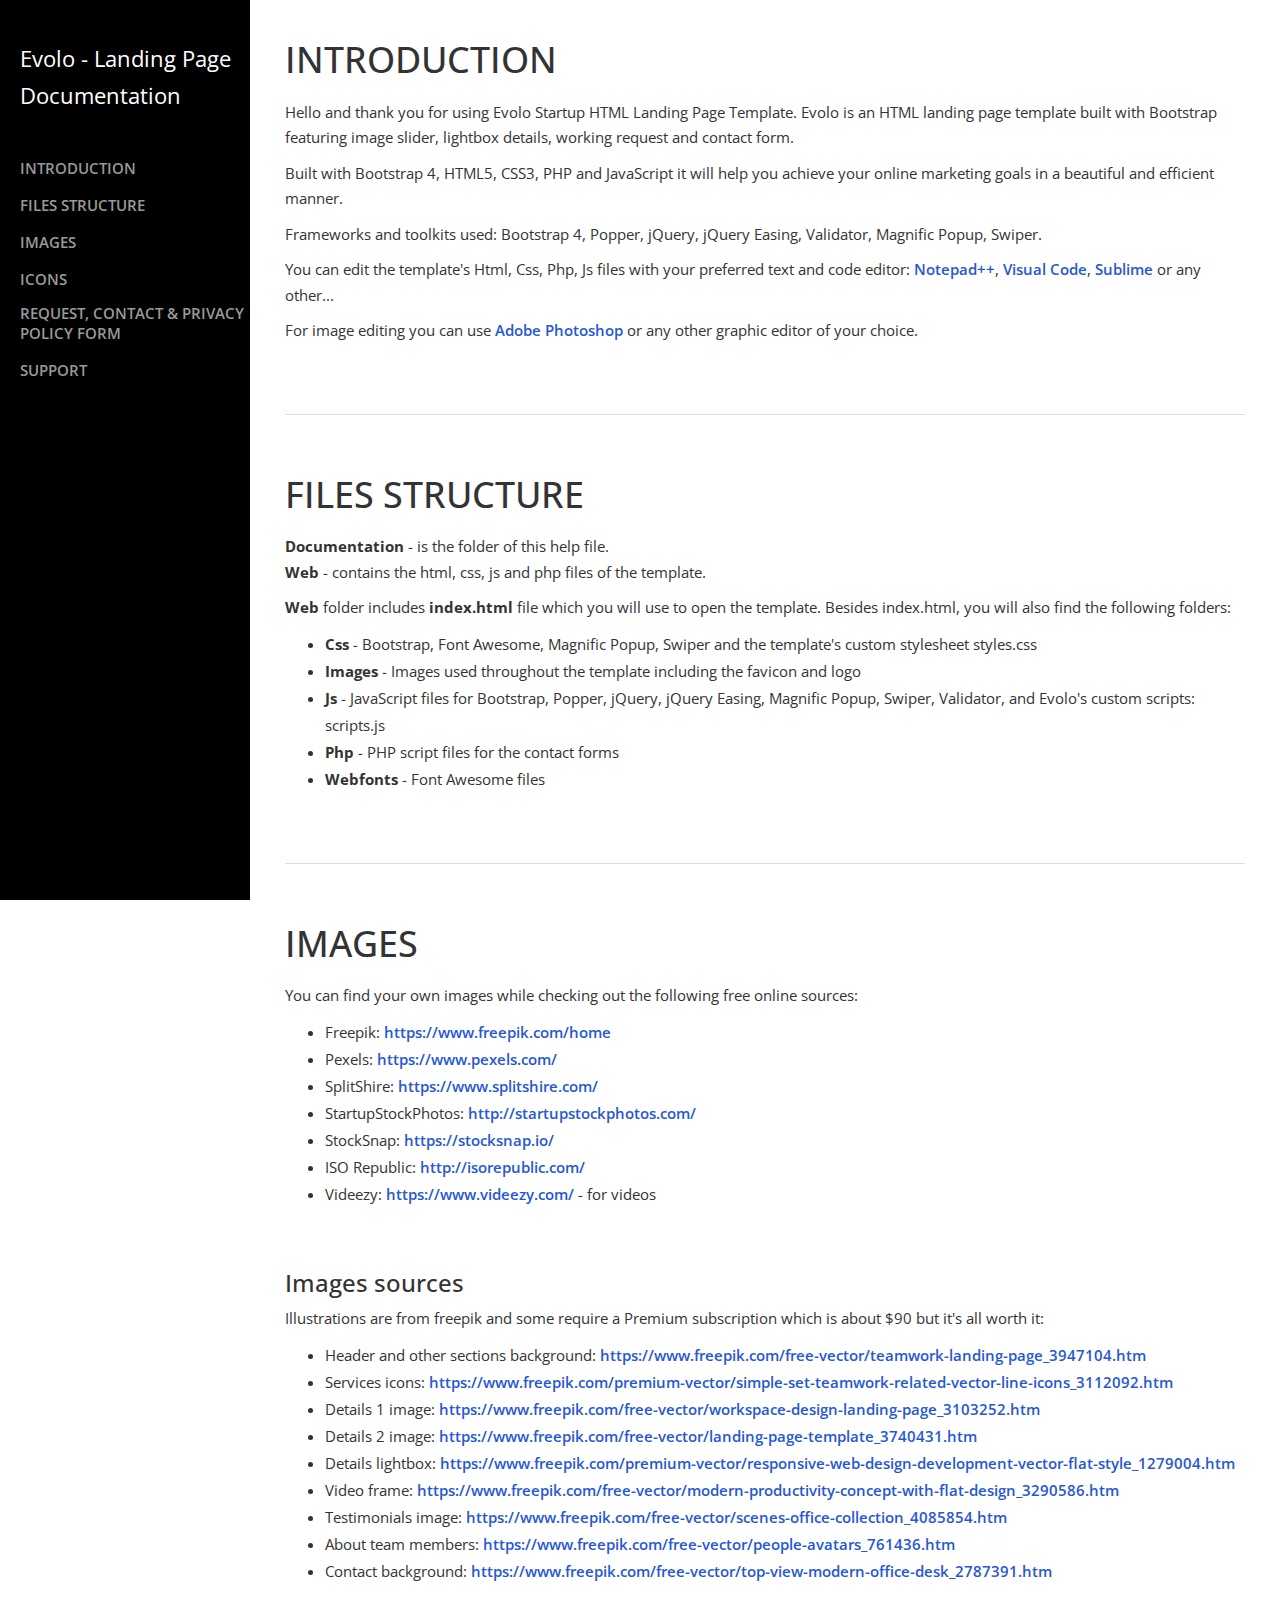
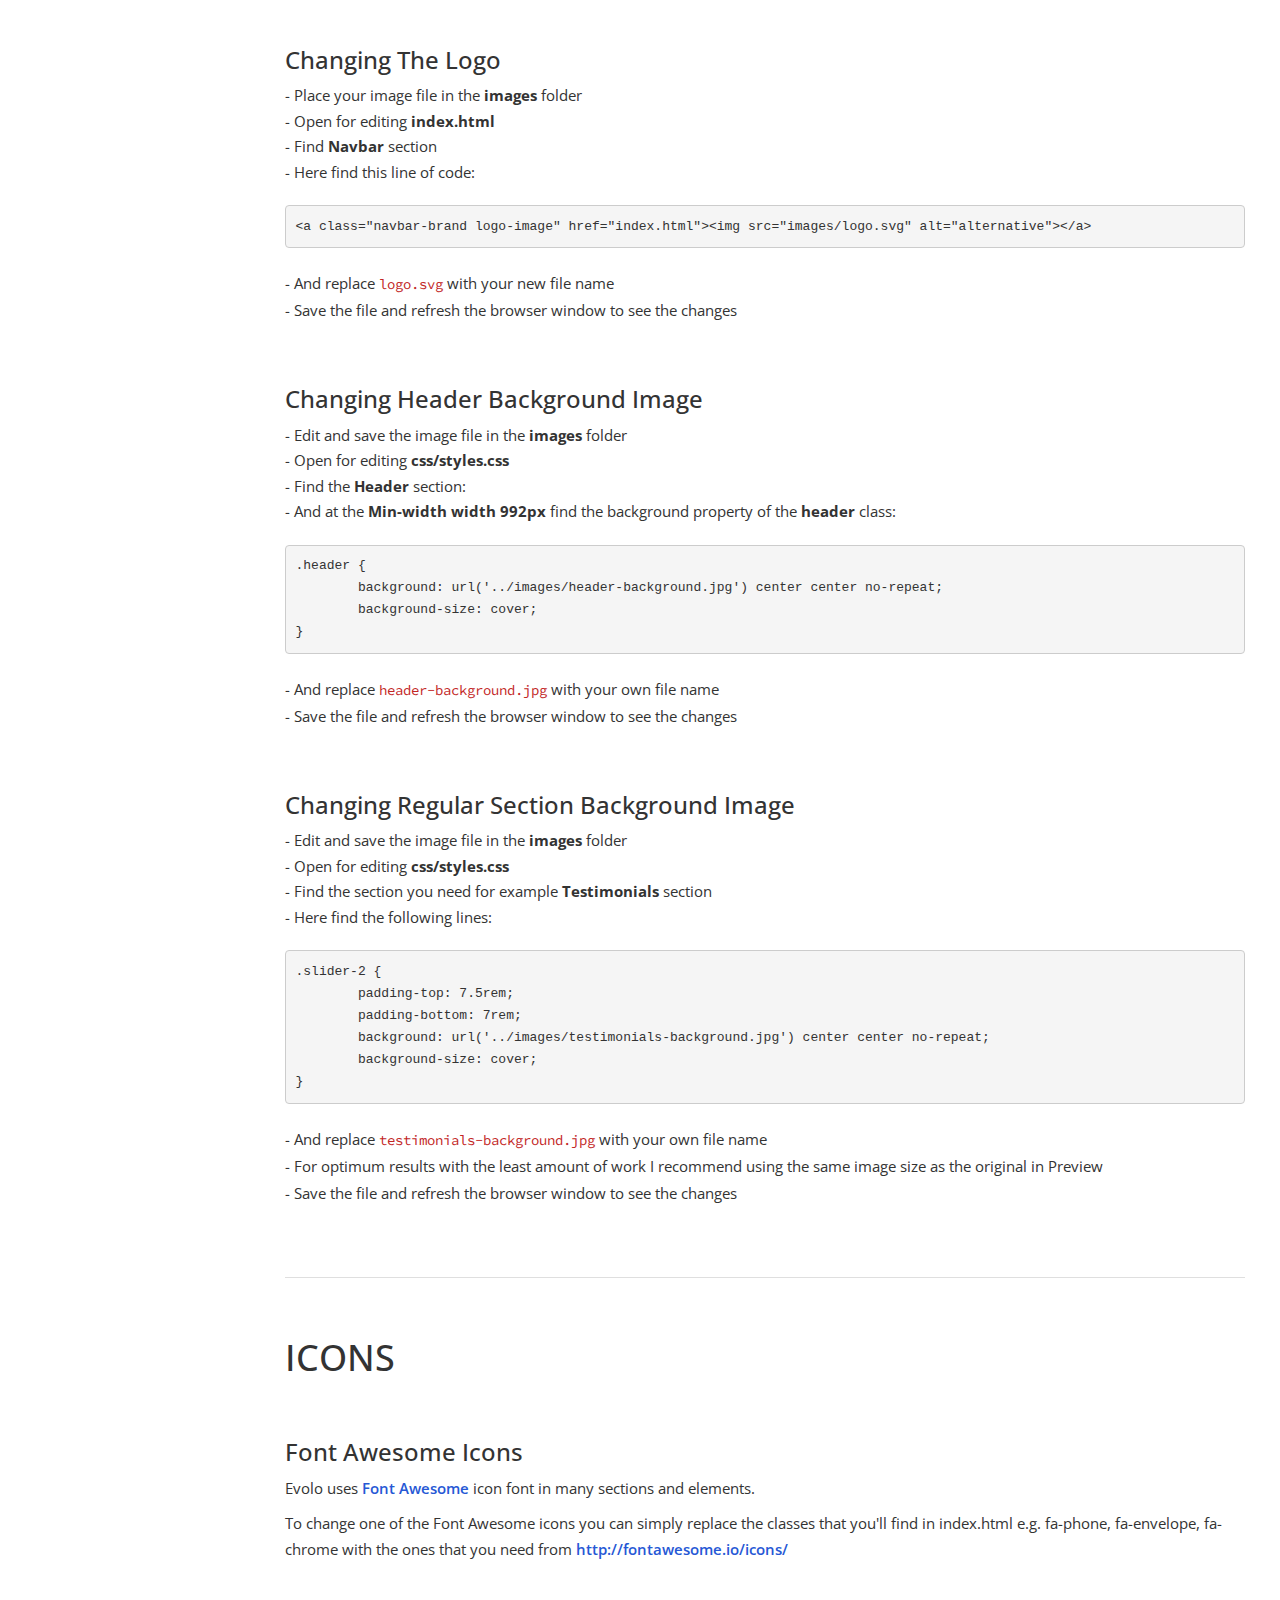
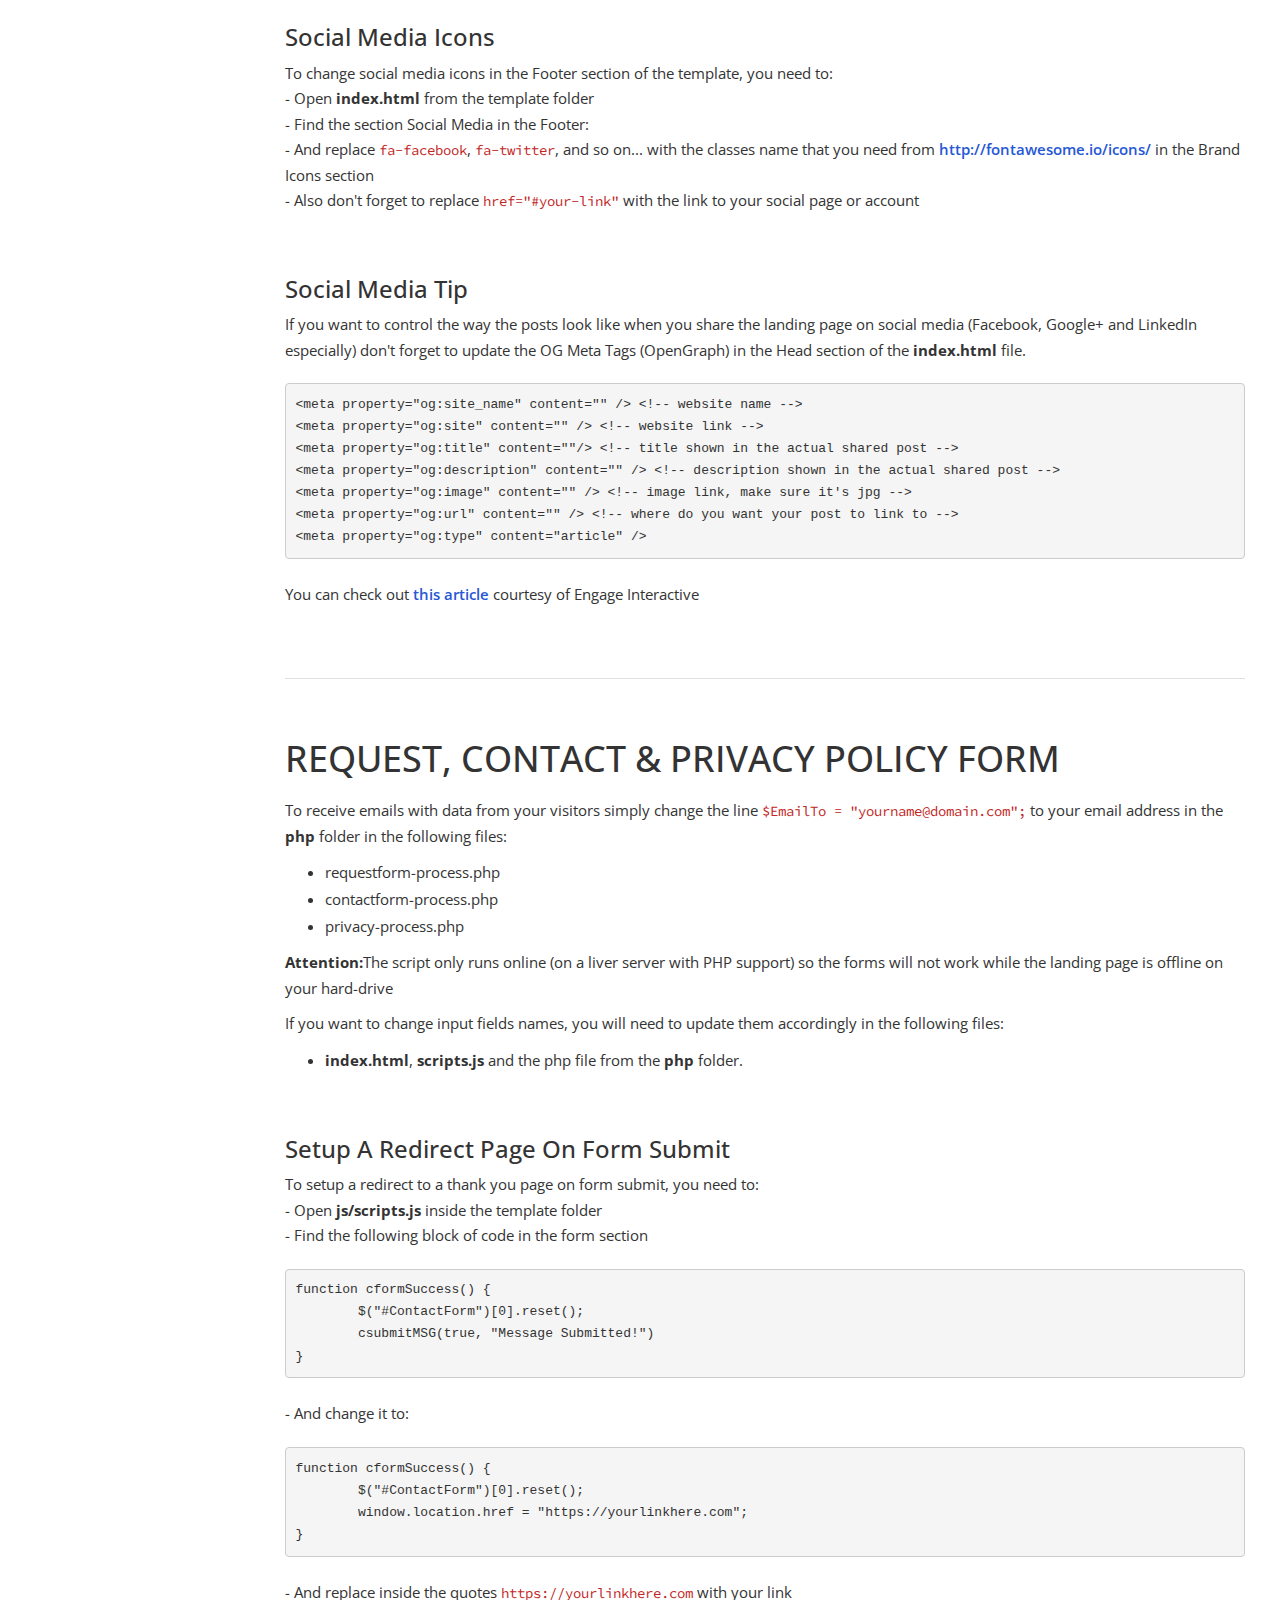
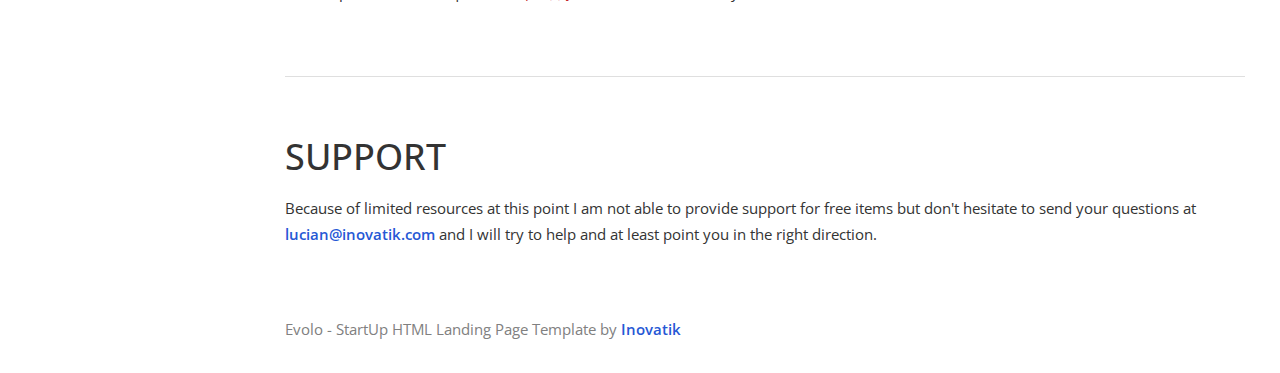
<file: documentation/index.html>
<!DOCTYPE html>
<html lang="en">
<head>

    <meta charset="utf-8">
    <meta http-equiv="X-UA-Compatible" content="IE=edge">
    <meta name="viewport" content="width=device-width, shrink-to-fit=no, initial-scale=1">
    <meta name="description" content="">
    <meta name="author" content="">
    <title>Documentation - Evolo StartUp HTML Landing Page Template</title>

    <!-- Styles -->
	<link href="https://fonts.googleapis.com/css?family=Source+Code+Pro:300,400,600" rel="stylesheet">
	<link href="https://fonts.googleapis.com/css?family=Open+Sans:300,400,600" rel="stylesheet">
    <link href="css/bootstrap.min.css" rel="stylesheet">
    <link href="css/styles.css" rel="stylesheet">

    <!-- HTML5 Shim and Respond.js IE8 support of HTML5 elements and media queries -->
    <!-- WARNING: Respond.js doesn't work if you view the page via file:// -->
    <!--[if lt IE 9]>
        <script src="https://oss.maxcdn.com/libs/html5shiv/3.7.0/html5shiv.js"></script>
        <script src="https://oss.maxcdn.com/libs/respond.js/1.4.2/respond.min.js"></script>
    <![endif]-->

</head>
<body>
    <div id="wrapper">

        <!-- Sidebar -->
        <div id="sidebar-wrapper">
			<p>Evolo - Landing Page<br> Documentation</p>
            <ul class="sidebar-nav">
                <li class="sidebar-brand">
                </li>
                <li>
                    <a href="#introduction">INTRODUCTION</a>
                </li>
                <li>
                    <a href="#files">FILES STRUCTURE</a>
				</li>
				<li>
                    <a href="#images">IMAGES</a>
                </li>
                <li>
                    <a href="#icons">ICONS</a>
				</li>
				<li>
                    <a href="#forms">REQUEST, CONTACT & PRIVACY POLICY FORM</a>
                </li>
				<li>
                    <a href="#support">SUPPORT</a>
                </li>
            </ul>
        </div>
        <!-- end of sidebar wrapper -->


        <!-- Page Content -->
        <div id="page-content-wrapper">
            <div class="container-fluid">
                <div class="row">
                    <div id="introduction" class="col-lg-12">
                        <h1>INTRODUCTION</h1>
                        <p>Hello and thank you for using Evolo Startup HTML Landing Page Template. Evolo is an HTML landing page template built with Bootstrap featuring image slider, lightbox details, working request and contact form.</p>
						<p>Built with Bootstrap 4, HTML5, CSS3, PHP and JavaScript it will help you achieve your online marketing goals in a beautiful and efficient manner.</p>
						<p>Frameworks and toolkits used: Bootstrap 4, Popper, jQuery, jQuery Easing, Validator, Magnific Popup, Swiper.</p>
						<p>You can edit the template's Html, Css, Php, Js files with your preferred text and code editor: <a href="https://notepad-plus-plus.org/">Notepad++</a>, <a href="https://code.visualstudio.com/">Visual Code</a>, <a href="https://www.sublimetext.com/">Sublime</a> or any other...</p>
						<p>For image editing you can use <a href="http://www.adobe.com/products/photoshop.html">Adobe Photoshop</a> or any other graphic editor of your choice.</p>
					</div> <!-- end of introduction -->
					
					
					<div class="col-lg-12"><hr></div> <!-- gray separator line -->
					
					
					<div id="files" class="col-lg-12">
                        <h1>FILES STRUCTURE</h1>
						<p>
							<b>Documentation</b> - is the folder of this help file.
							<br><b>Web</b> - contains the html, css, js and php files of the template.
						</p>
						<p><b>Web</b> folder includes <b>index.html</b> file which you will use to open the template. Besides index.html, you will also find the following folders:
							<ul>
								<li><b>Css</b> - Bootstrap, Font Awesome, Magnific Popup, Swiper and the template's custom stylesheet styles.css</li>
								<li><b>Images</b> - Images used throughout the template including the favicon and logo</li>
								<li><b>Js</b> - JavaScript files for Bootstrap, Popper, jQuery, jQuery Easing, Magnific Popup, Swiper, Validator, and Evolo's custom scripts: scripts.js</li>
								<li><b>Php</b> - PHP script files for the contact forms</li>
								<li><b>Webfonts</b> - Font Awesome files</li>
							</ul>
						</p>
					</div> <!-- end of files structure -->


					<div class="col-lg-12"><hr></div> <!-- gray separator line -->


					<div id="images" class="col-lg-12">
						<h1>IMAGES</h1>
						<p>You can find your own images while checking out the following free online sources:
							<ul>
								<li>Freepik: <a href="https://www.pexels.com/">https://www.freepik.com/home</a></li>
								<li>Pexels: <a href="https://www.pexels.com/">https://www.pexels.com/</a></li>
								<li>SplitShire: <a href="https://www.splitshire.com/">https://www.splitshire.com/</a></li>
								<li>StartupStockPhotos: <a href="http://startupstockphotos.com/">http://startupstockphotos.com/</a></li>
								<li>StockSnap: <a href="https://stocksnap.io/">https://stocksnap.io/</a></li>
								<li>ISO Republic: <a href="http://isorepublic.com/">http://isorepublic.com/</a></li>
								<li>Videezy: <a href="https://www.videezy.com/">https://www.videezy.com/</a> - for videos</li>
							</ul>
						</p>

						<h3>Images sources</h3>
						<p>Illustrations are from freepik and some require a Premium subscription which is about $90 but it's all worth it:
							<ul>
								<li>Header and other sections background: <a href="https://www.freepik.com/free-vector/teamwork-landing-page_3947104.htm">https://www.freepik.com/free-vector/teamwork-landing-page_3947104.htm</a></li>
								<li>Services icons: <a href="https://www.freepik.com/premium-vector/simple-set-teamwork-related-vector-line-icons_3112092.htm">https://www.freepik.com/premium-vector/simple-set-teamwork-related-vector-line-icons_3112092.htm</a></li>
								<li>Details 1 image: <a href="https://www.freepik.com/free-vector/workspace-design-landing-page_3103252.htm">https://www.freepik.com/free-vector/workspace-design-landing-page_3103252.htm</a></li>
								<li>Details 2 image: <a href="https://www.freepik.com/free-vector/landing-page-template_3740431.htm">https://www.freepik.com/free-vector/landing-page-template_3740431.htm</a></li>
								<li>Details lightbox: <a href="https://www.freepik.com/premium-vector/responsive-web-design-development-vector-flat-style_1279004.htm">https://www.freepik.com/premium-vector/responsive-web-design-development-vector-flat-style_1279004.htm</a></li>
								<li>Video frame: <a href="https://www.freepik.com/free-vector/modern-productivity-concept-with-flat-design_3290586.htm">https://www.freepik.com/free-vector/modern-productivity-concept-with-flat-design_3290586.htm</a></li>
								<li>Testimonials image: <a href="https://www.freepik.com/free-vector/scenes-office-collection_4085854.htm">https://www.freepik.com/free-vector/scenes-office-collection_4085854.htm</a></li>
								<li>About team members: <a href="https://www.freepik.com/free-vector/people-avatars_761436.htm">https://www.freepik.com/free-vector/people-avatars_761436.htm</a></li>
								<li>Contact background: <a href="https://www.freepik.com/free-vector/top-view-modern-office-desk_2787391.htm">https://www.freepik.com/free-vector/top-view-modern-office-desk_2787391.htm</a></li>
							</ul>
						</p>
						
						<h3>Changing The Logo</h3>
						<p>
							- Place your image file in the <b>images</b> folder
							<br>- Open for editing <b>index.html</b>
							<br>- Find <b>Navbar</b> section
							<br>- Here find this line of code:
<pre class="code-format">
&lt;a class=&quot;navbar-brand logo-image&quot; href=&quot;index.html&quot;&gt;&lt;img src=&quot;images/logo.svg&quot; alt=&quot;alternative&quot;&gt;&lt;/a&gt;
</pre>							
							<br>- And replace <span class="code">logo.svg</span> with your new file name
							<br>- Save the file and refresh the browser window to see the changes
						</p>
						
						<h3>Changing Header Background Image</h3>
						<p>
							- Edit and save the image file in the <b>images</b> folder
							<br>- Open for editing <b>css/styles.css</b>
							<br>- Find the <b>Header</b> section:
							<br>- And at the <b>Min-width width 992px</b> find the background property of the <b>header</b> class:
<pre class="code-format">
.header {
	background: url('../images/header-background.jpg') center center no-repeat;
	background-size: cover; 
}
</pre>							
							<br>- And replace <span class="code">header-background.jpg</span> with your own file name
							<br>- Save the file and refresh the browser window to see the changes
						</p>

						<h3>Changing Regular Section Background Image</h3>
						<p>
							- Edit and save the image file in the <b>images</b> folder
							<br>- Open for editing <b>css/styles.css</b>
							<br>- Find the section you need for example <b>Testimonials</b> section
							<br>- Here find the following lines:
<pre class="code-format">
.slider-2 {
	padding-top: 7.5rem;
	padding-bottom: 7rem;
	background: url('../images/testimonials-background.jpg') center center no-repeat;
	background-size: cover; 
}
</pre>							
							<br>- And replace <span class="code">testimonials-background.jpg</span> with your own file name
							<br>- For optimum results with the least amount of work I recommend using the same image size as the original in Preview
							<br>- Save the file and refresh the browser window to see the changes
						</p>
					</div> <!-- end of images -->


					<div class="col-lg-12"><hr></div> <!-- gray separator line -->
					
					
					<div id="icons" class="col-lg-12">
                        <h1>ICONS</h1>
						<h3>Font Awesome Icons</h3>
						<p>Evolo uses <a href="http://fontawesome.io/">Font Awesome</a> icon font in many sections and elements.
						<p>To change one of the Font Awesome icons you can simply replace the classes that you'll find in index.html e.g. fa-phone, fa-envelope, fa-chrome with the ones that you need from <a href="http://fontawesome.io/icons/">http://fontawesome.io/icons/</a></p>

						<h3>Social Media Icons</h3>
						<p>To change social media icons in the Footer section of the template, you need to: 
							<br>- Open <b>index.html</b> from the template folder
							<br>- Find the section Social Media in the Footer:
							<br>- And replace <span class="code">fa-facebook</span>, <span class="code">fa-twitter</span>, and so on... with the classes name that you need from <a href="http://fontawesome.io/icons/">http://fontawesome.io/icons/</a> in the Brand Icons section
							<br>- Also don't forget to replace <span class="code">href="#your-link"</span> with the link to your social page or account
						</p>

						<h3>Social Media Tip</h3>
						<p>If you want to control the way the posts look like when you share the landing page on social media (Facebook, Google+ and LinkedIn especially) don't forget to update the OG Meta Tags (OpenGraph) in the Head section of the <b>index.html</b> file.
<pre class="code-format">
&lt;meta property="og:site_name" content="" /&gt; &lt;!-- website name --&gt;
&lt;meta property="og:site" content="" /&gt; &lt;!-- website link --&gt;
&lt;meta property="og:title" content=""/&gt; &lt;!-- title shown in the actual shared post --&gt;
&lt;meta property="og:description" content="" /&gt; &lt;!-- description shown in the actual shared post --&gt;
&lt;meta property="og:image" content="" /&gt; &lt;!-- image link, make sure it's jpg --&gt;
&lt;meta property="og:url" content="" /&gt; &lt;!-- where do you want your post to link to --&gt;
&lt;meta property="og:type" content="article" /&gt;
</pre>
						<br>You can check out <a href="http://engageinteractive.co.uk/blog/an-introduction-to-using-facebooks-open-graph-protocol">this article</a> courtesy of Engage Interactive</p>
                    </div> <!-- end of icons -->
					

					<div class="col-lg-12"><hr></div> <!-- gray separator line -->
					

					<div id="forms" class="col-lg-12">
                        <h1>REQUEST, CONTACT & PRIVACY POLICY FORM</h1>
                        <p>To receive emails with data from your visitors simply change the line <span class="code">$EmailTo = "yourname@domain.com";</span> to your email address in the <b>php</b> folder in the following files:</p>
						<ul>
							<li>requestform-process.php</li>
							<li>contactform-process.php</li>
							<li>privacy-process.php</li>
						</ul>
						<p><b>Attention:</b>The script only runs online (on a liver server with PHP support) so the forms will not work while the landing page is offline on your hard-drive</p>
						<p>If you want to change input fields names, you will need to update them accordingly in the following files:</p>
						<ul>
							<li><b>index.html</b>, <b>scripts.js</b> and the php file from the <b>php</b> folder.</li>
						</ul>

						<h3>Setup A Redirect Page On Form Submit</h3>
						<p>
							To setup a redirect to a thank you page on form submit, you need to: 
							<br>- Open <b>js/scripts.js</b> inside the template folder
							<br>- Find the following block of code in the form section 
<pre class="code-format">
function cformSuccess() {
	$("#ContactForm")[0].reset();
	csubmitMSG(true, "Message Submitted!")
}
</pre>
							<br>- And change it to:
<pre class="code-format">
function cformSuccess() {
	$("#ContactForm")[0].reset();
	window.location.href = "https://yourlinkhere.com";
}
</pre>
							<br>- And replace inside the quotes <span class="code">https://yourlinkhere.com</span> with your link
						</p>
					</div> <!-- end of contact form and privacy policy form -->
						
					
					<div class="col-lg-12"><hr></div> <!-- gray separator line -->

					
					<div id="support" class="col-lg-12">
						<h1>SUPPORT</h1>
						<p>Because of limited resources at this point I am not able to provide support for free items but don't hesitate to send your questions at <a href="mailto:lucian@inovatik.com">lucian@inovatik.com</a> and I will try to help and at least point you in the right direction.</p>
					</div> <!-- end of support -->
										
					<div class="col-lg-12">
						<p class="footer">Evolo - StartUp HTML Landing Page Template by <a href="https://inovatik.com">Inovatik</a></p>
					</div>
                </div>
            </div>
        </div> <!-- end of page content wrapper -->
    </div> <!-- end of wrapper -->
    

    <!-- Scripts Libraries -->
    <script src="js/jquery.js" type="text/javascript"></script>
    <script src="js/bootstrap.min.js" type="text/javascript"></script>

	
	<!-- Custom Scripts -->
    <script>
    <!-- Menu Toggle Script -->
	$("#menu-toggle").click(function(e) {
        e.preventDefault();
        $("#wrapper").toggleClass("toggled");
    });
	
	/* Smooth Scrolling To Anchors  */
		$(function() {
			$('a[href*="#"]:not([data-toggle="tab"])').click(function() {
				if (location.pathname.replace(/^\//,'') == this.pathname.replace(/^\//,'') && location.hostname == this.hostname) {
					var target = $(this.hash);
					target = target.length ? target : $('[name=' + this.hash.slice(1) +']');
					if (target.length) {
						$('html, body').animate({
							scrollTop: target.offset().top
						}, 700);
						return false;
					}
				}
			});
		});
	</script>

</body>
</html>
</file>
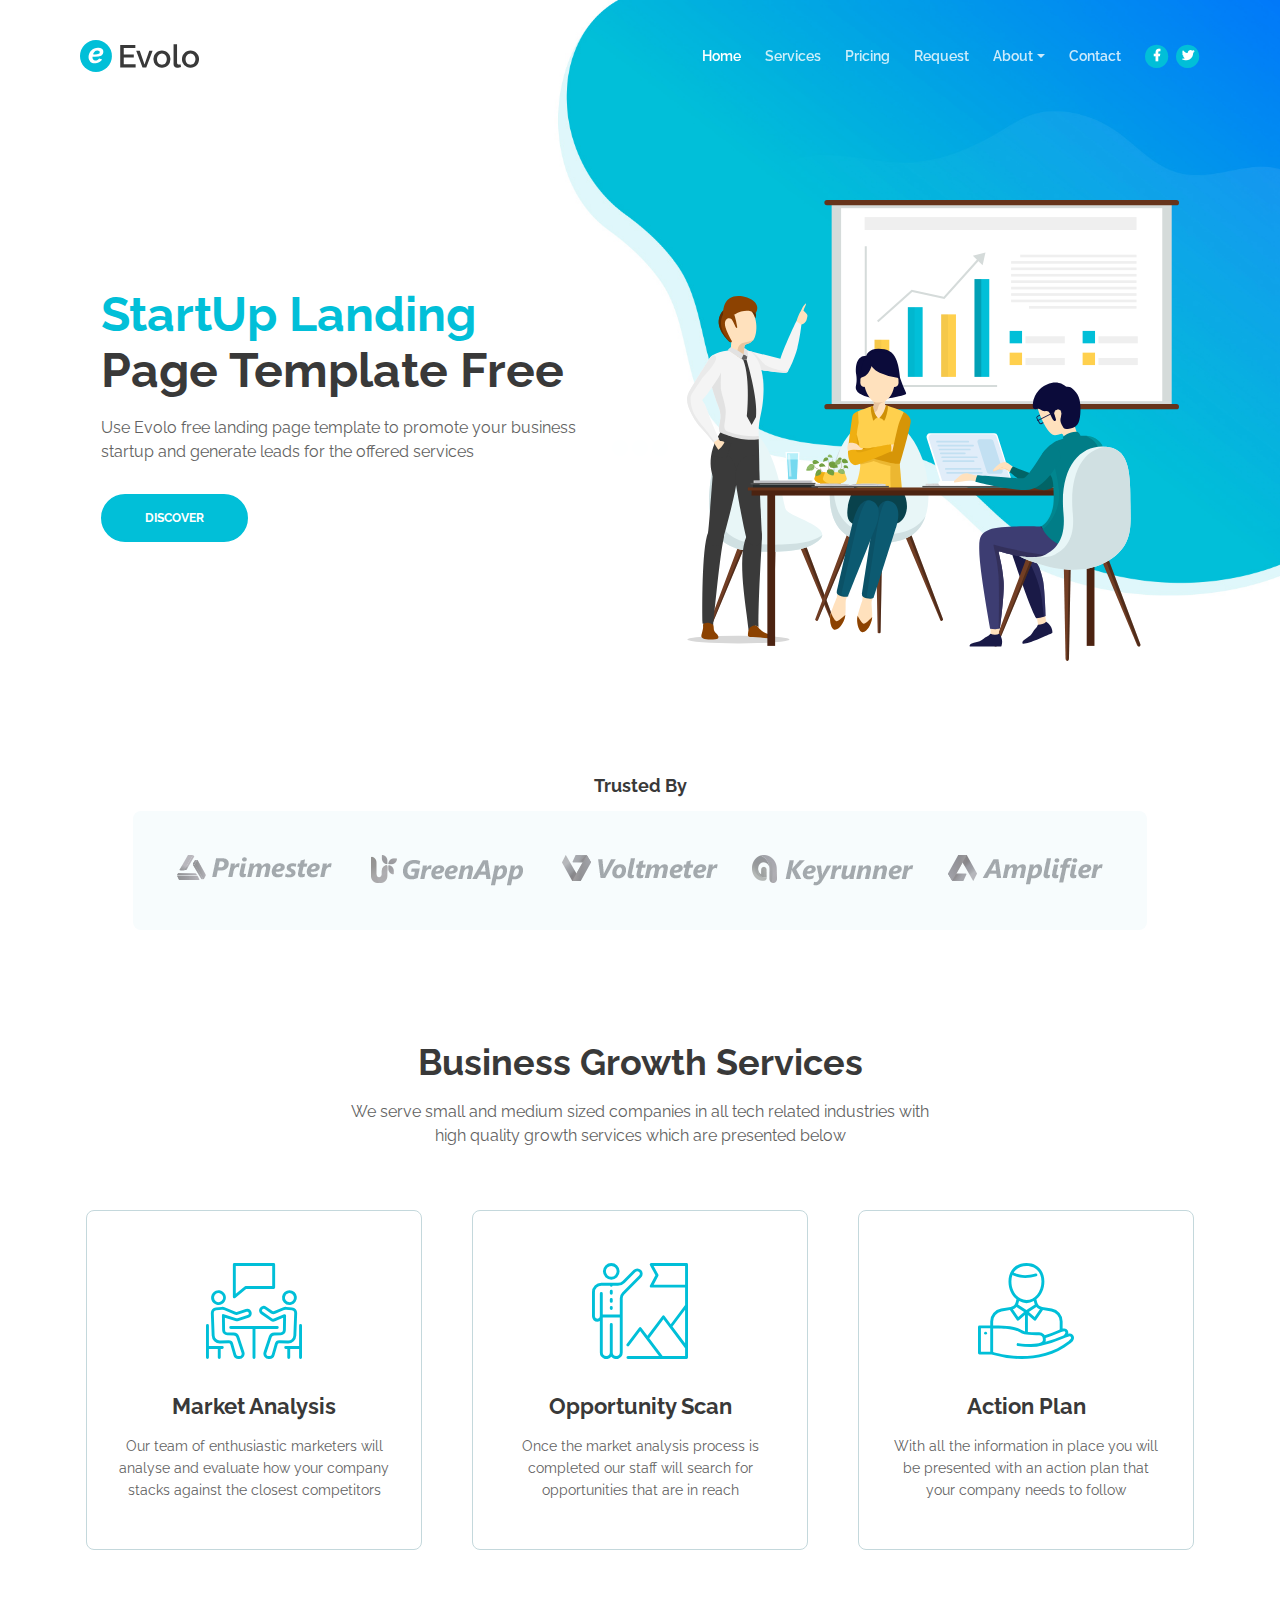
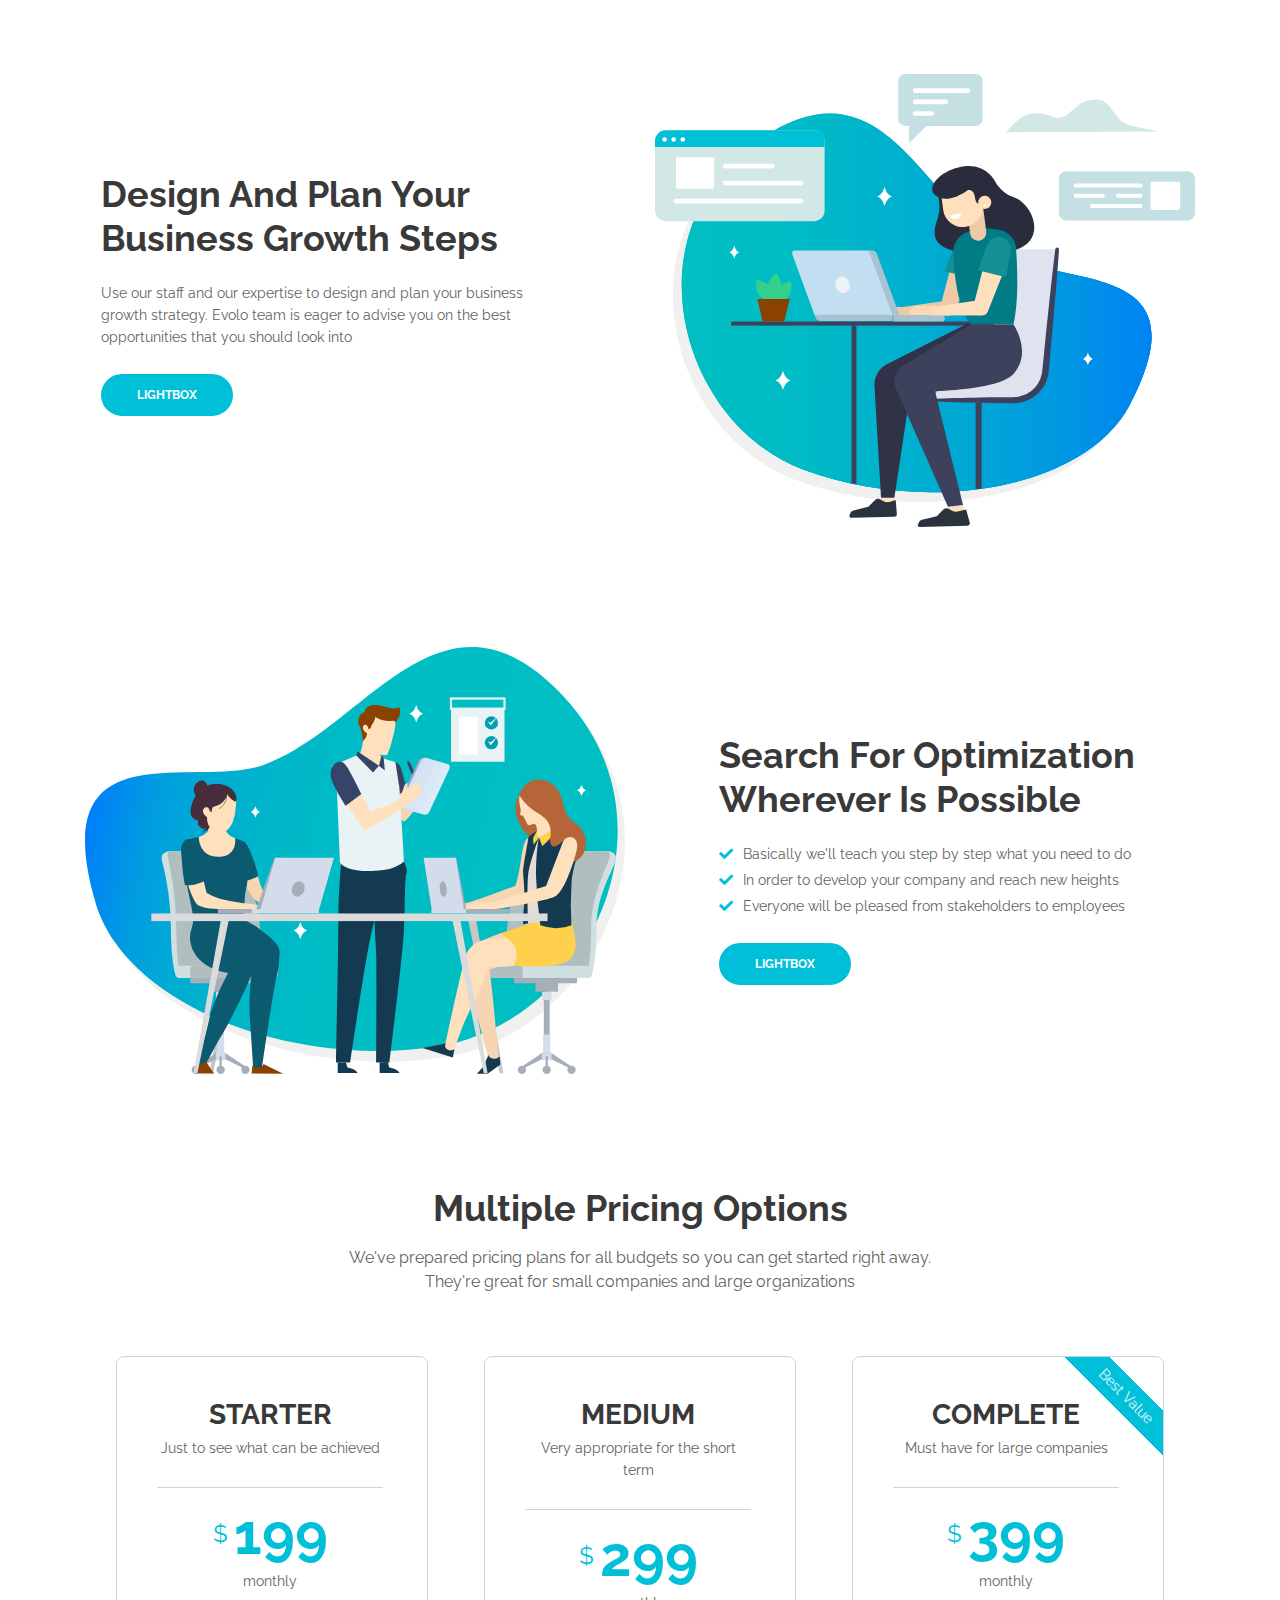
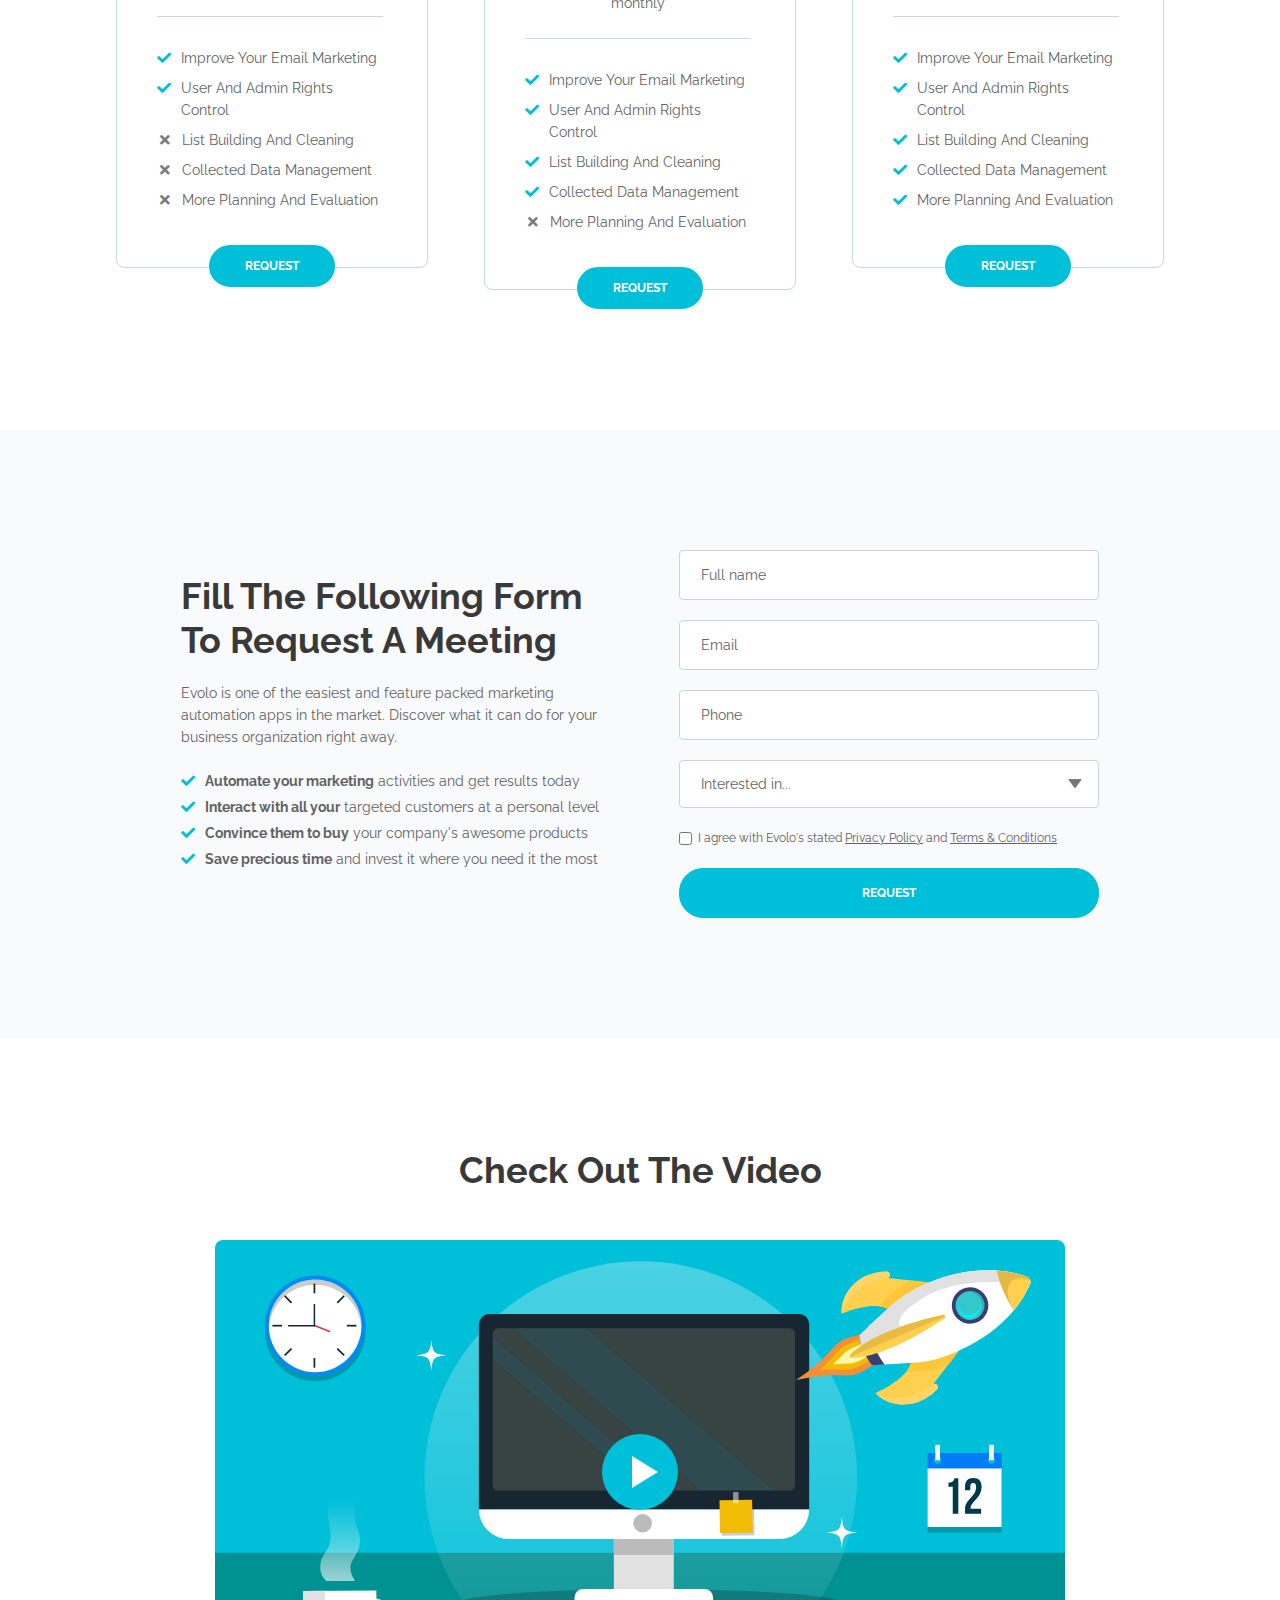
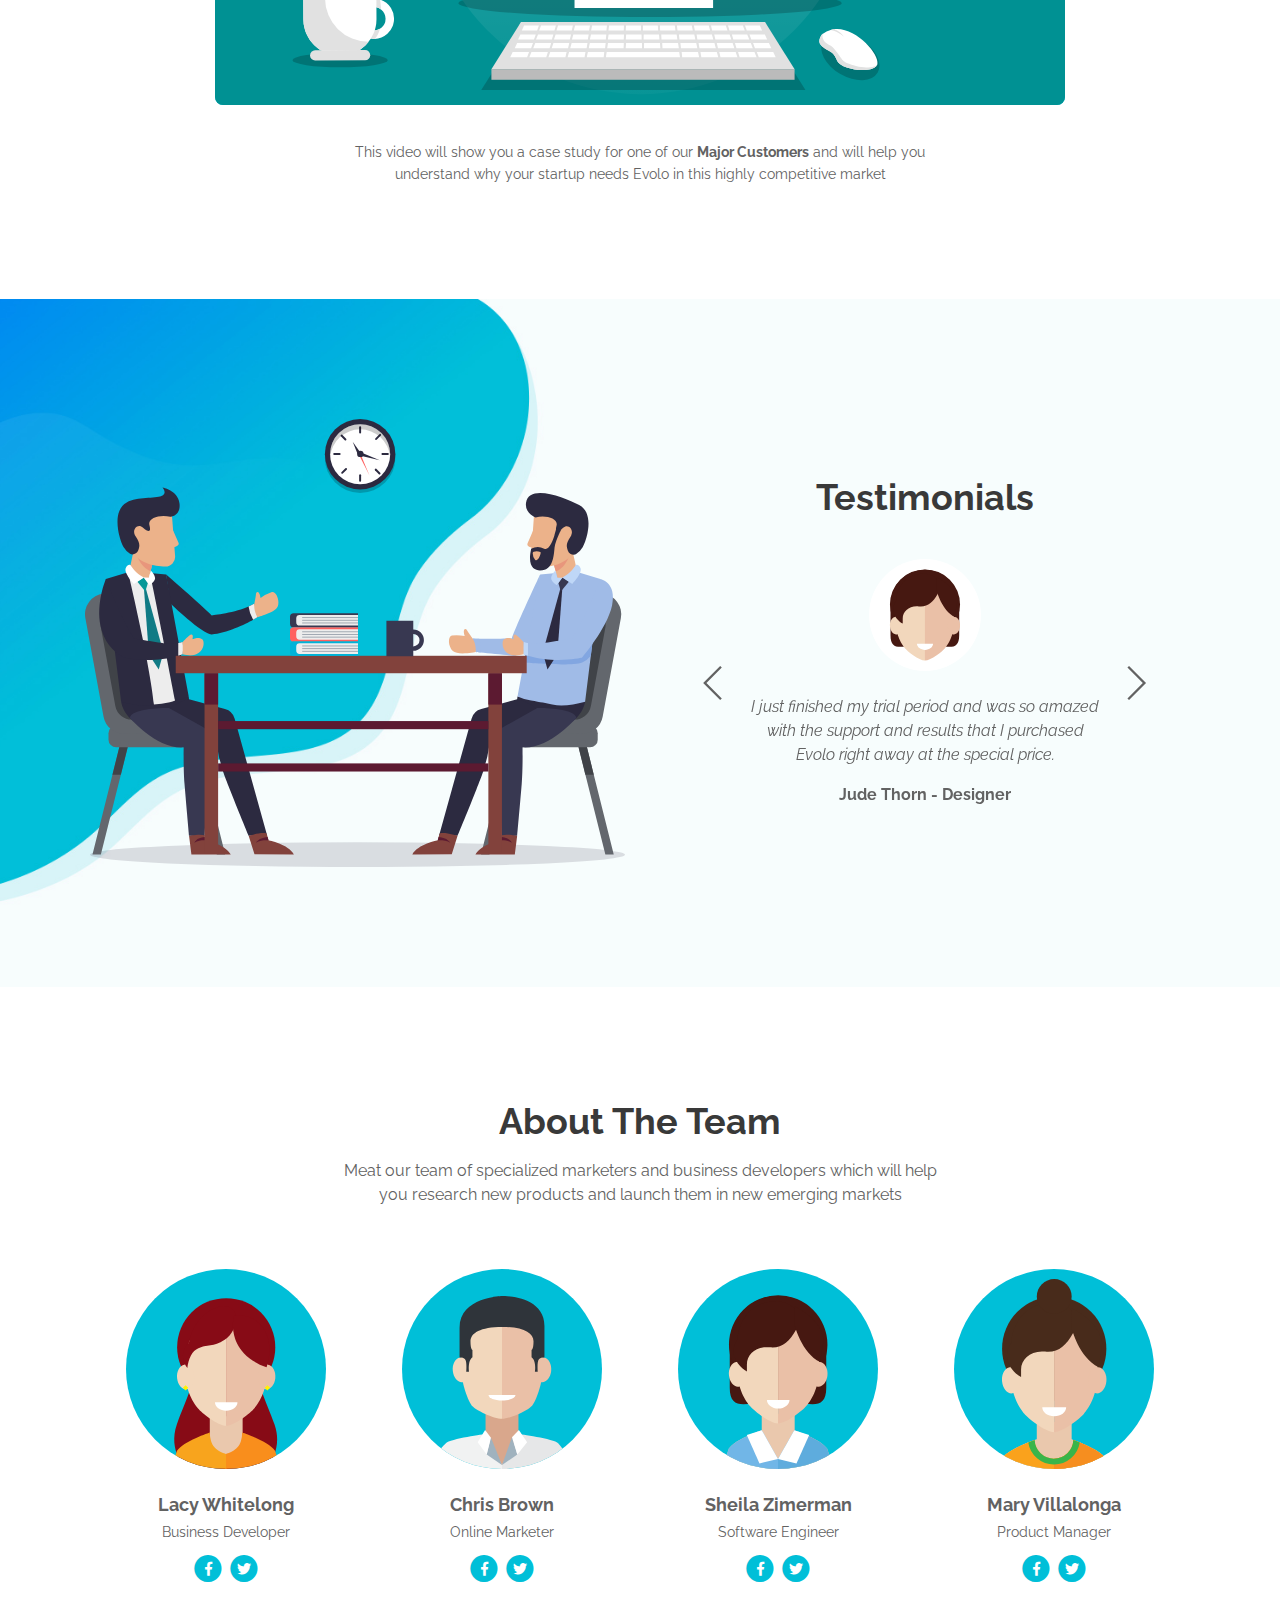
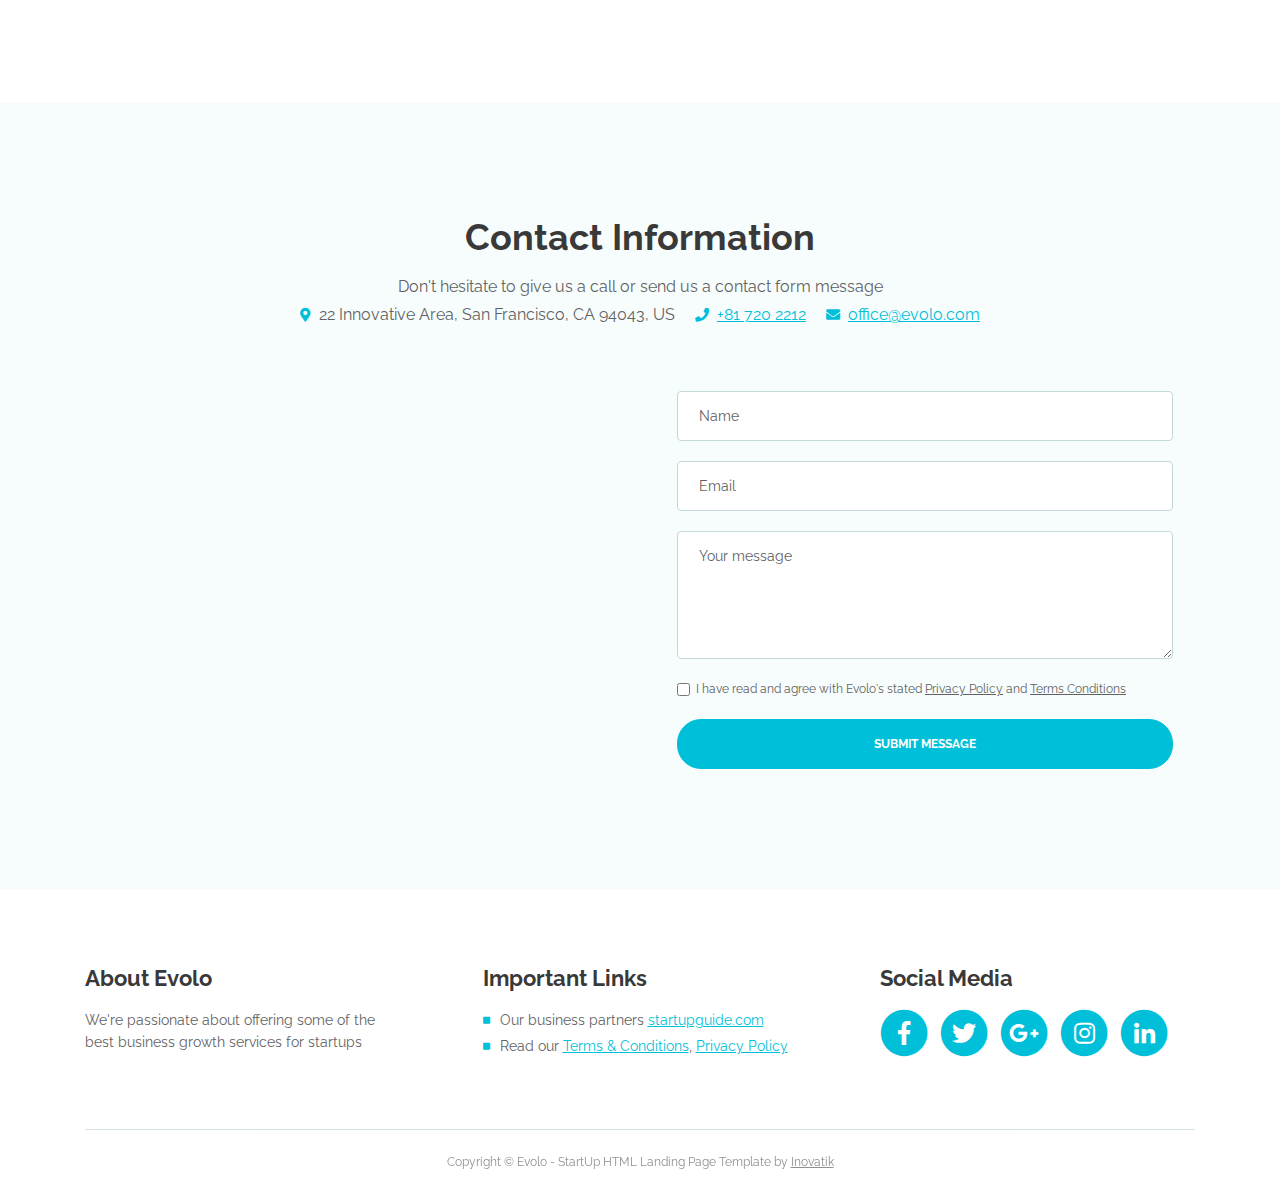
<file: web/index.html>
<!DOCTYPE html>
<html lang="en">
<head>
    <meta charset="utf-8">
    <meta name="viewport" content="width=device-width, initial-scale=1, shrink-to-fit=no">
    
    <!-- SEO Meta Tags -->
    <meta name="description" content="Create a stylish landing page for your business startup and get leads for the offered services with this free HTML landing page template.">
    <meta name="author" content="Inovatik">

    <!-- OG Meta Tags to improve the way the post looks when you share the page on LinkedIn, Facebook, Google+ -->
	<meta property="og:site_name" content="" /> <!-- website name -->
	<meta property="og:site" content="" /> <!-- website link -->
	<meta property="og:title" content=""/> <!-- title shown in the actual shared post -->
	<meta property="og:description" content="" /> <!-- description shown in the actual shared post -->
	<meta property="og:image" content="" /> <!-- image link, make sure it's jpg -->
	<meta property="og:url" content="" /> <!-- where do you want your post to link to -->
	<meta property="og:type" content="article" />

    <!-- Website Title -->
    <title>Evolo - StartUp HTML Landing Page Template</title>
    
    <!-- Styles -->
    <link href="https://fonts.googleapis.com/css?family=Raleway:400,400i,600,700,700i&amp;subset=latin-ext" rel="stylesheet">
    <link href="css/bootstrap.css" rel="stylesheet">
    <link href="css/fontawesome-all.css" rel="stylesheet">
    <link href="css/swiper.css" rel="stylesheet">
	<link href="css/magnific-popup.css" rel="stylesheet">
	<link href="css/styles.css" rel="stylesheet">
	
	<!-- Favicon  -->
    <link rel="icon" href="images/favicon.png">
</head>
<body data-spy="scroll" data-target=".fixed-top">
    
    <!-- Preloader -->
	<div class="spinner-wrapper">
        <div class="spinner">
            <div class="bounce1"></div>
            <div class="bounce2"></div>
            <div class="bounce3"></div>
        </div>
    </div>
    <!-- end of preloader -->
    

    <!-- Navbar -->
    <nav class="navbar navbar-expand-lg navbar-dark navbar-custom fixed-top">
        <!-- Text Logo - Use this if you don't have a graphic logo -->
        <!-- <a class="navbar-brand logo-text page-scroll" href="index.html">Evolo</a> -->

        <!-- Image Logo -->
        <a class="navbar-brand logo-image" href="index.html"><img src="images/logo.svg" alt="alternative"></a>
        
        <!-- Mobile Menu Toggle Button -->
        <button class="navbar-toggler" type="button" data-toggle="collapse" data-target="#navbarsExampleDefault" aria-controls="navbarsExampleDefault" aria-expanded="false" aria-label="Toggle navigation">
            <span class="navbar-toggler-awesome fas fa-bars"></span>
            <span class="navbar-toggler-awesome fas fa-times"></span>
        </button>
        <!-- end of mobile menu toggle button -->

        <div class="collapse navbar-collapse" id="navbarsExampleDefault">
            <ul class="navbar-nav ml-auto">
                <li class="nav-item">
                    <a class="nav-link page-scroll" href="#header">Home <span class="sr-only">(current)</span></a>
                </li>
                <li class="nav-item">
                    <a class="nav-link page-scroll" href="#services">Services</a>
                </li>
                <li class="nav-item">
                    <a class="nav-link page-scroll" href="#pricing">Pricing</a>
                </li>
                <li class="nav-item">
                    <a class="nav-link page-scroll" href="#request">Request</a>
                </li>

                <!-- Dropdown Menu -->          
                <li class="nav-item dropdown">
                    <a class="nav-link dropdown-toggle page-scroll" href="#about" id="navbarDropdown" role="button" aria-haspopup="true" aria-expanded="false">About</a>
                    <div class="dropdown-menu" aria-labelledby="navbarDropdown">
                        <a class="dropdown-item" href="terms-conditions.html"><span class="item-text">Terms Conditions</span></a>
                        <div class="dropdown-items-divide-hr"></div>
                        <a class="dropdown-item" href="privacy-policy.html"><span class="item-text">Privacy Policy</span></a>
                    </div>
                </li>
                <!-- end of dropdown menu -->

                <li class="nav-item">
                    <a class="nav-link page-scroll" href="#contact">Contact</a>
                </li>
            </ul>
            <span class="nav-item social-icons">
                <span class="fa-stack">
                    <a href="#your-link">
                        <i class="fas fa-circle fa-stack-2x facebook"></i>
                        <i class="fab fa-facebook-f fa-stack-1x"></i>
                    </a>
                </span>
                <span class="fa-stack">
                    <a href="#your-link">
                        <i class="fas fa-circle fa-stack-2x twitter"></i>
                        <i class="fab fa-twitter fa-stack-1x"></i>
                    </a>
                </span>
            </span>
        </div>
    </nav> <!-- end of navbar -->
    <!-- end of navbar -->


    <!-- Header -->
    <header id="header" class="header">
        <div class="header-content">
            <div class="container">
                <div class="row">
                    <div class="col-lg-6">
                        <div class="text-container">
                            <h1><span class="turquoise">StartUp Landing</span> Page Template Free</h1>
                            <p class="p-large">Use Evolo free landing page template to promote your business startup and generate leads for the offered services</p>
                            <a class="btn-solid-lg page-scroll" href="#services">DISCOVER</a>
                        </div> <!-- end of text-container -->
                    </div> <!-- end of col -->
                    <div class="col-lg-6">
                        <div class="image-container">
                            <img class="img-fluid" src="images/header-teamwork.svg" alt="alternative">
                        </div> <!-- end of image-container -->
                    </div> <!-- end of col -->
                </div> <!-- end of row -->
            </div> <!-- end of container -->
        </div> <!-- end of header-content -->
    </header> <!-- end of header -->
    <!-- end of header -->


    <!-- Customers -->
    <div class="slider-1">
        <div class="container">
            <div class="row">
                <div class="col-lg-12">
                    <h5>Trusted By</h5>
                    
                    <!-- Image Slider -->
                    <div class="slider-container">
                        <div class="swiper-container image-slider">
                            <div class="swiper-wrapper">
                                <div class="swiper-slide">
                                    <div class="image-container">
                                        <img class="img-responsive" src="images/customer-logo-1.png" alt="alternative">
                                    </div>
                                </div>
                                <div class="swiper-slide">
                                    <div class="image-container">
                                        <img class="img-responsive" src="images/customer-logo-2.png" alt="alternative">
                                    </div>
                                </div>
                                <div class="swiper-slide">
                                    <div class="image-container">
                                        <img class="img-responsive" src="images/customer-logo-3.png" alt="alternative">
                                    </div>
                                </div>
                                <div class="swiper-slide">
                                    <div class="image-container">
                                        <img class="img-responsive" src="images/customer-logo-4.png" alt="alternative">
                                    </div>
                                </div>
                                <div class="swiper-slide">
                                    <div class="image-container">
                                        <img class="img-responsive" src="images/customer-logo-5.png" alt="alternative">
                                    </div>
                                </div>
                                <div class="swiper-slide">
                                    <div class="image-container">
                                        <img class="img-responsive" src="images/customer-logo-6.png" alt="alternative">
                                    </div>
                                </div>
                            </div> <!-- end of swiper-wrapper -->
                        </div> <!-- end of swiper container -->
                    </div> <!-- end of slider-container -->
                    <!-- end of image slider -->

                </div> <!-- end of col -->
            </div> <!-- end of row -->
        </div> <!-- end of container -->
    </div> <!-- end of slider-1 -->
    <!-- end of customers -->


    <!-- Services -->
    <div id="services" class="cards-1">
        <div class="container">
            <div class="row">
                <div class="col-lg-12">
                    <h2>Business Growth Services</h2>
                    <p class="p-heading p-large">We serve small and medium sized companies in all tech related industries with high quality growth services which are presented below</p>
                </div> <!-- end of col -->
            </div> <!-- end of row -->
            <div class="row">
                <div class="col-lg-12">

                    <!-- Card -->
                    <div class="card">
                        <img class="card-image" src="images/services-icon-1.svg" alt="alternative">
                        <div class="card-body">
                            <h4 class="card-title">Market Analysis</h4>
                            <p>Our team of enthusiastic marketers will analyse and evaluate how your company stacks against the closest competitors</p>
                        </div>
                    </div>
                    <!-- end of card -->

                    <!-- Card -->
                    <div class="card">
                        <img class="card-image" src="images/services-icon-2.svg" alt="alternative">
                        <div class="card-body">
                            <h4 class="card-title">Opportunity Scan</h4>
                            <p>Once the market analysis process is completed our staff will search for opportunities that are in reach</p>
                        </div>
                    </div>
                    <!-- end of card -->

                    <!-- Card -->
                    <div class="card">
                        <img class="card-image" src="images/services-icon-3.svg" alt="alternative">
                        <div class="card-body">
                            <h4 class="card-title">Action Plan</h4>
                            <p>With all the information in place you will be presented with an action plan that your company needs to follow</p>
                        </div>
                    </div>
                    <!-- end of card -->
                    
                </div> <!-- end of col -->
            </div> <!-- end of row -->
        </div> <!-- end of container -->
    </div> <!-- end of cards-1 -->
    <!-- end of services -->


    <!-- Details 1 -->
    <div class="basic-1">
        <div class="container">
            <div class="row">
                <div class="col-lg-6">
                    <div class="text-container">
                        <h2>Design And Plan Your Business Growth Steps</h2>
                        <p>Use our staff and our expertise to design and plan your business growth strategy. Evolo team is eager to advise you on the best opportunities that you should look into</p>
                        <a class="btn-solid-reg popup-with-move-anim" href="#details-lightbox-1">LIGHTBOX</a>
                    </div> <!-- end of text-container -->
                </div> <!-- end of col -->
                <div class="col-lg-6">
                    <div class="image-container">
                        <img class="img-fluid" src="images/details-1-office-worker.svg" alt="alternative">
                    </div> <!-- end of image-container -->
                </div> <!-- end of col -->
            </div> <!-- end of row -->
        </div> <!-- end of container -->
    </div> <!-- end of basic-1 -->
    <!-- end of details 1 -->
    

    <!-- Details Lightbox 1 -->
	<div id="details-lightbox-1" class="lightbox-basic zoom-anim-dialog mfp-hide">
        <div class="container">
            <div class="row">
                <button title="Close (Esc)" type="button" class="mfp-close x-button">×</button>
                <div class="col-lg-8">
                    <div class="image-container">
                        <img src="images/details-lightbox-2.svg" alt="alternative">
                    </div> <!-- end of image-container -->
                </div> <!-- end of col -->
                <div class="col-lg-4">
                    <h3>Emailing Module</h3>
                    <hr>
                    <h5>Core feature</h5>
                    <p>The emailing module basically will speed up your email marketing operations while offering more subscriber control.</p>
                    <p>Do you need to build lists for your email campaigns? It just got easier with Evolo.</p>
                    <ul class="list-unstyled li-space-lg">
                        <li class="media">
                            <i class="fas fa-check"></i><div class="media-body">List building framework</div>
                        </li>
                        <li class="media">
                            <i class="fas fa-check"></i><div class="media-body">Easy database browsing</div>
                        </li>
                        <li class="media">
                            <i class="fas fa-check"></i><div class="media-body">User administration</div>
                        </li>
                        <li class="media">
                            <i class="fas fa-check"></i><div class="media-body">Automate user signup</div>
                        </li>
                        <li class="media">
                            <i class="fas fa-check"></i><div class="media-body">Quick formatting tools</div>
                        </li>
                        <li class="media">
                            <i class="fas fa-check"></i><div class="media-body">Fast email checking</div>
                        </li>
                    </ul>
                    <a class="btn-solid-reg mfp-close page-scroll" href="#request">REQUEST</a> <a class="btn-outline-reg mfp-close as-button" href="#screenshots">BACK</a>
                </div> <!-- end of col -->
            </div> <!-- end of row -->
        </div> <!-- end of container -->
    </div> <!-- end of lightbox-basic -->
    <!-- end of details lightbox 1 -->

    
    <!-- Details 2 -->
    <div class="basic-2">
        <div class="container">
            <div class="row">
                <div class="col-lg-6">
                    <div class="image-container">
                        <img class="img-fluid" src="images/details-2-office-team-work.svg" alt="alternative">
                    </div> <!-- end of image-container -->
                </div> <!-- end of col -->
                <div class="col-lg-6">
                    <div class="text-container">
                        <h2>Search For Optimization Wherever Is Possible</h2>
                        <ul class="list-unstyled li-space-lg">
                            <li class="media">
                                <i class="fas fa-check"></i>
                                <div class="media-body">Basically we'll teach you step by step what you need to do</div>
                            </li>
                            <li class="media">
                                <i class="fas fa-check"></i>
                                <div class="media-body">In order to develop your company and reach new heights</div>
                            </li>
                            <li class="media">
                                <i class="fas fa-check"></i>
                                <div class="media-body">Everyone will be pleased from stakeholders to employees</div>
                            </li>
                        </ul>
                        <a class="btn-solid-reg popup-with-move-anim" href="#details-lightbox-2">LIGHTBOX</a>
                    </div> <!-- end of text-container -->
                </div> <!-- end of col -->
            </div> <!-- end of row -->
        </div> <!-- end of container -->
    </div> <!-- end of basic-2 -->
    <!-- end of details 2 -->


    <!-- Details Lightbox 2 -->
	<div id="details-lightbox-2" class="lightbox-basic zoom-anim-dialog mfp-hide">
        <div class="container">
            <div class="row">
                <button title="Close (Esc)" type="button" class="mfp-close x-button">×</button>
                <div class="col-lg-8">
                    <div class="image-container">
                        <img src="images/details-lightbox-2.svg" alt="alternative">
                    </div> <!-- end of image-container -->
                </div> <!-- end of col -->
                <div class="col-lg-4">
                    <h3>Emailing Module</h3>
                    <hr>
                    <h5>Core feature</h5>
                    <p>The emailing module basically will speed up your email marketing operations while offering more subscriber control.</p>
                    <p>Do you need to build lists for your email campaigns? It just got easier with Evolo.</p>
                    <ul class="list-unstyled li-space-lg">
                        <li class="media">
                            <i class="fas fa-check"></i><div class="media-body">List building framework</div>
                        </li>
                        <li class="media">
                            <i class="fas fa-check"></i><div class="media-body">Easy database browsing</div>
                        </li>
                        <li class="media">
                            <i class="fas fa-check"></i><div class="media-body">User administration</div>
                        </li>
                        <li class="media">
                            <i class="fas fa-check"></i><div class="media-body">Automate user signup</div>
                        </li>
                        <li class="media">
                            <i class="fas fa-check"></i><div class="media-body">Quick formatting tools</div>
                        </li>
                        <li class="media">
                            <i class="fas fa-check"></i><div class="media-body">Fast email checking</div>
                        </li>
                    </ul>
                    <a class="btn-solid-reg mfp-close page-scroll" href="#request">REQUEST</a> <a class="btn-outline-reg mfp-close as-button" href="#screenshots">BACK</a>
                </div> <!-- end of col -->
            </div> <!-- end of row -->
        </div> <!-- end of container -->
    </div> <!-- end of lightbox-basic -->
    <!-- end of details lightbox 2 -->


    <!-- Pricing -->
    <div id="pricing" class="cards-2">
        <div class="container">
            <div class="row">
                <div class="col-lg-12">
                    <h2>Multiple Pricing Options</h2>
                    <p class="p-heading p-large">We've prepared pricing plans for all budgets so you can get started right away. They're great for small companies and large organizations</p>
                </div> <!-- end of col -->
            </div> <!-- end of row -->
            <div class="row">
                <div class="col-lg-12">

                    <!-- Card-->
                    <div class="card">
                        <div class="card-body">
                            <div class="card-title">STARTER</div>
                            <div class="card-subtitle">Just to see what can be achieved</div>
                            <hr class="cell-divide-hr">
                            <div class="price">
                                <span class="currency">$</span><span class="value">199</span>
                                <div class="frequency">monthly</div>
                            </div>
                            <hr class="cell-divide-hr">
                            <ul class="list-unstyled li-space-lg">
                                <li class="media">
                                    <i class="fas fa-check"></i><div class="media-body">Improve Your Email Marketing</div>
                                </li>
                                <li class="media">
                                    <i class="fas fa-check"></i><div class="media-body">User And Admin Rights Control</div>
                                </li>
                                <li class="media">
                                    <i class="fas fa-times"></i><div class="media-body">List Building And Cleaning</div>
                                </li>
                                <li class="media">
                                    <i class="fas fa-times"></i><div class="media-body">Collected Data Management</div>
                                </li>
                                <li class="media">
                                    <i class="fas fa-times"></i><div class="media-body">More Planning And Evaluation</div>
                                </li>
                            </ul>
                            <div class="button-wrapper">
                                <a class="btn-solid-reg page-scroll" href="#request">REQUEST</a>
                            </div>
                        </div>
                    </div> <!-- end of card -->
                    <!-- end of card -->

                    <!-- Card-->
                    <div class="card">
                        <div class="card-body">
                            <div class="card-title">MEDIUM</div>
                            <div class="card-subtitle">Very appropriate for the short term</div>
                            <hr class="cell-divide-hr">
                            <div class="price">
                                <span class="currency">$</span><span class="value">299</span>
                                <div class="frequency">monthly</div>
                            </div>
                            <hr class="cell-divide-hr">
                            <ul class="list-unstyled li-space-lg">
                                <li class="media">
                                    <i class="fas fa-check"></i><div class="media-body">Improve Your Email Marketing</div>
                                </li>
                                <li class="media">
                                    <i class="fas fa-check"></i><div class="media-body">User And Admin Rights Control</div>
                                </li>
                                <li class="media">
                                    <i class="fas fa-check"></i><div class="media-body">List Building And Cleaning</div>
                                </li>
                                <li class="media">
                                    <i class="fas fa-check"></i><div class="media-body">Collected Data Management</div>
                                </li>
                                <li class="media">
                                    <i class="fas fa-times"></i><div class="media-body">More Planning And Evaluation</div>
                                </li>
                            </ul>
                            <div class="button-wrapper">
                                <a class="btn-solid-reg page-scroll" href="#request">REQUEST</a>
                            </div>
                        </div>
                    </div> <!-- end of card -->
                    <!-- end of card -->

                    <!-- Card-->
                    <div class="card">
                        <div class="label">
                            <p class="best-value">Best Value</p>
                        </div>
                        <div class="card-body">
                            <div class="card-title">COMPLETE</div>
                            <div class="card-subtitle">Must have for large companies</div>
                            <hr class="cell-divide-hr">
                            <div class="price">
                                <span class="currency">$</span><span class="value">399</span>
                                <div class="frequency">monthly</div>
                            </div>
                            <hr class="cell-divide-hr">
                            <ul class="list-unstyled li-space-lg">
                                <li class="media">
                                    <i class="fas fa-check"></i><div class="media-body">Improve Your Email Marketing</div>
                                </li>
                                <li class="media">
                                    <i class="fas fa-check"></i><div class="media-body">User And Admin Rights Control</div>
                                </li>
                                <li class="media">
                                    <i class="fas fa-check"></i><div class="media-body">List Building And Cleaning</div>
                                </li>
                                <li class="media">
                                    <i class="fas fa-check"></i><div class="media-body">Collected Data Management</div>
                                </li>
                                <li class="media">
                                    <i class="fas fa-check"></i><div class="media-body">More Planning And Evaluation</div>
                                </li>
                            </ul>
                            <div class="button-wrapper">
                                <a class="btn-solid-reg page-scroll" href="#request">REQUEST</a>
                            </div>
                        </div>
                    </div> <!-- end of card -->
                    <!-- end of card -->

                </div> <!-- end of col -->
            </div> <!-- end of row -->
        </div> <!-- end of container -->
    </div> <!-- end of cards-2 -->
    <!-- end of pricing -->


    <!-- Request -->
    <div id="request" class="form-1">
        <div class="container">
            <div class="row">
                <div class="col-lg-6">
                    <div class="text-container">
                        <h2>Fill The Following Form To Request A Meeting</h2>
                        <p>Evolo is one of the easiest and feature packed marketing automation apps in the market. Discover what it can do for your business organization right away.</p>
                        <ul class="list-unstyled li-space-lg">
                            <li class="media">
                                <i class="fas fa-check"></i>
                                <div class="media-body"><strong class="blue">Automate your marketing</strong> activities and get results today</div>
                            </li>
                            <li class="media">
                                <i class="fas fa-check"></i>
                                <div class="media-body"><strong class="blue">Interact with all your</strong> targeted customers at a personal level</div>
                            </li>
                            <li class="media">
                                <i class="fas fa-check"></i>
                                <div class="media-body"><strong class="blue">Convince them to buy</strong> your company's awesome products</div>
                            </li>
                            <li class="media">
                                <i class="fas fa-check"></i>
                                <div class="media-body"><strong class="blue">Save precious time</strong> and invest it where you need it the most</div>
                            </li>
                        </ul>
                    </div> <!-- end of text-container -->
                </div> <!-- end of col -->
                <div class="col-lg-6">

                    <!-- Request Form -->
                    <div class="form-container">
                        <form id="requestForm" data-toggle="validator" data-focus="false">
                            <div class="form-group">
                                <input type="text" class="form-control-input" id="rname" name="rname" required>
                                <label class="label-control" for="rname">Full name</label>
                                <div class="help-block with-errors"></div>
                            </div>
                            <div class="form-group">
                                <input type="email" class="form-control-input" id="remail" name="remail" required>
                                <label class="label-control" for="remail">Email</label>
                                <div class="help-block with-errors"></div>
                            </div>
                            <div class="form-group">
                                <input type="email" class="form-control-input" id="rphone" name="rphone" required>
                                <label class="label-control" for="rphone">Phone</label>
                                <div class="help-block with-errors"></div>
                            </div>
                            <div class="form-group">
                                <select class="form-control-select" id="rselect" required>
                                    <option class="select-option" value="" disabled selected>Interested in...</option>
                                    <option class="select-option" value="Personal Loan">Starter</option>
                                    <option class="select-option" value="Car Loan">Medium</option>
                                    <option class="select-option" value="House Loan">Complete</option>
                                </select>
                                <div class="help-block with-errors"></div>
                            </div>
                            <div class="form-group checkbox">
                                <input type="checkbox" id="rterms" value="Agreed-to-Terms" name="rterms" required>I agree with Evolo's stated <a href="privacy-policy.html">Privacy Policy</a> and <a href="terms-conditions.html">Terms & Conditions</a>
                                <div class="help-block with-errors"></div>
                            </div>
                            <div class="form-group">
                                <button type="submit" class="form-control-submit-button">REQUEST</button>
                            </div>
                            <div class="form-message">
                                <div id="rmsgSubmit" class="h3 text-center hidden"></div>
                            </div>
                        </form>
                    </div> <!-- end of form-container -->
                    <!-- end of request form -->

                </div> <!-- end of col -->
            </div> <!-- end of row -->
        </div> <!-- end of container -->
    </div> <!-- end of form-1 -->
    <!-- end of request -->


    <!-- Video -->
    <div class="basic-3">
        <div class="container">
            <div class="row">
                <div class="col-lg-12">
                    <h2>Check Out The Video</h2>
                </div> <!-- end of col -->
            </div> <!-- end of row -->
            <div class="row">
                <div class="col-lg-12">
                    
                    <!-- Video Preview -->
                    <div class="image-container">
                        <div class="video-wrapper">
                            <a class="popup-youtube" href="https://www.youtube.com/watch?v=fLCjQJCekTs" data-effect="fadeIn">
                                <img class="img-fluid" src="images/video-frame.svg" alt="alternative">
                                <span class="video-play-button">
                                    <span></span>
                                </span>
                            </a>
                        </div> <!-- end of video-wrapper -->
                    </div> <!-- end of image-container -->
                    <!-- end of video preview -->

                    <p>This video will show you a case study for one of our <strong>Major Customers</strong> and will help you understand why your startup needs Evolo in this highly competitive market</p>
                </div> <!-- end of col -->
            </div> <!-- end of row -->
        </div> <!-- end of container -->
    </div> <!-- end of basic-3 -->
    <!-- end of video -->


    <!-- Testimonials -->
    <div class="slider-2">
        <div class="container">
            <div class="row">
                <div class="col-lg-6">
                    <div class="image-container">
                        <img class="img-fluid" src="images/testimonials-2-men-talking.svg" alt="alternative">
                    </div> <!-- end of image-container -->
                </div> <!-- end of col -->
                <div class="col-lg-6">
                    <h2>Testimonials</h2>

                    <!-- Card Slider -->
                    <div class="slider-container">
                        <div class="swiper-container card-slider">
                            <div class="swiper-wrapper">
                                
                                <!-- Slide -->
                                <div class="swiper-slide">
                                    <div class="card">
                                        <img class="card-image" src="images/testimonial-1.svg" alt="alternative">
                                        <div class="card-body">
                                            <p class="testimonial-text">I just finished my trial period and was so amazed with the support and results that I purchased Evolo right away at the special price.</p>
                                            <p class="testimonial-author">Jude Thorn - Designer</p>
                                        </div>
                                    </div>
                                </div> <!-- end of swiper-slide -->
                                <!-- end of slide -->
        
                                <!-- Slide -->
                                <div class="swiper-slide">
                                    <div class="card">
                                        <img class="card-image" src="images/testimonial-2.svg" alt="alternative">
                                        <div class="card-body">
                                            <p class="testimonial-text">Evolo has always helped or startup to position itself in the highly competitive market of mobile applications. You will not regret using it!</p>
                                            <p class="testimonial-author">Marsha Singer - Developer</p>
                                        </div>
                                    </div>        
                                </div> <!-- end of swiper-slide -->
                                <!-- end of slide -->
        
                                <!-- Slide -->
                                <div class="swiper-slide">
                                    <div class="card">
                                        <img class="card-image" src="images/testimonial-3.svg" alt="alternative">
                                        <div class="card-body">
                                            <p class="testimonial-text">Love their services and was so amazed with the support and results that I purchased Evolo for two years in a row. They are awesome.</p>
                                            <p class="testimonial-author">Roy Smith - Marketer</p>
                                        </div>
                                    </div>        
                                </div> <!-- end of swiper-slide -->
                                <!-- end of slide -->
                               
                            </div> <!-- end of swiper-wrapper -->
        
                            <!-- Add Arrows -->
                            <div class="swiper-button-next"></div>
                            <div class="swiper-button-prev"></div>
                            <!-- end of add arrows -->
        
                        </div> <!-- end of swiper-container -->
                    </div> <!-- end of slider-container -->
                    <!-- end of card slider -->

                </div> <!-- end of col -->
            </div> <!-- end of row -->
        </div> <!-- end of container -->
    </div> <!-- end of slider-2 -->
    <!-- end of testimonials -->


    <!-- About -->
    <div id="about" class="basic-4">
        <div class="container">
            <div class="row">
                <div class="col-lg-12">
                    <h2>About The Team</h2>
                    <p class="p-heading p-large">Meat our team of specialized marketers and business developers which will help you research new products and launch them in new emerging markets</p>
                </div> <!-- end of col -->
            </div> <!-- end of row -->
            <div class="row">
                <div class="col-lg-12">
                    
                    <!-- Team Member -->
                    <div class="team-member">
                        <div class="image-wrapper">
                            <img class="img-fluid" src="images/team-member-1.svg" alt="alternative">
                        </div> <!-- end of image-wrapper -->
                        <p class="p-large"><strong>Lacy Whitelong</strong></p>
                        <p class="job-title">Business Developer</p>
                        <span class="social-icons">
                            <span class="fa-stack">
                                <a href="#your-link">
                                    <i class="fas fa-circle fa-stack-2x facebook"></i>
                                    <i class="fab fa-facebook-f fa-stack-1x"></i>
                                </a>
                            </span>
                            <span class="fa-stack">
                                <a href="#your-link">
                                    <i class="fas fa-circle fa-stack-2x twitter"></i>
                                    <i class="fab fa-twitter fa-stack-1x"></i>
                                </a>
                            </span>
                        </span> <!-- end of social-icons -->
                    </div> <!-- end of team-member -->
                    <!-- end of team member -->

                    <!-- Team Member -->
                    <div class="team-member">
                        <div class="image-wrapper">
                            <img class="img-fluid" src="images/team-member-2.svg" alt="alternative">
                        </div> <!-- end of image wrapper -->
                        <p class="p-large"><strong>Chris Brown</strong></p>
                        <p class="job-title">Online Marketer</p>
                        <span class="social-icons">
                            <span class="fa-stack">
                                <a href="#your-link">
                                    <i class="fas fa-circle fa-stack-2x facebook"></i>
                                    <i class="fab fa-facebook-f fa-stack-1x"></i>
                                </a>
                            </span>
                            <span class="fa-stack">
                                <a href="#your-link">
                                    <i class="fas fa-circle fa-stack-2x twitter"></i>
                                    <i class="fab fa-twitter fa-stack-1x"></i>
                                </a>
                            </span>
                        </span> <!-- end of social-icons -->
                    </div> <!-- end of team-member -->
                    <!-- end of team member -->

                    <!-- Team Member -->
                    <div class="team-member">
                        <div class="image-wrapper">
                            <img class="img-fluid" src="images/team-member-3.svg" alt="alternative">
                        </div> <!-- end of image wrapper -->
                        <p class="p-large"><strong>Sheila Zimerman</strong></p>
                        <p class="job-title">Software Engineer</p>
                        <span class="social-icons">
                            <span class="fa-stack">
                                <a href="#your-link">
                                    <i class="fas fa-circle fa-stack-2x facebook"></i>
                                    <i class="fab fa-facebook-f fa-stack-1x"></i>
                                </a>
                            </span>
                            <span class="fa-stack">
                                <a href="#your-link">
                                    <i class="fas fa-circle fa-stack-2x twitter"></i>
                                    <i class="fab fa-twitter fa-stack-1x"></i>
                                </a>
                            </span>
                        </span> <!-- end of social-icons -->
                    </div> <!-- end of team-member -->
                    <!-- end of team member -->

                    <!-- Team Member -->
                    <div class="team-member">
                        <div class="image-wrapper">
                            <img class="img-fluid" src="images/team-member-4.svg" alt="alternative">
                        </div> <!-- end of image wrapper -->
                        <p class="p-large"><strong>Mary Villalonga</strong></p>
                        <p class="job-title">Product Manager</p>
                        <span class="social-icons">
                            <span class="fa-stack">
                                <a href="#your-link">
                                    <i class="fas fa-circle fa-stack-2x facebook"></i>
                                    <i class="fab fa-facebook-f fa-stack-1x"></i>
                                </a>
                            </span>
                            <span class="fa-stack">
                                <a href="#your-link">
                                    <i class="fas fa-circle fa-stack-2x twitter"></i>
                                    <i class="fab fa-twitter fa-stack-1x"></i>
                                </a>
                            </span>
                        </span> <!-- end of social-icons -->
                    </div> <!-- end of team-member -->
                    <!-- end of team member -->

                </div> <!-- end of col -->
            </div> <!-- end of row -->
        </div> <!-- end of container -->
    </div> <!-- end of basic-4 -->
    <!-- end of about -->


    <!-- Contact -->
    <div id="contact" class="form-2">
        <div class="container">
            <div class="row">
                <div class="col-lg-12">
                    <h2>Contact Information</h2>
                    <ul class="list-unstyled li-space-lg">
                        <li class="address">Don't hesitate to give us a call or send us a contact form message</li>
                        <li><i class="fas fa-map-marker-alt"></i>22 Innovative Area, San Francisco, CA 94043, US</li>
                        <li><i class="fas fa-phone"></i><a class="turquoise" href="tel:003024630820">+81 720 2212</a></li>
                        <li><i class="fas fa-envelope"></i><a class="turquoise" href="mailto:office@evolo.com">office@evolo.com</a></li>
                    </ul>
                </div> <!-- end of col -->
            </div> <!-- end of row -->
            <div class="row">
                <div class="col-lg-6">
                    <div class="map-responsive">
                        <iframe src="https://www.google.com/maps/embed?pb=!1m18!1m12!1m3!1d100939.98555098464!2d-122.507640204439!3d37.757814996609724!2m3!1f0!2f0!3f0!3m2!1i1024!2i768!4f13.1!3m3!1m2!1s0x80859a6d00690021%3A0x4a501367f076adff!2sSan+Francisco%2C+CA%2C+USA!5e0!3m2!1sen!2sro!4v1498231462606" allowfullscreen></iframe>
                    </div>
                </div> <!-- end of col -->
                <div class="col-lg-6">
                    
                    <!-- Contact Form -->
                    <form id="contactForm" data-toggle="validator" data-focus="false">
                        <div class="form-group">
                            <input type="text" class="form-control-input" id="cname" required>
                            <label class="label-control" for="cname">Name</label>
                            <div class="help-block with-errors"></div>
                        </div>
                        <div class="form-group">
                            <input type="email" class="form-control-input" id="cemail" required>
                            <label class="label-control" for="cemail">Email</label>
                            <div class="help-block with-errors"></div>
                        </div>
                        <div class="form-group">
                            <textarea class="form-control-textarea" id="cmessage" required></textarea>
                            <label class="label-control" for="cmessage">Your message</label>
                            <div class="help-block with-errors"></div>
                        </div>
                        <div class="form-group checkbox">
                            <input type="checkbox" id="cterms" value="Agreed-to-Terms" required>I have read and agree with Evolo's stated <a href="privacy-policy.html">Privacy Policy</a> and <a href="terms-conditions.html">Terms Conditions</a> 
                            <div class="help-block with-errors"></div>
                        </div>
                        <div class="form-group">
                            <button type="submit" class="form-control-submit-button">SUBMIT MESSAGE</button>
                        </div>
                        <div class="form-message">
                            <div id="cmsgSubmit" class="h3 text-center hidden"></div>
                        </div>
                    </form>
                    <!-- end of contact form -->

                </div> <!-- end of col -->
            </div> <!-- end of row -->
        </div> <!-- end of container -->
    </div> <!-- end of form-2 -->
    <!-- end of contact -->


    <!-- Footer -->
    <div class="footer">
        <div class="container">
            <div class="row">
                <div class="col-md-4">
                    <div class="footer-col">
                        <h4>About Evolo</h4>
                        <p>We're passionate about offering some of the best business growth services for startups</p>
                    </div>
                </div> <!-- end of col -->
                <div class="col-md-4">
                    <div class="footer-col middle">
                        <h4>Important Links</h4>
                        <ul class="list-unstyled li-space-lg">
                            <li class="media">
                                <i class="fas fa-square"></i>
                                <div class="media-body">Our business partners <a class="turquoise" href="#your-link">startupguide.com</a></div>
                            </li>
                            <li class="media">
                                <i class="fas fa-square"></i>
                                <div class="media-body">Read our <a class="turquoise" href="terms-conditions.html">Terms & Conditions</a>, <a class="turquoise" href="privacy-policy.html">Privacy Policy</a></div>
                            </li>
                        </ul>
                    </div>
                </div> <!-- end of col -->
                <div class="col-md-4">
                    <div class="footer-col last">
                        <h4>Social Media</h4>
                        <span class="fa-stack">
                            <a href="#your-link">
                                <i class="fas fa-circle fa-stack-2x"></i>
                                <i class="fab fa-facebook-f fa-stack-1x"></i>
                            </a>
                        </span>
                        <span class="fa-stack">
                            <a href="#your-link">
                                <i class="fas fa-circle fa-stack-2x"></i>
                                <i class="fab fa-twitter fa-stack-1x"></i>
                            </a>
                        </span>
                        <span class="fa-stack">
                            <a href="#your-link">
                                <i class="fas fa-circle fa-stack-2x"></i>
                                <i class="fab fa-google-plus-g fa-stack-1x"></i>
                            </a>
                        </span>
                        <span class="fa-stack">
                            <a href="#your-link">
                                <i class="fas fa-circle fa-stack-2x"></i>
                                <i class="fab fa-instagram fa-stack-1x"></i>
                            </a>
                        </span>
                        <span class="fa-stack">
                            <a href="#your-link">
                                <i class="fas fa-circle fa-stack-2x"></i>
                                <i class="fab fa-linkedin-in fa-stack-1x"></i>
                            </a>
                        </span>
                    </div> 
                </div> <!-- end of col -->
            </div> <!-- end of row -->
        </div> <!-- end of container -->
    </div> <!-- end of footer -->  
    <!-- end of footer -->


    <!-- Copyright -->
    <div class="copyright">
        <div class="container">
            <div class="row">
                <div class="col-lg-12">
                    <p class="p-small">Copyright © Evolo - StartUp HTML Landing Page Template by <a href="https://inovatik.com">Inovatik</a></p>
                </div> <!-- end of col -->
            </div> <!-- enf of row -->
        </div> <!-- end of container -->
    </div> <!-- end of copyright --> 
    <!-- end of copyright -->
    
    	
    <!-- Scripts -->
    <script src="js/jquery.min.js"></script> <!-- jQuery for Bootstrap's JavaScript plugins -->
    <script src="js/popper.min.js"></script> <!-- Popper tooltip library for Bootstrap -->
    <script src="js/bootstrap.min.js"></script> <!-- Bootstrap framework -->
    <script src="js/jquery.easing.min.js"></script> <!-- jQuery Easing for smooth scrolling between anchors -->
    <script src="js/swiper.min.js"></script> <!-- Swiper for image and text sliders -->
    <script src="js/jquery.magnific-popup.js"></script> <!-- Magnific Popup for lightboxes -->
    <script src="js/validator.min.js"></script> <!-- Validator.js - Bootstrap plugin that validates forms -->
    <script src="js/scripts.js"></script> <!-- Custom scripts -->
</body>
</html>
</file>
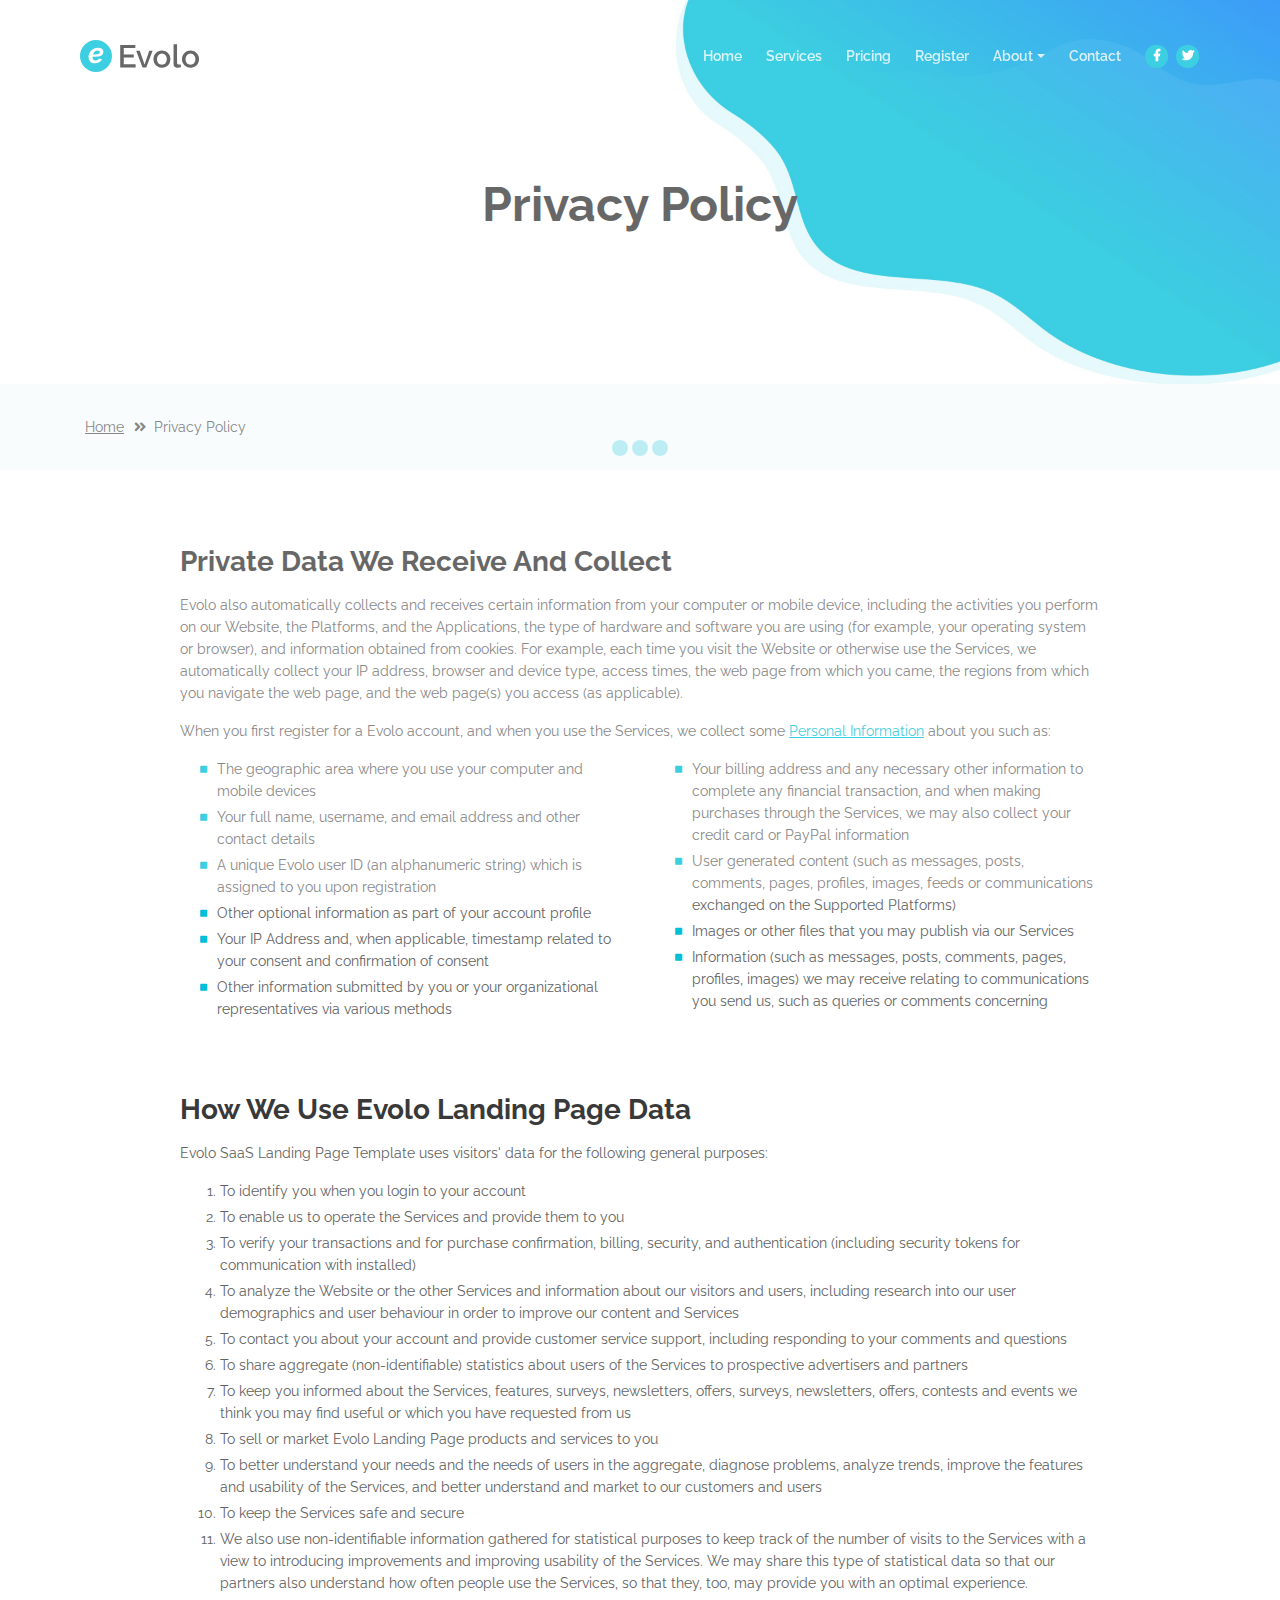
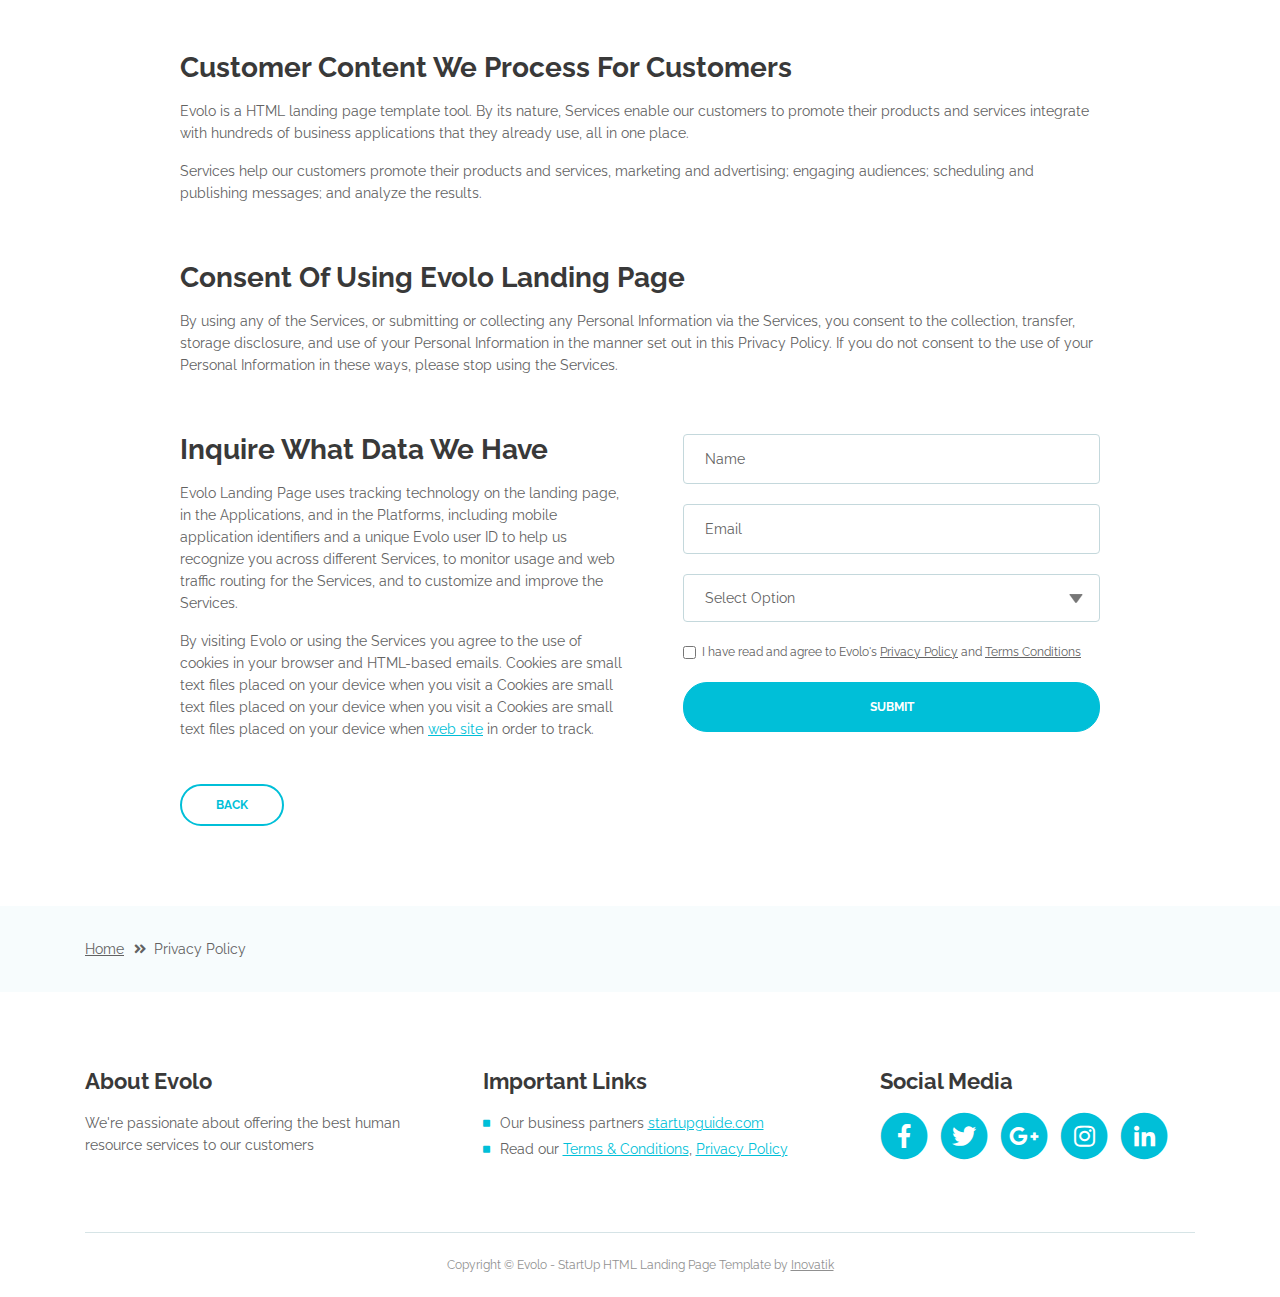
<file: web/privacy-policy.html>
<!DOCTYPE html>
<html lang="en">
<head>
    <meta charset="utf-8">
    <meta name="viewport" content="width=device-width, initial-scale=1, shrink-to-fit=no">
    
    <!-- SEO Meta Tags -->
    <meta name="description" content="Create a stylish landing page for your business startup and get leads for the offered services with this free HTML landing page template.">
    <meta name="author" content="Inovatik">

    <!-- OG Meta Tags to improve the way the post looks when you share the page on LinkedIn, Facebook, Google+ -->
	<meta property="og:site_name" content="" /> <!-- website name -->
	<meta property="og:site" content="" /> <!-- website link -->
	<meta property="og:title" content=""/> <!-- title shown in the actual shared post -->
	<meta property="og:description" content="" /> <!-- description shown in the actual shared post -->
	<meta property="og:image" content="" /> <!-- image link, make sure it's jpg -->
	<meta property="og:url" content="" /> <!-- where do you want your post to link to -->
	<meta property="og:type" content="article" />

    <!-- Website Title -->
    <title>Privacy Policy - Evolo - StartUp HTML Landing Page Template</title>
    
    <!-- Styles -->
    <link href="https://fonts.googleapis.com/css?family=Raleway:400,400i,600,700,700i&amp;subset=latin-ext" rel="stylesheet">
    <link href="css/bootstrap.css" rel="stylesheet">
    <link href="css/fontawesome-all.css" rel="stylesheet">
    <link href="css/swiper.css" rel="stylesheet">
	<link href="css/magnific-popup.css" rel="stylesheet">
    <link href="css/styles.css" rel="stylesheet">
	
	<!-- Favicon  -->
    <link rel="icon" href="images/favicon.png">
</head>
<body data-spy="scroll" data-target=".fixed-top">
    
    <!-- Preloader -->
	<div class="spinner-wrapper">
        <div class="spinner">
            <div class="bounce1"></div>
            <div class="bounce2"></div>
            <div class="bounce3"></div>
        </div>
    </div>
    <!-- end of preloader -->
    

    <!-- Navbar -->
    <nav class="navbar navbar-expand-lg navbar-dark navbar-custom fixed-top">
        <!-- Text Logo - Use this if you don't have a graphic logo -->
        <!-- <a class="navbar-brand logo-text page-scroll" href="index.html">Evolo</a> -->

        <!-- Image Logo -->
        <a class="navbar-brand logo-image" href="index.html"><img src="images/logo.svg" alt="alternative"></a>
        
        <!-- Mobile Menu Toggle Button -->
        <button class="navbar-toggler" type="button" data-toggle="collapse" data-target="#navbarsExampleDefault" aria-controls="navbarsExampleDefault" aria-expanded="false" aria-label="Toggle navigation">
            <span class="navbar-toggler-awesome fas fa-bars"></span>
            <span class="navbar-toggler-awesome fas fa-times"></span>
        </button>
        <!-- end of mobile menu toggle button -->

        <div class="collapse navbar-collapse" id="navbarsExampleDefault">
            <ul class="navbar-nav ml-auto">
                <li class="nav-item">
                    <a class="nav-link page-scroll" href="index.html#header">Home <span class="sr-only">(current)</span></a>
                </li>
                <li class="nav-item">
                    <a class="nav-link page-scroll" href="index.html#services">Services</a>
                </li>
                <li class="nav-item">
                    <a class="nav-link page-scroll" href="index.html#details">Pricing</a>
                </li>
                <li class="nav-item">
                    <a class="nav-link page-scroll" href="index.html#pricing">Register</a>
                </li>

                <!-- Dropdown Menu -->          
                <li class="nav-item dropdown">
                    <a class="nav-link dropdown-toggle page-scroll" href="index.html#about" id="navbarDropdown" role="button" aria-haspopup="true" aria-expanded="false">About</a>
                    <div class="dropdown-menu" aria-labelledby="navbarDropdown">
                        <a class="dropdown-item" href="terms-conditions.html"><span class="item-text">Terms Conditions</span></a>
                        <div class="dropdown-items-divide-hr"></div>
                        <a class="dropdown-item" href="privacy-policy.html"><span class="item-text">Privacy Policy</span></a>
                    </div>
                </li>
                <!-- end of dropdown menu -->

                <li class="nav-item">
                    <a class="nav-link page-scroll" href="index.html#contact">Contact</a>
                </li>
            </ul>
            <span class="nav-item social-icons">
                <span class="fa-stack">
                    <a href="#your-link">
                        <i class="fas fa-circle fa-stack-2x facebook"></i>
                        <i class="fab fa-facebook-f fa-stack-1x"></i>
                    </a>
                </span>
                <span class="fa-stack">
                    <a href="#your-link">
                        <i class="fas fa-circle fa-stack-2x twitter"></i>
                        <i class="fab fa-twitter fa-stack-1x"></i>
                    </a>
                </span>
            </span>
        </div>
    </nav> <!-- end of navbar -->
    <!-- end of navbar -->


    <!-- Header -->
    <header id="header" class="ex-header">
        <div class="container">
            <div class="row">
                <div class="col-md-12">
                    <h1>Privacy Policy</h1>
                </div> <!-- end of col -->
            </div> <!-- end of row -->
        </div> <!-- end of container -->
    </header> <!-- end of ex-header -->
    <!-- end of header -->


    <!-- Breadcrumbs -->
    <div class="ex-basic-1">
        <div class="container">
            <div class="row">
                <div class="col-lg-12">
                    <div class="breadcrumbs">
                        <a href="index.html">Home</a><i class="fa fa-angle-double-right"></i><span>Privacy Policy</span>
                    </div> <!-- end of breadcrumbs -->
                </div> <!-- end of col -->
            </div> <!-- end of row -->
        </div> <!-- end of container -->
    </div> <!-- end of ex-basic-1 -->
    <!-- end of breadcrumbs -->


    <!-- Privacy Content -->
    <div class="ex-basic-2">
        <div class="container">
            <div class="row">
                <div class="col-lg-10 offset-lg-1">
                    <div class="text-container">
                        <h3>Private Data We Receive And Collect</h3>
                        <p>Evolo also automatically collects and receives certain information from your computer or mobile device, including the activities you perform on our Website, the Platforms, and the Applications, the type of hardware and software you are using (for example, your operating system or browser), and information obtained from cookies. For example, each time you visit the Website or otherwise use the Services, we automatically collect your IP address, browser and device type, access times, the web page from which you came, the regions from which you navigate the web page, and the web page(s) you access (as applicable).</p>
                        <p>When you first register for a Evolo account, and when you use the Services, we collect some <a class="turquoise" href="#your-link">Personal Information</a> about you such as:</p>
                        <div class="row">
                            <div class="col-md-6">
                                <ul class="list-unstyled li-space-lg indent">
                                    <li class="media">
                                        <i class="fas fa-square"></i>
                                        <div class="media-body">The geographic area where you use your computer and mobile devices</div>
                                    </li>
                                    <li class="media">
                                        <i class="fas fa-square"></i>
                                        <div class="media-body">Your full name, username, and email address and other contact details</div>
                                    </li>
                                    <li class="media">
                                        <i class="fas fa-square"></i>
                                        <div class="media-body">A unique Evolo user ID (an alphanumeric string) which is assigned to you upon registration</div>
                                    </li>
                                    <li class="media">
                                        <i class="fas fa-square"></i>
                                        <div class="media-body">Other optional information as part of your account profile</div>
                                    </li>
                                    <li class="media">
                                        <i class="fas fa-square"></i>
                                        <div class="media-body">Your IP Address and, when applicable, timestamp related to your consent and confirmation of consent</div>
                                    </li>
                                    <li class="media">
                                        <i class="fas fa-square"></i>
                                        <div class="media-body">Other information submitted by you or your organizational representatives via various methods</div>
                                    </li>
                                </ul>
                            </div> <!-- end of col -->

                            <div class="col-md-6">
                                <ul class="list-unstyled li-space-lg indent">
                                    <li class="media">
                                        <i class="fas fa-square"></i>
                                        <div class="media-body">Your billing address and any necessary other information to complete any financial transaction, and when making purchases through the Services, we may also collect your credit card or PayPal information</div>
                                    </li>
                                    <li class="media">
                                        <i class="fas fa-square"></i>
                                        <div class="media-body">User generated content (such as messages, posts, comments, pages, profiles, images, feeds or communications exchanged on the Supported Platforms)</div>
                                    </li>
                                    <li class="media">
                                        <i class="fas fa-square"></i>
                                        <div class="media-body">Images or other files that you may publish via our Services</div>
                                    </li>
                                    <li class="media">
                                        <i class="fas fa-square"></i>
                                        <div class="media-body">Information (such as messages, posts, comments, pages, profiles, images) we may receive relating to communications you send us, such as queries or comments concerning</div>
                                    </li>
                                </ul>
                            </div> <!-- end of col -->
                        </div> <!-- end of row -->
                    </div> <!-- end of text-container-->
                    
                    <div class="text-container">
                        <h3>How We Use Evolo Landing Page Data</h3>
                        <p>Evolo SaaS Landing Page Template uses visitors' data for the following general purposes:</p>
                        <ol class="li-space-lg">
                            <li>To identify you when you login to your account</li>
                            <li>To enable us to operate the Services and provide them to you</li>
                            <li>To verify your transactions and for purchase confirmation, billing, security, and authentication (including security tokens for communication with installed)</li>
                            <li>To analyze the Website or the other Services and information about our visitors and users, including research into our user demographics and user behaviour in order to improve our content and Services</li>
                            <li>To contact you about your account and provide customer service support, including responding to your comments and questions</li>
                            <li>To share aggregate (non-identifiable) statistics about users of the Services to prospective advertisers and partners</li>
                            <li>To keep you informed about the Services, features, surveys, newsletters, offers, surveys, newsletters, offers, contests and events we think you may find useful or which you have requested from us</li>
                            <li>To sell or market Evolo Landing Page products and services to you</li>
                            <li>To better understand your needs and the needs of users in the aggregate, diagnose problems, analyze trends, improve the features and usability of the Services, and better understand and market to our customers and users</li>
                            <li>To keep the Services safe and secure</li>
                            <li>We also use non-identifiable information gathered for statistical purposes to keep track of the number of visits to the Services with a view to introducing improvements and improving usability of the Services. We may share this type of statistical data so that our partners also understand how often people use the Services, so that they, too, may provide you with an optimal experience.</li>
                        </ol>
                    </div> <!-- end of text-container -->

                    <div class="text-container">
                        <h3>Customer Content We Process For Customers</h3>
                        <p>Evolo is a HTML landing page template tool. By its nature, Services enable our customers to promote their products and services integrate with hundreds of business applications that they already use, all in one place.</p>
                        <p>Services help our customers promote their products and services, marketing and advertising; engaging audiences; scheduling and publishing messages; and analyze the results.</p>
                    </div> <!-- end of text container -->

                    <div class="text-container">
                        <h3>Consent Of Using Evolo Landing Page</h3>
					    <p class="mb-5">By using any of the Services, or submitting or collecting any Personal Information via the Services, you consent to the collection, transfer, storage disclosure, and use of your Personal Information in the manner set out in this Privacy Policy. If you do not consent to the use of your Personal Information in these ways, please stop using the Services.</p>
                    </div> <!-- end of text-container -->
                                       
                    <div class="row">
                        <div class="col-md-6">
                            <div class="text-container last">
                                <h3>Inquire What Data We Have</h3>
                                <p>Evolo Landing Page uses tracking technology on the landing page, in the Applications, and in the Platforms, including mobile application identifiers and a unique Evolo user ID to help us recognize you across different Services, to monitor usage and web traffic routing for the Services, and to customize and improve the Services.</p>
                                <p> By visiting Evolo or using the Services you agree to the use of cookies in your browser and HTML-based emails. Cookies are small text files placed on your device when you visit a Cookies are small text files placed on your device when you visit a Cookies are small text files placed on your device when <a class="turquoise" href="#your-link">web site</a> in order to track.</p>
                            </div> <!-- end of text container -->
                        </div> <!-- end of col-->
                        <div class="col-md-6">

                            <!-- Privacy Form -->
                            <div class="form-container">
                                <form id="privacyForm" data-toggle="validator" data-focus="false">
                                    <div class="form-group">
                                        <input type="text" class="form-control-input" id="pname" required>
                                        <label class="label-control" for="pname">Name</label>
                                        <div class="help-block with-errors"></div>
                                    </div>
                                    <div class="form-group">
                                        <input type="email" class="form-control-input" id="pemail" required>
                                        <label class="label-control" for="pemail">Email</label>
                                        <div class="help-block with-errors"></div>
                                    </div>
                                    <div class="form-group">
                                        <select class="form-control-select" id="pselect" required>
                                            <option class="select-option" value="" disabled selected>Select Option</option>
                                            <option class="select-option" value="Delete data">Delete my data</option>
                                            <option class="select-option" value="Show me data">Show me my data</option>
                                        </select>
                                        <div class="help-block with-errors"></div>
                                    </div>
                                    <div class="form-group checkbox">
                                        <input type="checkbox" id="pterms" value="Agreed-to-Terms" required>I have read and agree to Evolo's <a href="privacy-policy.html">Privacy Policy</a> and <a href="terms-conditions.html">Terms Conditions</a>
                                        <div class="help-block with-errors"></div>
                                    </div>
                                    <div class="form-group">
                                        <button type="submit" class="form-control-submit-button">SUBMIT</button>
                                    </div>
                                    <div class="form-message">
                                        <div id="pmsgSubmit" class="h3 text-center hidden"></div>
                                    </div>
                                </form>
                            </div> <!-- end of form container -->
                            <!-- end of privacy form -->

                        </div> <!-- end of col--> 
                    </div> <!-- end of row -->
                    <a class="btn-outline-reg back" href="index.html">BACK</a>
                </div> <!-- end of col-->
            </div> <!-- end of row -->
        </div> <!-- end of container -->
    </div> <!-- end of ex-basic-2 -->
    <!-- end of privacy content -->


    <!-- Breadcrumbs -->
    <div class="ex-basic-1">
        <div class="container">
            <div class="row">
                <div class="col-lg-12">
                    <div class="breadcrumbs">
                        <a href="index.html">Home</a><i class="fa fa-angle-double-right"></i><span>Privacy Policy</span>
                    </div> <!-- end of breadcrumbs -->
                </div> <!-- end of col -->
            </div> <!-- end of row -->
        </div> <!-- end of container -->
    </div> <!-- end of ex-basic-1 -->
    <!-- end of breadcrumbs -->

    
    <!-- Footer -->
    <div class="footer">
        <div class="container">
            <div class="row">
                <div class="col-md-4">
                    <div class="footer-col">
                        <h4>About Evolo</h4>
                        <p>We're passionate about offering the best human resource services to our customers</p>
                    </div>
                </div> <!-- end of col -->
                <div class="col-md-4">
                    <div class="footer-col middle">
                        <h4>Important Links</h4>
                        <ul class="list-unstyled li-space-lg">
                            <li class="media">
                                <i class="fas fa-square"></i>
                                <div class="media-body">Our business partners <a class="turquoise" href="#your-link">startupguide.com</a></div>
                            </li>
                            <li class="media">
                                <i class="fas fa-square"></i>
                                <div class="media-body">Read our <a class="turquoise" href="terms-conditions.html">Terms & Conditions</a>, <a class="turquoise" href="privacy-policy.html">Privacy Policy</a></div>
                            </li>
                        </ul>
                    </div>
                </div> <!-- end of col -->
                <div class="col-md-4">
                    <div class="footer-col last">
                        <h4>Social Media</h4>
                        <span class="fa-stack fa-lg">
                            <a href="#your-link">
                                <i class="fas fa-circle fa-stack-2x"></i>
                                <i class="fab fa-facebook-f fa-stack-1x"></i>
                            </a>
                        </span>
                        <span class="fa-stack fa-lg">
                            <a href="#your-link">
                                <i class="fas fa-circle fa-stack-2x"></i>
                                <i class="fab fa-twitter fa-stack-1x"></i>
                            </a>
                        </span>
                        <span class="fa-stack fa-lg">
                            <a href="#your-link">
                                <i class="fas fa-circle fa-stack-2x"></i>
                                <i class="fab fa-google-plus-g fa-stack-1x"></i>
                            </a>
                        </span>
                        <span class="fa-stack fa-lg">
                            <a href="#your-link">
                                <i class="fas fa-circle fa-stack-2x"></i>
                                <i class="fab fa-instagram fa-stack-1x"></i>
                            </a>
                        </span>
                        <span class="fa-stack fa-lg">
                            <a href="#your-link">
                                <i class="fas fa-circle fa-stack-2x"></i>
                                <i class="fab fa-linkedin-in fa-stack-1x"></i>
                            </a>
                        </span>
                    </div> 
                </div> <!-- end of col -->
            </div> <!-- end of row -->
        </div> <!-- end of container -->
    </div> <!-- end of footer -->  
    <!-- end of footer -->


    <!-- Copyright -->
    <div class="copyright">
        <div class="container">
            <div class="row">
                <div class="col-lg-12">
                    <p class="p-small">Copyright © Evolo - StartUp HTML Landing Page Template by <a href="https://inovatik.com">Inovatik</a></p>
                </div> <!-- end of col -->
            </div> <!-- enf of row -->
        </div> <!-- end of container -->
    </div> <!-- end of copyright --> 
    <!-- end of copyright -->

	
    <!-- Scripts -->
    <script src="js/jquery.min.js"></script> <!-- jQuery for Bootstrap's JavaScript plugins -->
    <script src="js/popper.min.js"></script> <!-- Popper tooltip library for Bootstrap -->
    <script src="js/bootstrap.min.js"></script> <!-- Bootstrap framework -->
    <script src="js/jquery.easing.min.js"></script> <!-- jQuery Easing for smooth scrolling between anchors -->
    <script src="js/swiper.min.js"></script> <!-- Swiper for image and text sliders -->
    <script src="js/jquery.magnific-popup.js"></script> <!-- Magnific Popup for lightboxes -->
    <script src="js/validator.min.js"></script> <!-- Validator.js - Bootstrap plugin that validates forms -->
    <script src="js/scripts.js"></script> <!-- Custom scripts -->
    
</body>
</html>
</file>
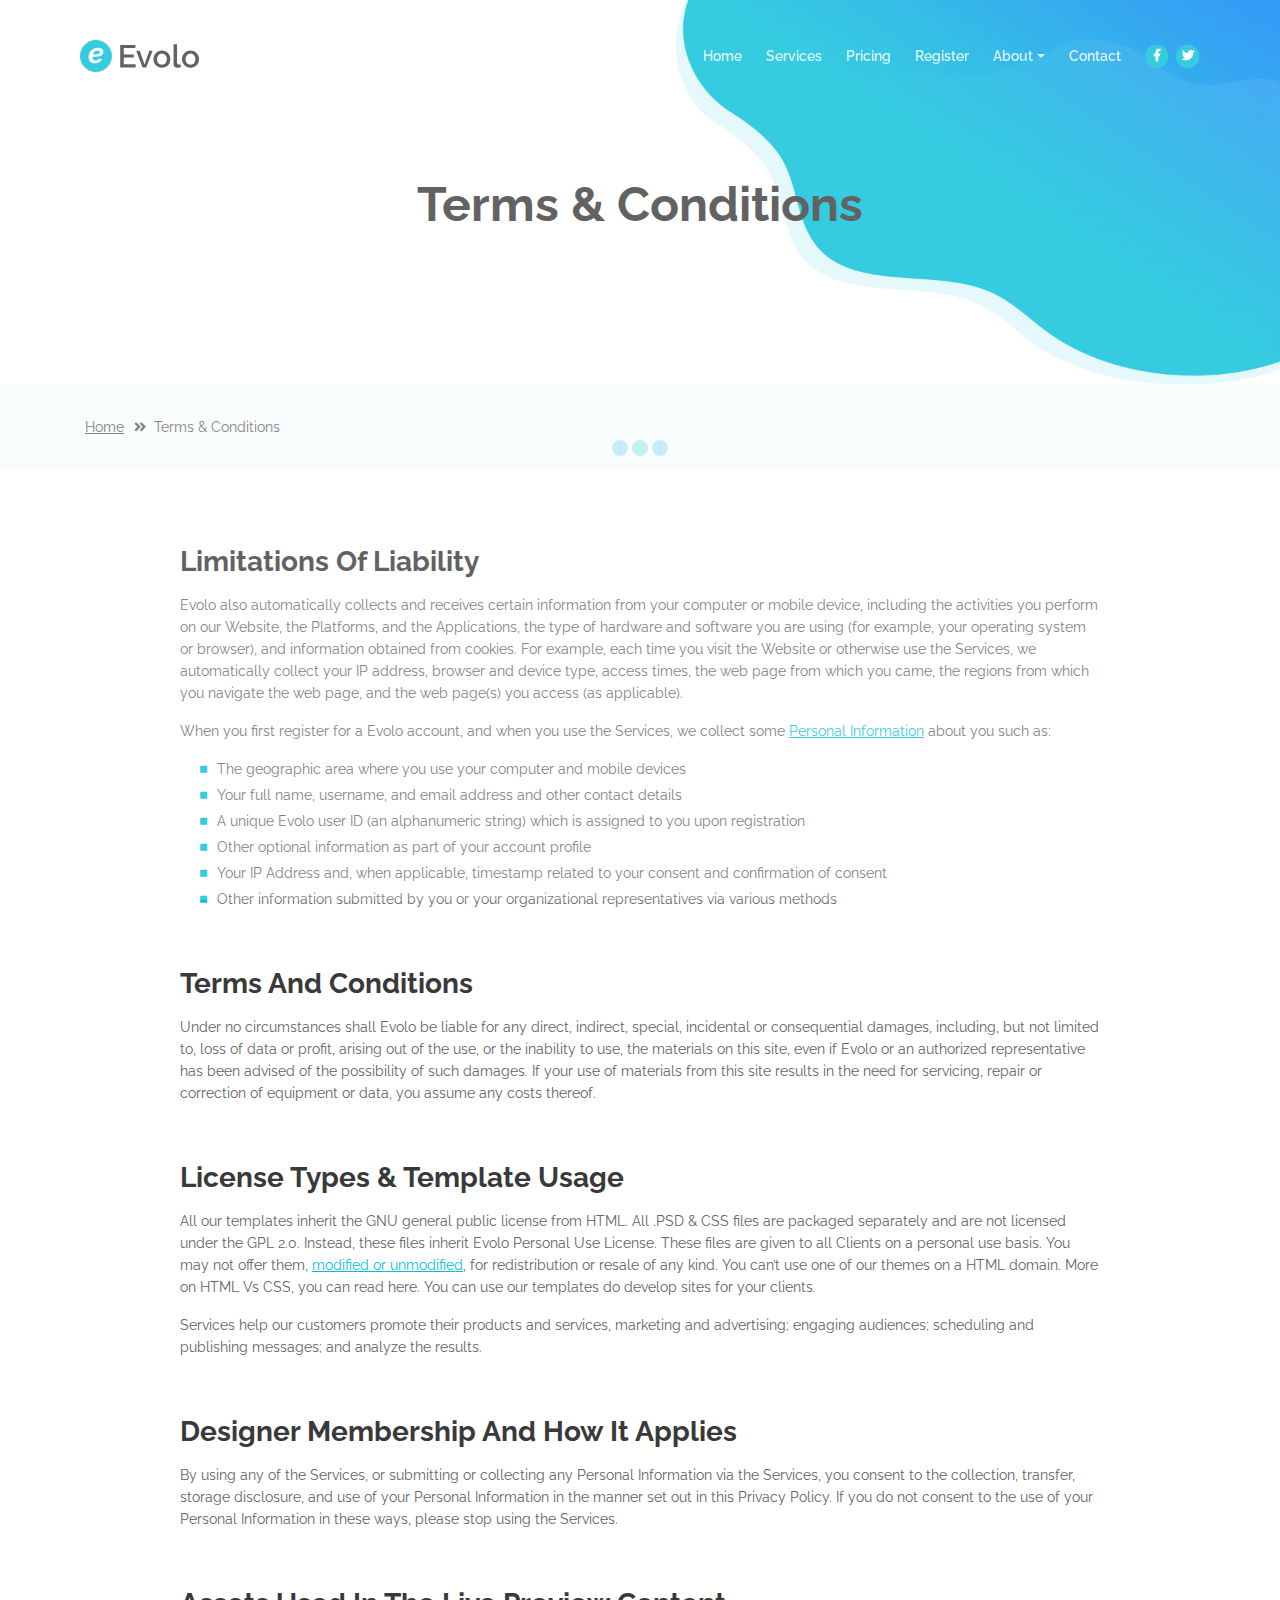
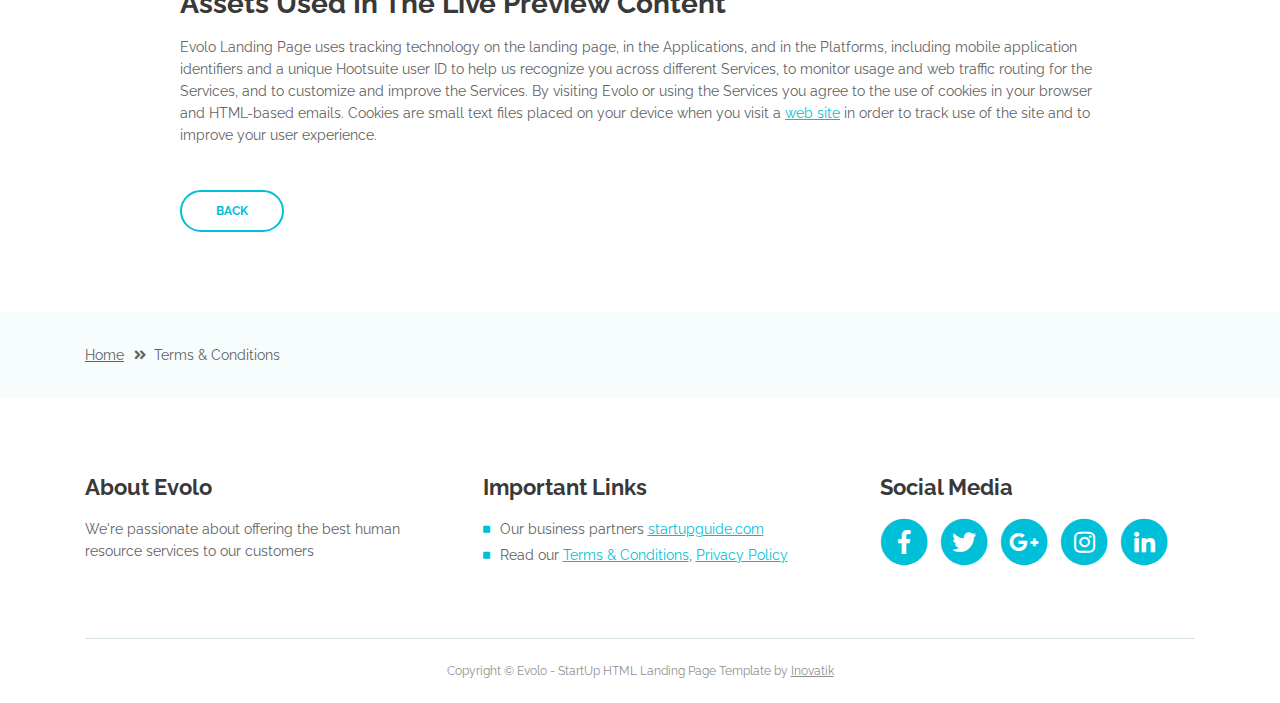
<file: web/terms-conditions.html>
<!DOCTYPE html>
<html lang="en">
<head>
    <meta charset="utf-8">
    <meta name="viewport" content="width=device-width, initial-scale=1, shrink-to-fit=no">
    
    <!-- SEO Meta Tags -->
    <meta name="description" content="Create a stylish landing page for your business startup and get leads for the offered services with this free HTML landing page template.">
    <meta name="author" content="Inovatik">

    <!-- OG Meta Tags to improve the way the post looks when you share the page on LinkedIn, Facebook, Google+ -->
	<meta property="og:site_name" content="" /> <!-- website name -->
	<meta property="og:site" content="" /> <!-- website link -->
	<meta property="og:title" content=""/> <!-- title shown in the actual shared post -->
	<meta property="og:description" content="" /> <!-- description shown in the actual shared post -->
	<meta property="og:image" content="" /> <!-- image link, make sure it's jpg -->
	<meta property="og:url" content="" /> <!-- where do you want your post to link to -->
	<meta property="og:type" content="article" />

    <!-- Website Title -->
    <title>Terms Conditions - Evolo - StartUp HTML Landing Page Template</title>
    
    <!-- Styles -->
    <link href="https://fonts.googleapis.com/css?family=Raleway:400,400i,600,700,700i&amp;subset=latin-ext" rel="stylesheet">
    <link href="css/bootstrap.css" rel="stylesheet">
    <link href="css/fontawesome-all.css" rel="stylesheet">
    <link href="css/swiper.css" rel="stylesheet">
	<link href="css/magnific-popup.css" rel="stylesheet">
	<link href="css/styles.css" rel="stylesheet">
	
	<!-- Favicon  -->
    <link rel="icon" href="images/favicon.png">
</head>
<body data-spy="scroll" data-target=".fixed-top">
    
    <!-- Preloader -->
	<div class="spinner-wrapper">
        <div class="spinner">
            <div class="bounce1"></div>
            <div class="bounce2"></div>
            <div class="bounce3"></div>
        </div>
    </div>
    <!-- end of preloader -->
    

    <!-- Navbar -->
    <nav class="navbar navbar-expand-lg navbar-dark navbar-custom fixed-top">
        <!-- Text Logo - Use this if you don't have a graphic logo -->
        <!-- <a class="navbar-brand logo-text page-scroll" href="index.html">Evolo</a> -->

        <!-- Image Logo -->
        <a class="navbar-brand logo-image" href="index.html"><img src="images/logo.svg" alt="alternative"></a>
        
        <!-- Mobile Menu Toggle Button -->
        <button class="navbar-toggler" type="button" data-toggle="collapse" data-target="#navbarsExampleDefault" aria-controls="navbarsExampleDefault" aria-expanded="false" aria-label="Toggle navigation">
            <span class="navbar-toggler-awesome fas fa-bars"></span>
            <span class="navbar-toggler-awesome fas fa-times"></span>
        </button>
        <!-- end of mobile menu toggle button -->

        <div class="collapse navbar-collapse" id="navbarsExampleDefault">
            <ul class="navbar-nav ml-auto">
                <li class="nav-item">
                    <a class="nav-link page-scroll" href="index.html#header">Home <span class="sr-only">(current)</span></a>
                </li>
                <li class="nav-item">
                    <a class="nav-link page-scroll" href="index.html#services">Services</a>
                </li>
                <li class="nav-item">
                    <a class="nav-link page-scroll" href="index.html#details">Pricing</a>
                </li>
                <li class="nav-item">
                    <a class="nav-link page-scroll" href="index.html#pricing">Register</a>
                </li>

                <!-- Dropdown Menu -->          
                <li class="nav-item dropdown">
                    <a class="nav-link dropdown-toggle page-scroll" href="index.html#about" id="navbarDropdown" role="button" aria-haspopup="true" aria-expanded="false">About</a>
                    <div class="dropdown-menu" aria-labelledby="navbarDropdown">
                        <a class="dropdown-item" href="terms-conditions.html"><span class="item-text">Terms Conditions</span></a>
                        <div class="dropdown-items-divide-hr"></div>
                        <a class="dropdown-item" href="privacy-policy.html"><span class="item-text">Privacy Policy</span></a>
                    </div>
                </li>
                <!-- end of dropdown menu -->

                <li class="nav-item">
                    <a class="nav-link page-scroll" href="index.html#contact">Contact</a>
                </li>
            </ul>
            <span class="nav-item social-icons">
                <span class="fa-stack">
                    <a href="#your-link">
                        <i class="fas fa-circle fa-stack-2x facebook"></i>
                        <i class="fab fa-facebook-f fa-stack-1x"></i>
                    </a>
                </span>
                <span class="fa-stack">
                    <a href="#your-link">
                        <i class="fas fa-circle fa-stack-2x twitter"></i>
                        <i class="fab fa-twitter fa-stack-1x"></i>
                    </a>
                </span>
            </span>
        </div>
    </nav> <!-- end of navbar -->
    <!-- end of navbar -->


    <!-- Header -->
    <header id="header" class="ex-header">
        <div class="container">
            <div class="row">
                <div class="col-lg-12">
                    <h1>Terms & Conditions</h1>
                </div> <!-- end of col -->
            </div> <!-- end of row -->
        </div> <!-- end of container -->
    </header> <!-- end of ex-header -->
    <!-- end of header -->


    <!-- Breadcrumbs -->
    <div class="ex-basic-1">
        <div class="container">
            <div class="row">
                <div class="col-lg-12">
                    <div class="breadcrumbs">
                        <a href="index.html">Home</a><i class="fa fa-angle-double-right"></i><span>Terms & Conditions</span>
                    </div> <!-- end of breadcrumbs -->
                </div> <!-- end of col -->
            </div> <!-- end of row -->
        </div> <!-- end of container -->
    </div> <!-- end of ex-basic-1 -->
    <!-- end of breadcrumbs -->


    <!-- Terms Content -->
    <div class="ex-basic-2">
        <div class="container">
            <div class="row">
                <div class="col-lg-10 offset-lg-1">
                    <div class="text-container">
                        <h3>Limitations Of Liability</h3>
                        <p>Evolo also automatically collects and receives certain information from your computer or mobile device, including the activities you perform on our Website, the Platforms, and the Applications, the type of hardware and software you are using (for example, your operating system or browser), and information obtained from cookies. For example, each time you visit the Website or otherwise use the Services, we automatically collect your IP address, browser and device type, access times, the web page from which you came, the regions from which you navigate the web page, and the web page(s) you access (as applicable).</p>
                        <p>When you first register for a Evolo account, and when you use the Services, we collect some <a class="turquoise" href="#your-link">Personal Information</a> about you such as:</p>
                        <ul class="list-unstyled li-space-lg indent">
                            <li class="media">
                                <i class="fas fa-square"></i>
                                <div class="media-body">The geographic area where you use your computer and mobile devices</div>
                            </li>
                            <li class="media">
                                <i class="fas fa-square"></i>
                                <div class="media-body">Your full name, username, and email address and other contact details</div>
                            </li>
                            <li class="media">
                                <i class="fas fa-square"></i>
                                <div class="media-body">A unique Evolo user ID (an alphanumeric string) which is assigned to you upon registration</div>
                            </li>
                            <li class="media">
                                <i class="fas fa-square"></i>
                                <div class="media-body">Other optional information as part of your account profile</div>
                            </li>
                            <li class="media">
                                <i class="fas fa-square"></i>
                                <div class="media-body">Your IP Address and, when applicable, timestamp related to your consent and confirmation of consent</div>
                            </li>
                            <li class="media">
                                <i class="fas fa-square"></i>
                                <div class="media-body">Other information submitted by you or your organizational representatives via various methods</div>
                            </li>
                        </ul>
                    </div> <!-- end of text-container -->
                    
                    <div class="text-container">
                        <h3>Terms And Conditions</h3>
                        <p>Under no circumstances shall Evolo be liable for any direct, indirect, special, incidental or consequential damages, including, but not limited to, loss of data or profit, arising out of the use, or the inability to use, the materials on this site, even if Evolo or an authorized representative has been advised of the possibility of such damages. If your use of materials from this site results in the need for servicing, repair or correction of equipment or data, you assume any costs thereof.</p>
                    </div> <!-- end of text-container -->

                    <div class="text-container">
                        <h3>License Types & Template Usage</h3>
                        <p>All our templates inherit the GNU general public license from HTML. All .PSD & CSS files are packaged separately and are not licensed under the GPL 2.0. Instead, these files inherit Evolo Personal Use License. These files are given to all Clients on a personal use basis. You may not offer them, <a class="turquoise" href="#your-link">modified or unmodified</a>, for redistribution or resale of any kind. You can’t use one of our themes on a HTML domain. More on HTML Vs CSS, you can read here. You can use our templates do develop sites for your clients.</p>
                        <p>Services help our customers promote their products and services, marketing and advertising; engaging audiences; scheduling and publishing messages; and analyze the results.</p>
                    </div> <!-- end of text-container -->

                    <div class="text-container">
                        <h3>Designer Membership And How It Applies</h3>
                        <p>By using any of the Services, or submitting or collecting any Personal Information via the Services, you consent to the collection, transfer, storage disclosure, and use of your Personal Information in the manner set out in this Privacy Policy. If you do not consent to the use of your Personal Information in these ways, please stop using the Services.</p>
                    </div> <!-- end of text-container -->
                    
                    <div class="text-container last">
                        <h3>Assets Used In The Live Preview Content</h3>
                        <p>Evolo Landing Page uses tracking technology on the landing page, in the Applications, and in the Platforms, including mobile application identifiers and a unique Hootsuite user ID to help us recognize you across different Services, to monitor usage and web traffic routing for the Services, and to customize and improve the Services. By visiting Evolo or using the Services you agree to the use of cookies in your browser and HTML-based emails. Cookies are small text files placed on your device when you visit a <a class="turquoise" href="#your-link">web site</a> in order to track use of the site and to improve your user experience.</p>
                        <a class="btn-outline-reg" href="index.html">BACK</a>
                    </div> <!-- end of text-container -->
                </div>
            </div> <!-- end of row -->
        </div> <!-- end of container -->
    </div> <!-- end of ex-basic -->
    <!-- end of terms content -->

    
    <!-- Breadcrumbs -->
    <div class="ex-basic-1">
        <div class="container">
            <div class="row">
                <div class="col-lg-12">
                    <div class="breadcrumbs">
                        <a href="index.html">Home</a><i class="fa fa-angle-double-right"></i><span>Terms & Conditions</span>
                    </div> <!-- end of breadcrumbs -->
                </div> <!-- end of col -->
            </div> <!-- end of row -->
        </div> <!-- end of container -->
    </div> <!-- end of ex-basic-1 -->
    <!-- end of breadcrumbs -->


    <!-- Footer -->
    <div class="footer">
        <div class="container">
            <div class="row">
                <div class="col-md-4">
                    <div class="footer-col">
                        <h4>About Evolo</h4>
                        <p>We're passionate about offering the best human resource services to our customers</p>
                    </div>
                </div> <!-- end of col -->
                <div class="col-md-4">
                    <div class="footer-col middle">
                        <h4>Important Links</h4>
                        <ul class="list-unstyled li-space-lg">
                            <li class="media">
                                <i class="fas fa-square"></i>
                                <div class="media-body">Our business partners <a class="turquoise" href="#your-link">startupguide.com</a></div>
                            </li>
                            <li class="media">
                                <i class="fas fa-square"></i>
                                <div class="media-body">Read our <a class="turquoise" href="terms-conditions.html">Terms & Conditions</a>, <a class="turquoise" href="privacy-policy.html">Privacy Policy</a></div>
                            </li>
                        </ul>
                    </div>
                </div> <!-- end of col -->
                <div class="col-md-4">
                    <div class="footer-col last">
                        <h4>Social Media</h4>
                        <span class="fa-stack fa-lg">
                            <a href="#your-link">
                                <i class="fas fa-circle fa-stack-2x"></i>
                                <i class="fab fa-facebook-f fa-stack-1x"></i>
                            </a>
                        </span>
                        <span class="fa-stack fa-lg">
                            <a href="#your-link">
                                <i class="fas fa-circle fa-stack-2x"></i>
                                <i class="fab fa-twitter fa-stack-1x"></i>
                            </a>
                        </span>
                        <span class="fa-stack fa-lg">
                            <a href="#your-link">
                                <i class="fas fa-circle fa-stack-2x"></i>
                                <i class="fab fa-google-plus-g fa-stack-1x"></i>
                            </a>
                        </span>
                        <span class="fa-stack fa-lg">
                            <a href="#your-link">
                                <i class="fas fa-circle fa-stack-2x"></i>
                                <i class="fab fa-instagram fa-stack-1x"></i>
                            </a>
                        </span>
                        <span class="fa-stack fa-lg">
                            <a href="#your-link">
                                <i class="fas fa-circle fa-stack-2x"></i>
                                <i class="fab fa-linkedin-in fa-stack-1x"></i>
                            </a>
                        </span>
                    </div> 
                </div> <!-- end of col -->
            </div> <!-- end of row -->
        </div> <!-- end of container -->
    </div> <!-- end of footer -->  
    <!-- end of footer -->


    <!-- Copyright -->
    <div class="copyright">
        <div class="container">
            <div class="row">
                <div class="col-lg-12">
                    <p class="p-small">Copyright © Evolo - StartUp HTML Landing Page Template by <a href="https://inovatik.com">Inovatik</a></p>
                </div> <!-- end of col -->
            </div> <!-- enf of row -->
        </div> <!-- end of container -->
    </div> <!-- end of copyright --> 
    <!-- end of copyright -->

	
    <!-- Scripts -->
    <script src="js/jquery.min.js"></script> <!-- jQuery for Bootstrap's JavaScript plugins -->
    <script src="js/popper.min.js"></script> <!-- Popper tooltip library for Bootstrap -->
    <script src="js/bootstrap.min.js"></script> <!-- Bootstrap framework -->
    <script src="js/jquery.easing.min.js"></script> <!-- jQuery Easing for smooth scrolling between anchors -->
    <script src="js/swiper.min.js"></script> <!-- Swiper for image and text sliders -->
    <script src="js/jquery.magnific-popup.js"></script> <!-- Magnific Popup for lightboxes -->
    <script src="js/validator.min.js"></script> <!-- Validator.js - Bootstrap plugin that validates forms -->
    <script src="js/scripts.js"></script> <!-- Custom scripts -->
</body>
</html>
</file>
<file: documentation/css/styles.css>
/**************************/
/*     General Styles     */
/**************************/
body {
	overflow-x: hidden;
	font: 400 15px/1.8em "Open Sans", sans-serif; 
}

p {
	font: 400 15px/1.7em "Open Sans", sans-serif; 
}

h1 {
	margin-bottom: 20px;
}

h3 {
	margin-top: 62px;
}

a {
	color: #2658d5;
	font-weight: 600;
	text-decoration: none;
}
 
a:hover {
	text-decoration: none;
}

hr {
	margin-top: 60px;
	margin-bottom: 40px;
}

pre.code-format {
	max-width: 1000px;
	line-height:1.7em;
	white-space: pre-wrap;       /* Since CSS 2.1 */
    white-space: -moz-pre-wrap;  /* Mozilla, since 1999 */
    white-space: -pre-wrap;      /* Opera 4-6 */
    white-space: -o-pre-wrap;    /* Opera 7 */
    word-wrap: break-word;       /* Internet Explorer 5.5+ */
	margin-top: 20px;
	margin-bottom: -5px;
}



/************************/
/*     Page Content     */
/************************/
#wrapper {
    padding-left: 0;
    -webkit-transition: all 0.5s ease;
    -moz-transition: all 0.5s ease;
    -o-transition: all 0.5s ease;
    transition: all 0.5s ease;
}

#wrapper.toggled {
    padding-left: 250px;
}

#sidebar-wrapper {
    z-index: 1000;
    position: fixed;
    left: 250px;
    width: 0;
    height: 100%;
    margin-left: -250px;
    overflow-y: auto;
    background: #000;
    -webkit-transition: all 0.5s ease;
    -moz-transition: all 0.5s ease;
    -o-transition: all 0.5s ease;
    transition: all 0.5s ease;
}

#sidebar-wrapper p {
	display: block;
	color: #fff;
	font-size: 22px;
	margin-left: 20px;
	margin-top: 40px;
}

#wrapper.toggled #sidebar-wrapper {
    width: 250px;
}

#page-content-wrapper {
    width: 100%;
    position: absolute;
    padding: 15px;
}

#page-content-wrapper .code {
	font: 400 14px/1.6em "Source Code Pro", sans-serif; 
	color: #c22525;
}

#page-content-wrapper hr {
	border-top: 1px solid #dfdfdf; 
}

#wrapper.toggled #page-content-wrapper {
    position: absolute;
    margin-right: -250px;
}

.separator {
	margin-bottom: 15px;
}

.footer {
	margin-top: 60px;
	color: grey;
}


/**************************/
/*     Sidebar Styles     */
/**************************/
.sidebar-nav {
    position: absolute;
    top: 0;
    width: 250px;
    margin: 0;
    padding: 0;
    list-style: none;
}

.sidebar-nav li {
    padding-top: 0.5rem;
    padding-bottom: 0.5rem;
}

.sidebar-nav li a {
    padding-left: 20px;
    line-height: 20px;
}

.sidebar-nav li a {
    display: inline-block;
    text-decoration: none;
    color: #999999;
}

.sidebar-nav li:hover {
    text-decoration: none;
    background: rgba(255,255,255,0.2);
}

.sidebar-nav li:hover a {
    color: #fff;
}

.sidebar-nav li a:active,
.sidebar-nav li a:focus {
	color: #fff;
}

.sidebar-nav > .sidebar-brand {
    font-size: 18px;
    line-height: 22px;
	margin-top: 140px;
	color: #fff;
	text-align: left;
}

.sidebar-nav > .sidebar-brand a {
    color: #999999;
}

.sidebar-nav > .sidebar-brand a:hover {
    color: #fff;
    background: none;
}


/*************************/
/*     Media Queries     */
/*************************/
@media(min-width:768px) {
    #wrapper {
        padding-left: 250px;
    }

    #wrapper.toggled {
        padding-left: 0;
    }

    #sidebar-wrapper {
        width: 250px;
    }

    #wrapper.toggled #sidebar-wrapper {
        width: 0;
    }

    #page-content-wrapper {
        padding: 20px;
        position: relative;
    }

    #wrapper.toggled #page-content-wrapper {
        position: relative;
        margin-right: 0;
    }
}
</file>
<file: web/css/styles.css>
/* Template: Evolo - StartUp HTML Landing Page Template
   Author: Inovatik
   Created: June 2019
   Description: Master CSS file
*/

/*****************************************
Table Of Contents:

01. General Styles
02. Preloader
03. Navigation
04. Header
05. Customers
06. Services
07. Details 1
08. Details 2
09. Pricing
10. Request
11. Video
12. Testimonials
13. About
14. Contact
15. Footer
16. Copyright
17. Back To Top Button
18. Extra Pages
19. Media Queries
******************************************/

/*****************************************
Colors:
- Backgrounds - turquoise #00bfd8
- Backgrounds - blue #0079f9
- Backgrounds - light gray #f7fcfd
- Buttons, bullets, icons, links - turquoise #00bfd8
- Cards border, inputs border - light gray #c4d8dc
- Text headers, navbar links - black #393939
- Text body - black #626262
******************************************/


/******************************/
/*     01. General Styles     */
/******************************/
body,
html {
    width: 100%;
	height: 100%;
}

body, p {
	color: #626262; 
	font: 400 0.875rem/1.375rem "Raleway", sans-serif;
}

.p-large {
	font: 400 1rem/1.5rem "Raleway", sans-serif;
}

.p-small {
	font: 400 0.75rem/1.25rem "Raleway", sans-serif;
}

.p-heading {
	margin-bottom: 3.875rem;
}

.li-space-lg li {
	margin-bottom: 0.25rem;
}

.indent {
	padding-left: 1.25rem;
}

h1 {
	color: #393939;
	font: 700 3rem/3.5rem "Raleway", sans-serif;
}

h2 {
	color: #393939;
	font: 700 2.25rem/2.75rem "Raleway", sans-serif;
}

h3 {
	color: #393939;
	font: 700 1.75rem/2rem "Raleway", sans-serif;
}

h4 {
	color: #393939;
	font: 700 1.375rem/1.875rem "Raleway", sans-serif;
}

h5 {
	color: #393939;
	font: 700 1.125rem/1.625rem "Raleway", sans-serif;
}

h6 {
	color: #393939;
	font: 700 1rem/1.5rem "Raleway", sans-serif;
}

a {
	color: #626262;
	text-decoration: underline;
}

a:hover {
	color: #626262;
	text-decoration: underline;
}

a.turquoise {
	color: #00bfd8;
}

a.white {
	color: #fff;
}

.testimonial-text {
	font: italic 400 1rem/1.5rem "Raleway", sans-serif;
}

.testimonial-author {
	font: 700 1rem/1.5rem "Raleway", sans-serif;
}

.turquoise {
	color: #00bfd8;
}

.btn-solid-reg {
	display: inline-block;
	padding: 1.1875rem 2.125rem 1.1875rem 2.125rem;
	border: 0.125rem solid #00bfd8;
	border-radius: 2rem;
	background-color: #00bfd8;
	color: #fff;
	font: 700 0.75rem/0 "Raleway", sans-serif;
	text-decoration: none;
	transition: all 0.2s;
}

.btn-solid-reg:hover {
	background-color: transparent;
	color: #00bfd8;
	text-decoration: none;
}

.btn-solid-lg {
	display: inline-block;
	padding: 1.375rem 2.625rem 1.375rem 2.625rem;
	border: 0.125rem solid #00bfd8;
	border-radius: 2rem;
	background-color: #00bfd8;
	color: #fff;
	font: 700 0.75rem/0 "Raleway", sans-serif;
	text-decoration: none;
	transition: all 0.2s;
}

.btn-solid-lg:hover {
	background-color: transparent;
	color: #00bfd8;
	text-decoration: none;
}

.btn-outline-reg {
	display: inline-block;
	padding: 1.1875rem 2.125rem 1.1875rem 2.125rem;
	border: 0.125rem solid #00bfd8;
	border-radius: 2rem;
	background-color: transparent;
	color: #00bfd8;
	font: 700 0.75rem/0 "Raleway", sans-serif;
	text-decoration: none;
	transition: all 0.2s;
}

.btn-outline-reg:hover {
	background-color: #00bfd8;
	color: #fff;
	text-decoration: none;
}

.btn-outline-lg {
	display: inline-block;
	padding: 1.375rem 2.625rem 1.375rem 2.625rem;
	border: 0.125rem solid #00bfd8;
	border-radius: 2rem;
	background-color: transparent;
	color: #00bfd8;
	font: 700 0.75rem/0 "Raleway", sans-serif;
	text-decoration: none;
	transition: all 0.2s;
}

.btn-outline-lg:hover {
	background-color: #00bfd8;
	color: #fff;
	text-decoration: none;
}

.btn-outline-sm {
	display: inline-block;
	padding: 1rem 1.625rem 0.875rem 1.625rem;
	border: 0.125rem solid #00bfd8;
	border-radius: 2rem;
	background-color: transparent;
	color: #00bfd8;
	font: 700 0.625rem/0 "Raleway", sans-serif;
	text-decoration: none;
	transition: all 0.2s;
}

.btn-outline-sm:hover {
	background-color: #00bfd8;
	color: #fff;
	text-decoration: none;
}

.form-group {
	position: relative;
	margin-bottom: 1.25rem;
}

.form-group.has-error.has-danger {
	margin-bottom: 0.625rem;
}

.form-group.has-error.has-danger .help-block.with-errors ul {
	margin-top: 0.375rem;
}

.label-control {
	position: absolute;
	top: 0.87rem;
	left: 1.375rem;
	color: #626262;
	opacity: 1;
	font: 400 0.875rem/1.375rem "Raleway", sans-serif;
	cursor: text;
	transition: all 0.2s ease;
}

/* IE10+ hack to solve lower label text position compared to the rest of the browsers */
@media screen and (-ms-high-contrast: active), screen and (-ms-high-contrast: none) {  
	.label-control {
		top: 0.9375rem;
	}
}

.form-control-input:focus + .label-control,
.form-control-input.notEmpty + .label-control,
.form-control-textarea:focus + .label-control,
.form-control-textarea.notEmpty + .label-control {
	top: 0.125rem;
	opacity: 1;
	font-size: 0.75rem;
	font-weight: 700;
}

.form-control-input,
.form-control-select {
	display: block; /* needed for proper display of the label in Firefox, IE, Edge */
	width: 100%;
	padding-top: 1.0625rem;
	padding-bottom: 0.0625rem;
	padding-left: 1.3125rem;
	border: 1px solid #c4d8dc;
	border-radius: 0.25rem;
	background-color: #fff;
	color: #626262;
	font: 400 0.875rem/1.875rem "Raleway", sans-serif;
	transition: all 0.2s;
	-webkit-appearance: none; /* removes inner shadow on form inputs on ios safari */
}

.form-control-select {
	padding-top: 0.5rem;
	padding-bottom: 0.5rem;
	height: 3rem;
}

/* IE10+ hack to solve lower label text position compared to the rest of the browsers */
@media screen and (-ms-high-contrast: active), screen and (-ms-high-contrast: none) {  
	.form-control-input {
		padding-top: 1.25rem;
		padding-bottom: 0.75rem;
		line-height: 1.75rem;
	}

	.form-control-select {
		padding-top: 0.875rem;
		padding-bottom: 0.75rem;
		height: 3.125rem;
		line-height: 2.125rem;
	}
}

select {
    /* you should keep these first rules in place to maintain cross-browser behavior */
    -webkit-appearance: none;
	-moz-appearance: none;
	-ms-appearance: none;
    -o-appearance: none;
    appearance: none;
    background-image: url('../images/down-arrow.png');
    background-position: 96% 50%;
    background-repeat: no-repeat;
    outline: none;
}

select::-ms-expand {
    display: none; /* removes the ugly default down arrow on select form field in IE11 */
}

.form-control-textarea {
	display: block; /* used to eliminate a bottom gap difference between Chrome and IE/FF */
	width: 100%;
	height: 8rem; /* used instead of html rows to normalize height between Chrome and IE/FF */
	padding-top: 1.25rem;
	padding-left: 1.3125rem;
	border: 1px solid #c4d8dc;
	border-radius: 0.25rem;
	background-color: #fff;
	color: #626262;
	font: 400 0.875rem/1.75rem "Raleway", sans-serif;
	transition: all 0.2s;
}

.form-control-input:focus,
.form-control-select:focus,
.form-control-textarea:focus {
	border: 1px solid #a1a1a1;
	outline: none; /* Removes blue border on focus */
}

.form-control-input:hover,
.form-control-select:hover,
.form-control-textarea:hover {
	border: 1px solid #a1a1a1;
}

.checkbox {
	font: 400 0.75rem/1.25rem "Raleway", sans-serif;
}

input[type='checkbox'] {
	vertical-align: -15%;
	margin-right: 0.375rem;
}

/* IE10+ hack to raise checkbox field position compared to the rest of the browsers */
@media screen and (-ms-high-contrast: active), screen and (-ms-high-contrast: none) {  
	input[type='checkbox'] {
		vertical-align: -9%;
	}
}

.form-control-submit-button {
	display: inline-block;
	width: 100%;
	height: 3.125rem;
	border: 1px solid #00bfd8;
	border-radius: 1.5rem;
	background-color: #00bfd8;
	color: #fff;
	font: 700 0.75rem/1.75rem "Raleway", sans-serif;
	cursor: pointer;
	transition: all 0.2s;
}

.form-control-submit-button:hover {
	background-color: transparent;
	color: #00bfd8;
}

/* Form Success And Error Message Formatting */
#rmsgSubmit.h3.text-center.tada.animated,
#cmsgSubmit.h3.text-center.tada.animated,
#pmsgSubmit.h3.text-center.tada.animated,
#rmsgSubmit.h3.text-center,
#cmsgSubmit.h3.text-center,
#pmsgSubmit.h3.text-center {
	display: block;
	margin-bottom: 0;
	color: #626262;
	font: 400 1.125rem/1rem "Raleway", sans-serif;
}

.help-block.with-errors .list-unstyled {
	color: #626262;
	font-size: 0.75rem;
	line-height: 1.125rem;
	text-align: left;
}

.help-block.with-errors ul {
	margin-bottom: 0;
}
/* end of form success and error message formatting */

/* Form Success And Error Message Animation - Animate.css */
@-webkit-keyframes tada {
	from {
		-webkit-transform: scale3d(1, 1, 1);
		-ms-transform: scale3d(1, 1, 1);
		transform: scale3d(1, 1, 1);
	}
	10%, 20% {
		-webkit-transform: scale3d(.9, .9, .9) rotate3d(0, 0, 1, -3deg);
		-ms-transform: scale3d(.9, .9, .9) rotate3d(0, 0, 1, -3deg);
		transform: scale3d(.9, .9, .9) rotate3d(0, 0, 1, -3deg);
	}
	30%, 50%, 70%, 90% {
		-webkit-transform: scale3d(1.1, 1.1, 1.1) rotate3d(0, 0, 1, 3deg);
		-ms-transform: scale3d(1.1, 1.1, 1.1) rotate3d(0, 0, 1, 3deg);
		transform: scale3d(1.1, 1.1, 1.1) rotate3d(0, 0, 1, 3deg);
	}
	40%, 60%, 80% {
		-webkit-transform: scale3d(1.1, 1.1, 1.1) rotate3d(0, 0, 1, -3deg);
		-ms-transform: scale3d(1.1, 1.1, 1.1) rotate3d(0, 0, 1, -3deg);
		transform: scale3d(1.1, 1.1, 1.1) rotate3d(0, 0, 1, -3deg);
	}
	to {
		-webkit-transform: scale3d(1, 1, 1);
		-ms-transform: scale3d(1, 1, 1);
		transform: scale3d(1, 1, 1);
	}
}

@keyframes tada {
	from {
		-webkit-transform: scale3d(1, 1, 1);
		-ms-transform: scale3d(1, 1, 1);
		transform: scale3d(1, 1, 1);
	}
	10%, 20% {
		-webkit-transform: scale3d(.9, .9, .9) rotate3d(0, 0, 1, -3deg);
		-ms-transform: scale3d(.9, .9, .9) rotate3d(0, 0, 1, -3deg);
		transform: scale3d(.9, .9, .9) rotate3d(0, 0, 1, -3deg);
	}
	30%, 50%, 70%, 90% {
		-webkit-transform: scale3d(1.1, 1.1, 1.1) rotate3d(0, 0, 1, 3deg);
		-ms-transform: scale3d(1.1, 1.1, 1.1) rotate3d(0, 0, 1, 3deg);
		transform: scale3d(1.1, 1.1, 1.1) rotate3d(0, 0, 1, 3deg);
	}
	40%, 60%, 80% {
		-webkit-transform: scale3d(1.1, 1.1, 1.1) rotate3d(0, 0, 1, -3deg);
		-ms-transform: scale3d(1.1, 1.1, 1.1) rotate3d(0, 0, 1, -3deg);
		transform: scale3d(1.1, 1.1, 1.1) rotate3d(0, 0, 1, -3deg);
	}
	to {
		-webkit-transform: scale3d(1, 1, 1);
		-ms-transform: scale3d(1, 1, 1);
		transform: scale3d(1, 1, 1);
	}
}

.tada {
	-webkit-animation-name: tada;
	animation-name: tada;
}

.animated {
	-webkit-animation-duration: 1s;
	animation-duration: 1s;
	-webkit-animation-fill-mode: both;
	animation-fill-mode: both;
}
/* end of form success and error message animation - Animate.css */

/* Fade-move Animation For Lightbox - Magnific Popup */
/* at start */
.my-mfp-slide-bottom .zoom-anim-dialog {
	opacity: 0;
	transition: all 0.2s ease-out;
	-webkit-transform: translateY(-1.25rem) perspective(37.5rem) rotateX(10deg);
	-ms-transform: translateY(-1.25rem) perspective(37.5rem) rotateX(10deg);
	transform: translateY(-1.25rem) perspective(37.5rem) rotateX(10deg);
}

/* animate in */
.my-mfp-slide-bottom.mfp-ready .zoom-anim-dialog {
	opacity: 1;
	-webkit-transform: translateY(0) perspective(37.5rem) rotateX(0); 
	-ms-transform: translateY(0) perspective(37.5rem) rotateX(0); 
	transform: translateY(0) perspective(37.5rem) rotateX(0); 
}

/* animate out */
.my-mfp-slide-bottom.mfp-removing .zoom-anim-dialog {
	opacity: 0;
	-webkit-transform: translateY(-0.625rem) perspective(37.5rem) rotateX(10deg); 
	-ms-transform: translateY(-0.625rem) perspective(37.5rem) rotateX(10deg); 
	transform: translateY(-0.625rem) perspective(37.5rem) rotateX(10deg); 
}

/* dark overlay, start state */
.my-mfp-slide-bottom.mfp-bg {
	opacity: 0;
	transition: opacity 0.2s ease-out;
}

/* animate in */
.my-mfp-slide-bottom.mfp-ready.mfp-bg {
	opacity: 0.8;
}
/* animate out */
.my-mfp-slide-bottom.mfp-removing.mfp-bg {
	opacity: 0;
}
/* end of fade-move animation for lightbox - magnific popup */

/* Fade Animation For Image Slider - Magnific Popup */
@-webkit-keyframes fadeIn {
	from {
		opacity: 0;
	}
	to {
		opacity: 1;
	}
}

@keyframes fadeIn {
	from {
		opacity: 0;
	}
	to {
		opacity: 1;
	}
}

.fadeIn {
	-webkit-animation: fadeIn 0.6s;
	animation: fadeIn 0.6s;
}

@-webkit-keyframes fadeOut {
	from {
		opacity: 1;
	}
	to {
		opacity: 0;
	}
}

@keyframes fadeOut {
	from {
		opacity: 1;
	}
	to {
		opacity: 0;
	}
}

.fadeOut {
	-webkit-animation: fadeOut 0.8s;
	animation: fadeOut 0.8s;
}
/* end of fade animation for image slider - magnific popup */


/*************************/
/*     02. Preloader     */
/*************************/
.spinner-wrapper {
	position: fixed;
	z-index: 999999;
	top: 0;
	right: 0;
	bottom: 0;
	left: 0;
	background: #fff;
}

.spinner {
	position: absolute;
	top: 50%; /* centers the loading animation vertically one the screen */
	left: 50%; /* centers the loading animation horizontally one the screen */
	width: 3.75rem;
	height: 1.25rem;
	margin: -0.625rem 0 0 -1.875rem; /* is width and height divided by two */ 
	text-align: center;
}

.spinner > div {
	display: inline-block;
	width: 1rem;
	height: 1rem;
	border-radius: 100%;
	background-color: #00bfd8;
	-webkit-animation: sk-bouncedelay 1.4s infinite ease-in-out both;
	animation: sk-bouncedelay 1.4s infinite ease-in-out both;
}

.spinner .bounce1 {
	-webkit-animation-delay: -0.32s;
	animation-delay: -0.32s;
}

.spinner .bounce2 {
	-webkit-animation-delay: -0.16s;
	animation-delay: -0.16s;
}

@-webkit-keyframes sk-bouncedelay {
	0%, 80%, 100% { -webkit-transform: scale(0); }
	40% { -webkit-transform: scale(1.0); }
}

@keyframes sk-bouncedelay {
	0%, 80%, 100% { 
		-webkit-transform: scale(0);
		-ms-transform: scale(0);
		transform: scale(0);
	} 40% { 
		-webkit-transform: scale(1.0);
		-ms-transform: scale(1.0);
		transform: scale(1.0);
	}
}


/**************************/
/*     03. Navigation     */
/**************************/
.navbar-custom {
	background-color: #fff;
	box-shadow: 0 0.0625rem 0.375rem 0 rgba(0, 0, 0, 0.1);
	font: 600 0.875rem/2rem "Raleway", sans-serif;
	transition: all 0.2s;
}

.navbar-custom .navbar-brand.logo-image img {
    width: 7.4375rem;
	height: 2rem;
	margin-bottom: 1px;
	-webkit-backface-visibility: hidden;
}

.navbar-custom .navbar-brand.logo-text {
	font: 600 2rem/1.5rem "Raleway", sans-serif;
	color: #393939;
	text-decoration: none;
}

.navbar-custom .navbar-nav {
	margin-top: 0.75rem;
}

.navbar-custom .nav-item .nav-link {
	padding: 0 0.75rem 0 0.75rem;
	color: #393939;
	text-decoration: none;
	transition: all 0.2s ease;
}

.navbar-custom .nav-item .nav-link:hover,
.navbar-custom .nav-item .nav-link.active {
	color: #00bfd8;
}

/* Dropdown Menu */
.navbar-custom .dropdown:hover > .dropdown-menu {
	display: block; /* this makes the dropdown menu stay open while hovering it */
	min-width: auto;
	animation: fadeDropdown 0.2s; /* required for the fade animation */
}

@keyframes fadeDropdown {
    0% {
        opacity: 0;
    }

    100% {
        opacity: 1;
    }
}

.navbar-custom .dropdown-toggle:focus { /* removes dropdown outline on focus */
	outline: 0;
}

.navbar-custom .dropdown-menu {
	margin-top: 0;
	border: none;
	border-radius: 0.25rem;
	background-color: #fff;
}

.navbar-custom .dropdown-item {
	color: #393939;
	text-decoration: none;
}

.navbar-custom .dropdown-item:hover {
	background-color: #fff;
}

.navbar-custom .dropdown-item .item-text {
	font: 600 0.875rem/1.5rem "Raleway", sans-serif;
}

.navbar-custom .dropdown-item:hover .item-text {
	color: #00bfd8;
}

.navbar-custom .dropdown-items-divide-hr {
	width: 100%;
	height: 1px;
	margin: 0.25rem auto 0.25rem auto;
	border: none;
	background-color: #c4d8dc;
	opacity: 0.2;
}
/* end of dropdown menu */

.navbar-custom .social-icons {
	display: none;
}

.navbar-custom .navbar-toggler {
	border: none;
	color: #393939;
	font-size: 2rem;
}

.navbar-custom button[aria-expanded='false'] .navbar-toggler-awesome.fas.fa-times{
	display: none;
}

.navbar-custom button[aria-expanded='false'] .navbar-toggler-awesome.fas.fa-bars{
	display: inline-block;
}

.navbar-custom button[aria-expanded='true'] .navbar-toggler-awesome.fas.fa-bars{
	display: none;
}

.navbar-custom button[aria-expanded='true'] .navbar-toggler-awesome.fas.fa-times{
	display: inline-block;
	margin-right: 0.125rem;
}


/*********************/
/*    04. Header     */
/*********************/
.header {
	background-color: #fff;
}

.header .header-content {
	padding-top: 8rem;
	padding-bottom: 4rem;
	text-align: center;
}

.header .text-container {
	margin-bottom: 4rem;
}

.header h1 {
	margin-bottom: 1.125rem;
	font-size: 2.5rem;
	line-height: 3.125rem;
}

.header .p-large {
	margin-bottom: 1.875rem;
}


/*************************/
/*     05. Customers     */
/*************************/
.slider-1 {
	padding-top: 2.25rem;
	padding-bottom: 2.125rem;
	text-align: center;
}

.slider-1 h5 {
	margin-bottom: 0.75rem;
}

.slider-1 .slider-container {
	padding-top: 2.75rem;
	padding-bottom: 2.75rem;
	border-radius: 0.5rem;
	background-color: #f7fcfd;
}


/************************/
/*     06. Services     */
/************************/
.cards-1 {
	padding-top: 4rem;
	padding-bottom: 1.625rem;
	text-align: center;
}

.cards-1 h2 {
	margin-bottom: 1rem;
}

.cards-1 .card {
	max-width: 21rem;
	margin-right: auto;
	margin-bottom: 4.5rem;
	margin-left: auto;
	padding: 3.25rem 2rem 2rem 2rem;
	border: 1px solid #c4d8dc;
	border-radius: 0.5rem;
	background: transparent;
}

.cards-1 .card-image {
	width: 6rem;
	height: 6rem;
	margin-right: auto;
	margin-bottom: 2rem;
	margin-left: auto;
}

.cards-1 .card-title {
	margin-bottom: 0.875rem;
}

.cards-1 .card-body {
	padding: 0;
}


/*************************/
/*     07. Details 1     */
/*************************/
.basic-1 {
	padding-top: 1.625rem;
	padding-bottom: 3.75rem;
}

.basic-1 .text-container {
	margin-bottom: 4rem;
}

.basic-1 h2 {
	margin-bottom: 1.375rem;
}

.basic-1 .btn-solid-reg {
	margin-top: 0.625rem;
}


/*************************/
/*     08. Details 2     */
/*************************/
.basic-2 {
	padding-top: 3.75rem;
	padding-bottom: 4rem;
}

.basic-2 .image-container {
	margin-bottom: 4rem;
}

.basic-2 h2 {
	margin-bottom: 1.375rem;
}

.basic-2 .list-unstyled .fas {
	color: #00bfd8;
	line-height: 1.375rem;
}

.basic-2 .list-unstyled .media-body {
	margin-left: 0.625rem;
}

.basic-2 .btn-solid-reg {
	margin-top: 0.625rem;
}


/********************************/
/*     11. Details Lightbox     */
/********************************/
.lightbox-basic {
	margin: 2.5rem auto;
	padding: 2rem 1.5rem 2rem 1.5rem;
	border-radius: 0.25rem;
	background: #fff;
	text-align: left;
}

.lightbox-basic .container {
	padding-right: 0;
	padding-left: 0;
}

.lightbox-basic .image-container {
	max-width: 33.75rem;
	margin-right: auto;
	margin-bottom: 3rem;
	margin-left: auto;
}

.lightbox-basic h3 {
	margin-bottom: 0.5rem;
}

.lightbox-basic hr {
	width: 2.5rem;
	height: 0.125rem;
	margin-top: 0;
	margin-bottom: 1.25rem;
	margin-left: 0;
	border: 0;
	background-color: #00bfd8;
	text-align: left;
}

.lightbox-basic h4 {
	margin-bottom: 1rem;
}

.lightbox-basic .list-unstyled .fas {
	color: #00bfd8;
	line-height: 1.375rem;
}

.lightbox-basic .list-unstyled .media-body {
	margin-left: 0.625rem;
}

.lightbox-basic .btn-outline-reg,
.lightbox-basic .btn-solid-reg {
	margin-top: 0.75rem;
}

/* Signup Button */
.lightbox-basic .btn-solid-reg.mfp-close {
	position: relative;
	width: auto;
	height: auto;
	color: #fff;
	opacity: 1;
}

.lightbox-basic .btn-solid-reg.mfp-close:hover {
	color: #00bfd8;
}
/* end of signup Button */

/* Back Button */
.lightbox-basic a.mfp-close.as-button {
	position: relative;
	width: auto;
	height: auto;
	margin-left: 0.375rem;
	color: #00bfd8;
	opacity: 1;
}

.lightbox-basic a.mfp-close.as-button:hover {
	color: #fff;
}
/* end of back button */

.lightbox-basic button.mfp-close.x-button {
	position: absolute;
	top: -0.125rem;
	right: -0.125rem;
	width: 2.75rem;
	height: 2.75rem;
	color: #707984;
}


/***********************/
/*     09. Pricing     */
/***********************/
.cards-2 {
	padding-top: 3rem;
	padding-bottom: 2.75rem;
	text-align: center;
}

.cards-2 h2 {
	margin-bottom: 1rem;
}

.cards-2 .card {
	display: block;
	max-width: 19.5rem;
	margin-right: auto;
	margin-bottom: 6rem;
	margin-left: auto;
	border: 1px solid #c4d8dc;
	border-radius: 0.5rem;
	vertical-align: top;
}

.cards-2 .card .card-body {
	padding: 2.5rem 2.75rem 1.875rem 2.5rem;
}

.cards-2 .card .card-title {
	margin-bottom: 0.625rem;
	color: #393939;
	font-weight: 700;
	font-size: 1.75rem;
	line-height: 2.25rem;
	text-align: center;
}

.cards-2 .card .card-subtitle {
	margin-bottom: 1.75rem;
}

.cards-2 .card .cell-divide-hr {
	height: 1px;
	margin-top: 0;
	margin-bottom: 0;
	border: none;
	background-color: #c4d8dc;
}

.cards-2 .card .price {
	padding-top: 0.875rem;
	padding-bottom: 1.5rem;
}

.cards-2 .card .value {
	color: #00bfd8;
	font-weight: 700;
	font-size: 3.5rem;
	line-height: 4rem;
	text-align: center;
}

.cards-2 .card .currency {
	margin-right: 0.375rem;
	color: #00bfd8;
	font-size: 1.5rem;
	vertical-align: 56%;
}

.cards-2 .card .frequency {
	margin-top: 0.25rem;
	font-size: 0.875rem;
	text-align: center;
}

.cards-2 .card .list-unstyled {
	margin-top: 1.875rem;
	margin-bottom: 1.625rem;
	text-align: left;
}

.cards-2 .card .list-unstyled.li-space-lg li {
	margin-bottom: 0.5rem;
}

.cards-2 .card .list-unstyled .fas {
	color: #00bfd8;
	line-height: 1.375rem;
}

.cards-2 .card .list-unstyled .fas.fa-times {
	margin-left: 0.1875rem;
	margin-right: 0.125rem;
	color: #777b7e;
}

.cards-2 .card .list-unstyled .media-body {
	margin-left: 0.625rem;
}

.cards-2 .card .button-wrapper {
	position: absolute;
	right: 0;
	bottom: -1.25rem;
	left: 0;
	text-align: center;
}

.cards-2 .card .btn-solid-reg:hover {
	background-color: #fff;
}

/* Best Value Label */
.cards-2 .card .label {
    position: absolute;
    top: 0;
    right: 0;
    width: 10.625rem;
    height: 10.625rem;
    overflow: hidden;
}

.cards-2 .card .label .best-value {
    position: relative;
	width: 13.75rem;
	padding: 0.3125rem 0 0.3125rem 4.125rem;
    background-color: #00bfd8;
	color: #fff;
    -webkit-transform: rotate(45deg) translate3d(0, 0, 0);
    -ms-transform: rotate(45deg) translate3d(0, 0, 0);
    transform: rotate(45deg) translate3d(0, 0, 0);
}
/* end of best value label */


/***********************/
/*     10. Request     */
/***********************/
.form-1 {
	padding-top: 6.875rem;
	padding-bottom: 6.25rem;
	background-color: #f9fafc;
}

.form-1 h2 {
	margin-bottom: 1.25rem;
}

.form-1 .list-unstyled {
	margin-top: 1.375rem;
}

.form-1 .list-unstyled .fas {
	color: #00bfd8;
	line-height: 1.375rem;
}

.form-1 .list-unstyled .media-body {
	margin-left: 0.625rem;
}

.form-1 .text-container {
	margin-bottom: 3.5rem;
}


/*********************/
/*     11. Video     */
/*********************/
.basic-3 {
	padding-top: 6.875rem;
	padding-bottom: 6.125rem;
}

.basic-3 h2 {
	margin-bottom: 3rem;
	text-align: center;
}

.basic-3 .image-container {
	margin-bottom: 2.25rem;
}

.basic-3 .image-container img {
	border-radius: 0.5rem;
}

.basic-3 .video-wrapper {
	position: relative;
}

/* Video Play Button */
.basic-3 .video-play-button {
	position: absolute;
	z-index: 10;
	top: 50%;
	left: 50%;
	display: block;
	box-sizing: content-box;
	width: 2rem;
	height: 2.75rem;
	padding: 1.125rem 1.25rem 1.125rem 1.75rem;
	border-radius: 50%;
	-webkit-transform: translateX(-50%) translateY(-50%);
	-ms-transform: translateX(-50%) translateY(-50%);
	transform: translateX(-50%) translateY(-50%);
}
  
.basic-3 .video-play-button:before {
	content: "";
	position: absolute;
	z-index: 0;
	top: 50%;
	left: 50%;
	display: block;
	width: 4.75rem;
	height: 4.75rem;
	border-radius: 50%;
	background: #00bfd8;
	animation: pulse-border 1500ms ease-out infinite;
	-webkit-transform: translateX(-50%) translateY(-50%);
	-ms-transform: translateX(-50%) translateY(-50%);
	transform: translateX(-50%) translateY(-50%);
}
  
.basic-3 .video-play-button:after {
	content: "";
	position: absolute;
	z-index: 1;
	top: 50%;
	left: 50%;
	display: block;
	width: 4.375rem;
	height: 4.375rem;
	border-radius: 50%;
	background: #00bfd8;
	transition: all 200ms;
	-webkit-transform: translateX(-50%) translateY(-50%);
	-ms-transform: translateX(-50%) translateY(-50%);
	transform: translateX(-50%) translateY(-50%);
}
  
.basic-3 .video-play-button span {
	position: relative;
	display: block;
	z-index: 3;
	top: 0.375rem;
	left: 0.25rem;
	width: 0;
	height: 0;
	border-left: 1.625rem solid #fff;
	border-top: 1rem solid transparent;
	border-bottom: 1rem solid transparent;
}
  
@keyframes pulse-border {
	0% {
		transform: translateX(-50%) translateY(-50%) translateZ(0) scale(1);
		opacity: 1;
	}
	100% {
		transform: translateX(-50%) translateY(-50%) translateZ(0) scale(1.5);
		opacity: 0;
	}
}
/* end of video play button */

.basic-3 p {
	text-align: center;
}


/****************************/
/*     12. Testimonials     */
/****************************/
.slider-2 {
	padding-top: 7.5rem;
	padding-bottom: 7rem;
	background: url('../images/testimonials-background.jpg') center center no-repeat;
	background-size: cover; 
}

.slider-2 .image-container {
	margin-bottom: 4rem;
}

.slider-2 h2 {
	margin-bottom: 2.5rem;
	text-align: center;
}

.slider-2 .slider-container {
	position: relative;
}

.slider-2 .swiper-container {
	position: static;
	width: 90%;
	text-align: center;
}

.slider-2 .swiper-button-prev:focus,
.slider-2 .swiper-button-next:focus {
	/* even if you can't see it chrome you can see it on mobile device */
	outline: none;
}

.slider-2 .swiper-button-prev {
	left: -0.5rem;
	background-image: url("data:image/svg+xml;charset=utf-8,%3Csvg%20xmlns%3D'http%3A%2F%2Fwww.w3.org%2F2000%2Fsvg'%20viewBox%3D'0%200%2028%2044'%3E%3Cpath%20d%3D'M0%2C22L22%2C0l2.1%2C2.1L4.2%2C22l19.9%2C19.9L22%2C44L0%2C22L0%2C22L0%2C22z'%20fill%3D'%23626262'%2F%3E%3C%2Fsvg%3E");
	background-size: 1.125rem 1.75rem;
}

.slider-2 .swiper-button-next {
	right: -0.5rem;
	background-image: url("data:image/svg+xml;charset=utf-8,%3Csvg%20xmlns%3D'http%3A%2F%2Fwww.w3.org%2F2000%2Fsvg'%20viewBox%3D'0%200%2028%2044'%3E%3Cpath%20d%3D'M27%2C22L27%2C22L5%2C44l-2.1-2.1L22.8%2C22L2.9%2C2.1L5%2C0L27%2C22L27%2C22z'%20fill%3D'%23626262'%2F%3E%3C%2Fsvg%3E");
	background-size: 1.125rem 1.75rem;
}

.slider-2 .card {
	position: relative;
	border: none;
	background-color: transparent;
}

.slider-2 .card-image {
	width: 7rem;
	height: 7rem;
	margin-right: auto;
	margin-bottom: 0.25rem;
	margin-left: auto;
	border-radius: 50%;
}

.slider-2 .card-body {
	padding-bottom: 0;
}

.slider-2 .testimonial-author {
	margin-bottom: 0;
}


/*********************/
/*     13. About     */
/*********************/
.basic-4 {
	padding-top: 7rem;
	padding-bottom: 4rem;
	text-align: center;
}

.basic-4 h2 {
	margin-bottom: 1rem;
	text-align: center;
}

.basic-4 .team-member {
	max-width: 12.5rem;
	margin-right: auto;
	margin-bottom: 3.5rem;
	margin-left: auto;
}

/* Hover Animation */
.basic-4 .image-wrapper {
	overflow: hidden;
	margin-bottom: 1.5rem;
	border-radius: 50%;
}

.basic-4 .image-wrapper img {
	margin: 0;
	transition: all 0.3s;
}

.basic-4 .image-wrapper:hover img {
	-moz-transform: scale(1.15);
	-webkit-transform: scale(1.15);
	transform: scale(1.15);
} 
/* end of hover animation */

.basic-4 .team-member .p-large {
	margin-bottom: 0.25rem;
	font-size: 1.125rem;
}

.basic-4 .team-member .job-title {
	margin-bottom: 0.375rem;
}

.basic-4 .fa-stack {
	margin-top: 0.375rem;
	margin-right: 0.125rem;
	margin-left: 0.125rem;
	font-size: 0.875rem;
}

.basic-4 .fa-stack-2x {
	color: #00bfd8;
	transition: all 0.2s ease;
}

.basic-4 .fa-stack-1x {
	color: #fff;
	transition: all 0.2s ease;
}

.basic-4 .fa-stack:hover .fa-stack-2x {
	color: #00a7bd;
}

.basic-4 .fa-stack:hover .fa-stack-1x {
	color: #fff;
}


/***********************/
/*     14. Contact     */
/***********************/
.form-2 {
	padding-top: 7rem;
	padding-bottom: 6.25rem;
	background: url('../images/contact-background.jpg') center center no-repeat;
	background-size: cover; 
}

.form-2 h2 {
	margin-bottom: 1rem;
	text-align: center;
}

.form-2 .list-unstyled {
	margin-bottom: 3.75rem;
	font-size: 1rem;
	line-height: 1.5rem;
	text-align: center;
}

.form-2 .list-unstyled .fas,
.form-2 .list-unstyled .fab {
	margin-right: 0.5rem;
	font-size: 0.875rem;
	color: #00bfd8;
}

.form-2 .list-unstyled .fa-phone {
	vertical-align: 3%;
}

.form-2 .map-responsive {
	position: relative;
	overflow: hidden;
	height: 0;
	margin-bottom: 4rem;
	padding-bottom: 70%;
	border-radius: 0.25rem;
}

.form-2 .map-responsive iframe {
	position: absolute;
	top: 0;
	left: 0;
	width: 100%;
	height: 100%;
	border: none; 
}


/**********************/
/*     15. Footer     */
/**********************/
.footer {
	padding-top: 4.625rem;
	padding-bottom: 0.5rem;
}

.footer .footer-col {
	margin-bottom: 2.25rem;
}

.footer h4 {
	margin-bottom: 1rem;
}

.footer .list-unstyled .fas {
	color: #00bfd8;
	font-size: 0.5rem;
	line-height: 1.375rem;
}

.footer .list-unstyled .media-body {
	margin-left: 0.625rem;
}

.footer .fa-stack {
	margin-bottom: 0.75rem;
	margin-right: 0.5rem;
	font-size: 1.5rem;
}

.footer .fa-stack .fa-stack-1x {
    color: #fff;
	transition: all 0.2s ease;
}

.footer .fa-stack .fa-stack-2x {
	color: #00bfd8;
	transition: all 0.2s ease;
}

.footer .fa-stack:hover .fa-stack-1x {
	color: #fff;
}

.footer .fa-stack:hover .fa-stack-2x {
    color: #00a7bd;
}


/*************************/
/*     16. Copyright     */
/*************************/
.copyright {
	padding-top: 1rem;
	padding-bottom: 0.375rem;
	text-align: center;
}

.copyright .p-small {
	padding-top: 1.375rem;
	border-top: 1px solid #c4d8dc;
	opacity: 0.7;
}


/**********************************/
/*     17. Back To Top Button     */
/**********************************/
a.back-to-top {
	position: fixed;
	z-index: 999;
	right: 0.75rem;
	bottom: 0.75rem;
	display: none;
	width: 2.625rem;
	height: 2.625rem;
	border-radius: 1.875rem;
	background: #00bfd8 url("../images/up-arrow.png") no-repeat center 47%;
	background-size: 1.125rem 1.125rem;
	text-indent: -9999px;
}

a:hover.back-to-top {
	background-color: #00a7bd; 
}


/***************************/
/*     18. Extra Pages     */
/***************************/
.ex-header {
	padding-top: 8rem;
	padding-bottom: 5rem;
	text-align: center;
}

.ex-basic-1 {
	padding-top: 2rem;
	padding-bottom: 0.875rem;
	background-color: #f7fcfd;
}

.ex-basic-1 .breadcrumbs {
	margin-bottom: 1.125rem;
}

.ex-basic-1 .breadcrumbs .fa {
	margin-right: 0.5rem;
	margin-left: 0.625rem;
}

.ex-basic-2 {
	padding-top: 4.75rem;
	padding-bottom: 4rem;
}

.ex-basic-2 h3 {
	margin-bottom: 1rem;
}

.ex-basic-2 .text-container {
	margin-bottom: 3.625rem;
}

.ex-basic-2 .text-container.last {
	margin-bottom: 0;
}

.ex-basic-2 .list-unstyled .fas {
	color: #00bfd8;
	font-size: 0.5rem;
	line-height: 1.375rem;
}

.ex-basic-2 .list-unstyled .media-body {
	margin-left: 0.625rem;
}

.ex-basic-2 .btn-outline-reg {
	margin-top: 1.75rem;
}

.ex-basic-2 .image-container-large {
	margin-bottom: 4rem;
}

.ex-basic-2 .image-container-large img {
	border-radius: 0.25rem;
}

.ex-basic-2 .image-container-small img {
	border-radius: 0.25rem;
}

.ex-basic-2 .text-container.dark-bg {
	padding: 1.625rem 1.5rem 0.75rem 2rem;
	background-color: #f9fafc;
}


/*****************************/
/*     19. Media Queries     */
/*****************************/	
/* Min-width width 768px */
@media (min-width: 768px) {
	
	/* General Styles */
	.p-heading {
		width: 85%;
		margin-right: auto;
		margin-left: auto;
	}
	/* end of general styles */


	/* Header */
	.header .header-content {
		padding-top: 10.5rem;
	}

	.header h1 {
		font-size: 3rem;
		line-height: 3.5rem;
	}
	/* end of header */


	/* Customers */
	.slider-1 {
		padding-top: 3rem;
		padding-bottom: 2.875rem;
	}

	.slider-1 .slider-container {
		padding-right: 3.5rem;
		padding-left: 3.5rem;
	}
	/* end of customers */


	/* Video */
	.basic-3 p {
		width: 85%;
		margin-right: auto;
		margin-left: auto;
	}
	/* end of video */


	/* Testimonials */
	.slider-2 .slider-container {
		width: 70%;
		margin-right: auto;
		margin-left: auto;
	}

	.slider-2 .swiper-container {
		width: 85%;
	}

	.slider-2 .swiper-button-prev {
		left: 1rem;
		width: 1.375rem;
		background-size: 1.375rem 2.125rem;
	}
	
	.slider-2 .swiper-button-next {
		right: 1rem;
		width: 1.375rem;
		background-size: 1.375rem 2.125rem;
	}
	/* end of testimonials */


	/* About */
	.basic-4 .team-member {
		display: inline-block;
		width: 12.5rem;
		margin-right: 2rem;
		margin-left: 2rem;
		vertical-align: top;
	}
	/* end of about */


	/* Contact */
	.form-2 .list-unstyled li {
		display: inline-block;
		margin-right: 0.5rem;
		margin-left: 0.5rem;
	}

	.form-2 .list-unstyled .address {
		display: block;
	}
	/* end of contact */


	/* Extra Pages */
	.ex-header {
		padding-top: 11rem;
		padding-bottom: 9rem;
	}

	.ex-basic-2 .text-container.dark {
		padding: 2.5rem 3rem 2rem 3rem;
	}

	.ex-basic-2 .text-container.column {
		width: 90%;
		margin-right: auto;
		margin-left: auto;
	}
	/* end of extra pages */
}
/* end of min-width width 768px */


/* Min-width width 992px */
@media (min-width: 992px) {
	
	/* Navigation */
	.navbar-custom {
		padding: 2.125rem 1.5rem 2.125rem 2rem;
		box-shadow: none;
        background: transparent;
	}
	
	.navbar-custom .navbar-nav {
		margin-top: 0;
	}

	.navbar-custom .nav-item .nav-link {
		padding: 0.25rem 0.75rem 0.25rem 0.75rem;
		color: #fff;
		opacity: 0.8;
	}
	
	.navbar-custom .nav-item .nav-link:hover,
	.navbar-custom .nav-item .nav-link.active {
		color: #fff;
		opacity: 1;
	}

	.navbar-custom.top-nav-collapse {
        padding: 0.5rem 1.5rem 0.5rem 2rem;
		box-shadow: 0 0.0625rem 0.375rem 0 rgba(0, 0, 0, 0.1);
		background-color: #fff;
	}

	.navbar-custom.top-nav-collapse .nav-item .nav-link {
		color: #393939;
		opacity: 1;
	}
	
	.navbar-custom.top-nav-collapse .nav-item .nav-link:hover,
	.navbar-custom.top-nav-collapse .nav-item .nav-link.active {
		color: #00bfd8;
	}

	.navbar-custom .dropdown-menu {
		box-shadow: 0 0.25rem 0.375rem 0 rgba(0, 0, 0, 0.03);
	}

	.navbar-custom .dropdown-item {
		padding-top: 0.25rem;
		padding-bottom: 0.25rem;
	}

	.navbar-custom .dropdown-items-divide-hr {
		width: 84%;
	}

	.navbar-custom .social-icons {
		display: block;
		margin-left: 0.5rem;
	}

	.navbar-custom .fa-stack {
		margin-bottom: 0.1875rem;
		margin-left: 0.25rem;
		font-size: 0.75rem;
	}
	
	.navbar-custom .fa-stack-2x {
		color: #00bfd8;
		transition: all 0.2s ease;
	}
	
	.navbar-custom .fa-stack-1x {
		color: #fff;
		transition: all 0.2s ease;
	}

	.navbar-custom .fa-stack:hover .fa-stack-2x {
		color: #fff;
	}

	.navbar-custom .fa-stack:hover .fa-stack-1x {
		color: #00bfd8;
	}

	.navbar-custom.top-nav-collapse .fa-stack-2x {
		color: #00bfd8;
	}
	
	.navbar-custom.top-nav-collapse .fa-stack-1x {
		color: #fff;
	}

	.navbar-custom.top-nav-collapse .fa-stack:hover .fa-stack-2x {
		color: #00a7bd;
	}
	
	.navbar-custom.top-nav-collapse .fa-stack:hover .fa-stack-1x {
		color: #fff;
	}
	/* end of navigation */


	/* General Styles */
	.p-heading {
		width: 65%;
	}
	/* end of general styles */


	/* Header */
	.header {
		background: url('../images/header-background.jpg') center center no-repeat;
		background-size: cover; 
	}

	.header .header-content {
		padding-top: 11.5rem;
		text-align: left;
	}

	.header .text-container {
		margin-top: 3rem;
		margin-bottom: 0;
	}
	/* end of header */


	/* Services */
	.cards-1 .card {
		display: inline-block;
		max-width: 17.125rem;
		vertical-align: top;
	}

	.cards-1 .col-lg-12 div.card:nth-child(3n+2) {
		margin-right: 2rem;
		margin-left: 2rem;
	}
	/* end of services */


	/* Details 1 */
	.basic-1 .text-container {
		margin-top: 3.875rem;
		margin-bottom: 0;
	}
	/* end of details 1 */


	/* Details 2 */
	.basic-2 .image-container {
		margin-bottom: 0;
	}

	.basic-2 .text-container {
		margin-top: 3.125rem;
	}
	/* end of details 2 */


	/* Details Lightbox */
	.lightbox-basic {
		max-width: 62.5rem;
		padding: 2.5rem 2.5rem 2.5rem 2.5rem;
	}

	.lightbox-basic .image-container {
		max-width: 100%;
		margin-right: 2rem;
		margin-bottom: 0;
		margin-left: 0.5rem;
	}
	
	.lightbox-basic h3 {
		margin-top: 0.5rem;
	}
	/* end of details lightbox */


	/* Pricing */
	.cards-2 .card {
		display: inline-block;
		width: 17.125rem;
		max-width: 100%;
		margin-right: 1rem;
		margin-left: 1rem;
	}
	/* end of pricing */


	/* Request */
	.form-1 {
		padding-top: 7.5rem;
	}

	.form-1 .text-container {
		margin-top: 1.5rem;
		margin-bottom: 0;
	}
	/* end of request */


	/* Video */
	.basic-3 .image-container {
		max-width: 53.125rem;
		margin-right: auto;
		margin-left: auto;
	}

	.basic-3 p {
		width: 65%;
	}
	/* end of video */
	

	/* Testimonials */
	.slider-2 {
		padding-bottom: 7.5rem;
	}

	.slider-2 .image-container {
		margin-bottom: 0;
	}

	.slider-2 .slider-container {
		width: 88%;
	}

	.slider-2 .swiper-container {
		width: 82%;
	}
	/* end of testimonials */


	/* Contact */
	.form-2 .map-responsive {
		margin-bottom: 0;
	}
	/* end of contact */


	/* Extra Pages */
	.ex-header {
		background: url('../images/ex-header-background.jpg') center center no-repeat;
		background-size: cover;
	}

	.ex-header h1 {
		width: 80%;
		margin-right: auto;
		margin-left: auto;
	}

	.ex-basic-2 {
		padding-bottom: 5rem;
	}

	.ex-basic-2 .text-container.column {
		margin-bottom: 0;
	}
	/* end of extra pages */
}
/* end of min-width width 992px */


/* Min-width width 1200px */
@media (min-width: 1200px) {
	
	/* Navigation */
	.navbar-custom {
		padding: 2.125rem 5rem 2.125rem 5rem;
	}

	.navbar-custom.top-nav-collapse {
        padding: 0.5rem 5rem 0.5rem 5rem;
	}
	/* end of navigation */

	
	/* General Styles */
	.p-heading {
		width: 55%;
	}
	/* end of general styles */


	/* Header */
	.header .header-content {
		padding-top: 12.5rem;
	}

	.header .text-container {
		margin-top: 5.375rem;
		margin-left: 1rem;
		margin-right: 2rem;
	}

	.header .image-container {
		margin-left: 2rem;
		margin-right: 1rem;
	}
	/* end of header */
	

	/* Customers */
	.slider-1 .slider-container {
		margin-right: 3rem;
		margin-left: 3rem;
		padding-right: 2.5rem;
		padding-left: 2.5rem;
	}
	/* end of customers */


	/* Services */
	.cards-1 .card {
		max-width: 21rem;
	}

	.cards-1 .col-lg-12 div.card:nth-child(3n+2) {
		margin-right: 2.875rem;
		margin-left: 2.875rem;
	}
	/* end of services */


	/* Details 1 */
	.basic-1 .text-container {
		margin-top: 6.125rem;
		margin-right: 4rem;
		margin-left: 1rem;
	}
	/* end of details 1 */


	/* Details 2 */
	.basic-2 .text-container {
		margin-top: 5.375rem;
		margin-right: 1rem;
		margin-left: 4rem;
	}
	/* end of details 2 */


	/* Pricing */
	.cards-2 .card {
		width: 19.5rem;
		margin-right: 1.625rem;
		margin-left: 1.625rem;
	}
	/* end of pricing */


	/* Request */
	.form-1 .text-container {
		margin-right: 1.5rem;
		margin-left: 6rem;
	}

	.form-1 form {
		margin-right: 6rem;
		margin-left: 1.5rem;
	}
	/* end of request */


	/* Video */
	.basic-3 p {
		width: 55%;
	}
	/* end of video */


	/* Testimonials */
	.slider-2 h2 {
		margin-top: 3.5rem;
	}
	/* end of testimonials */


	/* About */
	.basic-4 .team-member {
		margin-right: 2.25rem;
		margin-left: 2.25rem;
	}
	/* end of about */


	/* Contact */
	.form-2 .map-responsive {
		max-width: 31rem;
		margin-right: auto;
		margin-left: auto;
	}

	.form-2 #contactForm {
		max-width: 31rem;
		margin-right: auto;
		margin-left: auto;
	}
	/* end of contact */


	/* Footer */
	.footer .footer-col {
		width: 90%;
	}

	.footer .footer-col.middle {
		margin-right: auto;
		margin-left: auto;
	}

	.footer .footer-col.last {
		margin-right: 0;
		margin-left: auto;
	}
	/* end of footer */


	/* Extra Pages */
	.ex-header h1 {
		width: 60%;
		margin-right: auto;
		margin-left: auto;
	}

	.ex-basic-2 .form-container {
		margin-left: 1.75rem;
	}

	.ex-basic-2 .image-container-small {
		margin-left: 1.75rem;
	}
	/* end of extra pages */
}
/* end of min-width width 1200px */
</file>
